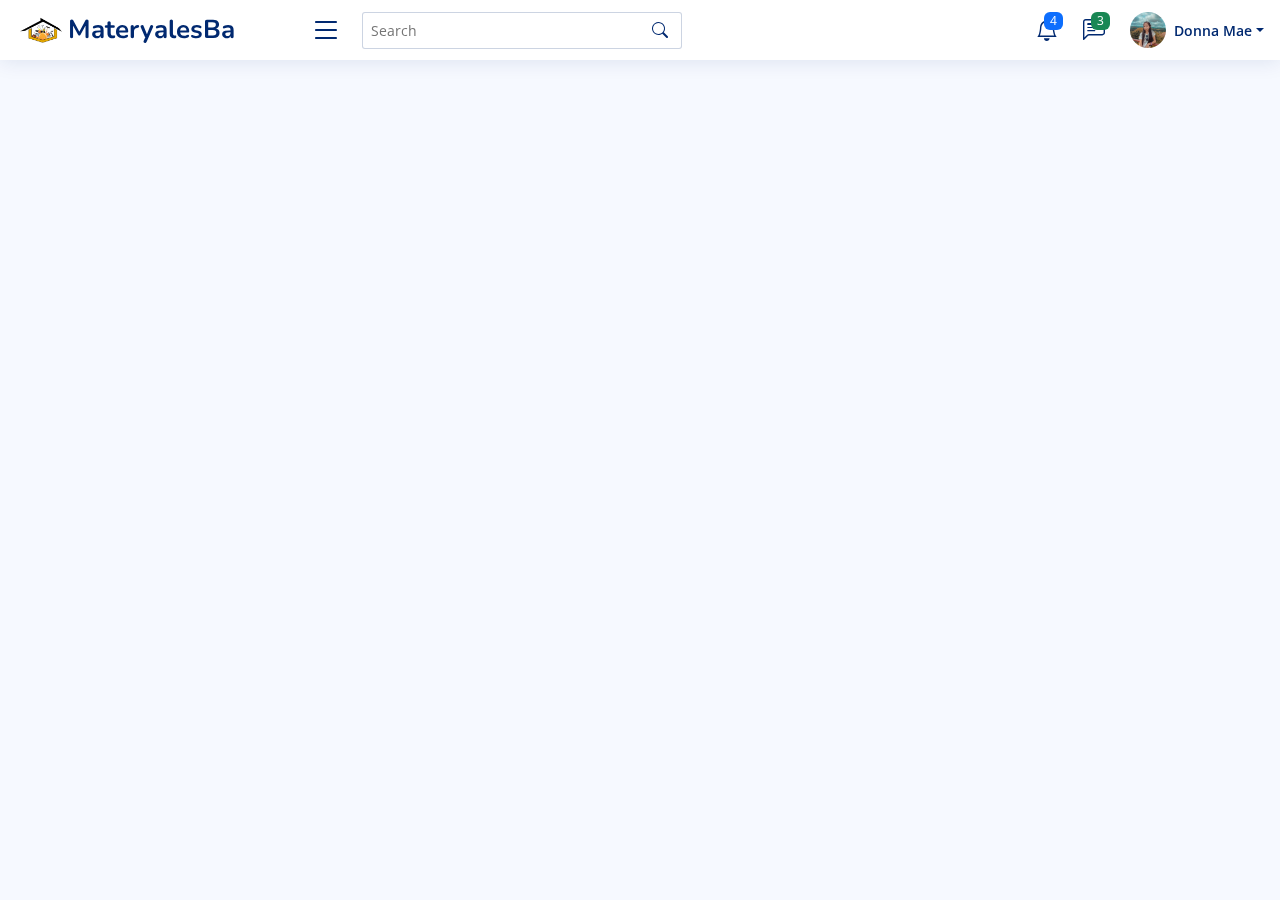
<file: SourceCode/Contruction/index.html>
<!DOCTYPE html>
<html lang="en">

<head>
  <meta charset="utf-8">
  <meta content="width=device-width, initial-scale=1.0" name="viewport">

  <title>Dashboard - NiceAdmin Bootstrap Template</title>
  <meta content="" name="description">
  <meta content="" name="keywords">

  <!-- Favicons -->
  <link href="assets/img/favicon.png" rel="icon">
  <link href="assets/img/apple-touch-icon.png" rel="apple-touch-icon">

  <!-- Google Fonts -->
  <link href="https://fonts.gstatic.com" rel="preconnect">
  <link href="https://fonts.googleapis.com/css?family=Open+Sans:300,300i,400,400i,600,600i,700,700i|Nunito:300,300i,400,400i,600,600i,700,700i|Poppins:300,300i,400,400i,500,500i,600,600i,700,700i" rel="stylesheet">

  <!-- Vendor CSS Files -->
  <link href="assets/vendor/bootstrap/css/bootstrap.min.css" rel="stylesheet">
  <link href="assets/vendor/bootstrap-icons/bootstrap-icons.css" rel="stylesheet">
  <link href="assets/vendor/boxicons/css/boxicons.min.css" rel="stylesheet">
  <link href="assets/vendor/quill/quill.snow.css" rel="stylesheet">
  <link href="assets/vendor/quill/quill.bubble.css" rel="stylesheet">
  <link href="assets/vendor/remixicon/remixicon.css" rel="stylesheet">
  <link href="assets/vendor/simple-datatables/style.css" rel="stylesheet">

  <!-- Template Main CSS File -->
  <link href="assets/css/style.css" rel="stylesheet">

  <!-- =======================================================
  * Template Name: NiceAdmin - v2.5.0
  * Template URL: https://bootstrapmade.com/nice-admin-bootstrap-admin-html-template/
  * Author: BootstrapMade.com
  * License: https://bootstrapmade.com/license/
  ======================================================== -->
</head>

<body>

  <!-- ======= Header ======= -->
<header id="header" class="header fixed-top d-flex align-items-center">

    <div class="d-flex align-items-center justify-content-between">
      <a href="index.html" class="logo d-flex align-items-center">
        <img src="assets/img/m-logo.png" alt="">
        <span class="d-none d-lg-block">MateryalesBa</span>
      </a>
      <i class="bi bi-list toggle-sidebar-btn"></i>
    </div><!-- End Logo -->

    <div class="search-bar">
      <form class="search-form d-flex align-items-center" method="POST" action="#">
        <input type="text" name="query" placeholder="Search" title="Enter search keyword">
        <button type="submit" title="Search"><i class="bi bi-search"></i></button>
      </form>
    </div><!-- End Search Bar -->

    <nav class="header-nav ms-auto">
      <ul class="d-flex align-items-center">

        <li class="nav-item d-block d-lg-none">
          <a class="nav-link nav-icon search-bar-toggle " href="#">
            <i class="bi bi-search"></i>
          </a>
        </li><!-- End Search Icon-->

        <li class="nav-item dropdown">

          <a class="nav-link nav-icon" href="#" data-bs-toggle="dropdown">
            <i class="bi bi-bell"></i>
            <span class="badge bg-primary badge-number">4</span>
          </a><!-- End Notification Icon -->

          <ul class="dropdown-menu dropdown-menu-end dropdown-menu-arrow notifications">
            <li class="dropdown-header">
              You have 4 new notifications
              <a href="#"><span class="badge rounded-pill bg-primary p-2 ms-2">View all</span></a>
            </li>
            <li>
              <hr class="dropdown-divider">
            </li>

            <li class="notification-item">
              <i class="bi bi-exclamation-circle text-warning"></i>
              <div>
                <h4>Lorem Ipsum</h4>
                <p>Quae dolorem earum veritatis oditseno</p>
                <p>30 min. ago</p>
              </div>
            </li>

            <li>
              <hr class="dropdown-divider">
            </li>

            <li class="notification-item">
              <i class="bi bi-x-circle text-danger"></i>
              <div>
                <h4>Atque rerum nesciunt</h4>
                <p>Quae dolorem earum veritatis oditseno</p>
                <p>1 hr. ago</p>
              </div>
            </li>

            <li>
              <hr class="dropdown-divider">
            </li>

            <li class="notification-item">
              <i class="bi bi-check-circle text-success"></i>
              <div>
                <h4>Sit rerum fuga</h4>
                <p>Quae dolorem earum veritatis oditseno</p>
                <p>2 hrs. ago</p>
              </div>
            </li>

            <li>
              <hr class="dropdown-divider">
            </li>

            <li class="notification-item">
              <i class="bi bi-info-circle text-primary"></i>
              <div>
                <h4>Dicta reprehenderit</h4>
                <p>Quae dolorem earum veritatis oditseno</p>
                <p>4 hrs. ago</p>
              </div>
            </li>

            <li>
              <hr class="dropdown-divider">
            </li>
            <li class="dropdown-footer">
              <a href="#">Show all notifications</a>
            </li>

          </ul><!-- End Notification Dropdown Items -->

        </li><!-- End Notification Nav -->

        <li class="nav-item dropdown">

          <a class="nav-link nav-icon" href="#" data-bs-toggle="dropdown">
            <i class="bi bi-chat-left-text"></i>
            <span class="badge bg-success badge-number">3</span>
          </a><!-- End Messages Icon -->

          <ul class="dropdown-menu dropdown-menu-end dropdown-menu-arrow messages">
            <li class="dropdown-header">
              You have 3 new messages
              <a href="#"><span class="badge rounded-pill bg-primary p-2 ms-2">View all</span></a>
            </li>
            <li>
              <hr class="dropdown-divider">
            </li>

            <li class="message-item">
              <a href="#">
                <img src="assets/img/messages-1.jpg" alt="" class="rounded-circle">
                <div>
                  <h4>Maria Hudson</h4>
                  <p>Velit asperiores et ducimus soluta repudiandae labore officia est ut...</p>
                  <p>4 hrs. ago</p>
                </div>
              </a>
            </li>
            <li>
              <hr class="dropdown-divider">
            </li>

            <li class="message-item">
              <a href="#">
                <img src="assets/img/messages-2.jpg" alt="" class="rounded-circle">
                <div>
                  <h4>Anna Nelson</h4>
                  <p>Velit asperiores et ducimus soluta repudiandae labore officia est ut...</p>
                  <p>6 hrs. ago</p>
                </div>
              </a>
            </li>
            <li>
              <hr class="dropdown-divider">
            </li>

            <li class="message-item">
              <a href="#">
                <img src="assets/img/messages-3.jpg" alt="" class="rounded-circle">
                <div>
                  <h4>David Muldon</h4>
                  <p>Velit asperiores et ducimus soluta repudiandae labore officia est ut...</p>
                  <p>8 hrs. ago</p>
                </div>
              </a>
            </li>
            <li>
              <hr class="dropdown-divider">
            </li>

            <li class="dropdown-footer">
              <a href="#">Show all messages</a>
            </li>

          </ul><!-- End Messages Dropdown Items -->

        </li><!-- End Messages Nav -->

        <li class="nav-item dropdown pe-3">

          <a class="nav-link nav-profile d-flex align-items-center pe-0" href="#" data-bs-toggle="dropdown">
            <img src="assets/img/my.jpg" alt="Profile" class="rounded-circle">
            <span class="d-none d-md-block dropdown-toggle ps-2">Donna Mae</span>
          </a><!-- End Profile Iamge Icon -->

          <ul class="dropdown-menu dropdown-menu-end dropdown-menu-arrow profile">
            <li class="dropdown-header">
              <h6>Donna Mae Marquez</h6>
              <span>Customer</span>
            </li>
            <li>
              <hr class="dropdown-divider">
            </li>

            <li>
              <a class="dropdown-item d-flex align-items-center" href="users-profile.html">
                <i class="bi bi-person"></i>
                <span>My Profile</span>
              </a>
            </li>
            <li>
              <hr class="dropdown-divider">
            </li>

            <li>
              <a class="dropdown-item d-flex align-items-center" href="users-profile.html">
                <i class="bi bi-gear"></i>
                <span>Account Settings</span>
              </a>
            </li>
            <li>
              <hr class="dropdown-divider">
            </li>

            <li>
              <a class="dropdown-item d-flex align-items-center" href="pages-faq.html">
                <i class="bi bi-question-circle"></i>
                <span>Need Help?</span>
              </a>
            </li>
            <li>
              <hr class="dropdown-divider">
            </li>

            <li>
              <a class="dropdown-item d-flex align-items-center" href="#">
                <i class="bi bi-box-arrow-right"></i>
                <span>Sign Out</span>
              </a>
            </li>

          </ul><!-- End Profile Dropdown Items -->
        </li><!-- End Profile Nav -->

      </ul>
    </nav><!-- End Icons Navigation -->

  </header><!-- End Header -->

  
            </div>
          </div><!-- End News & Updates -->

        </div><!-- End Right side columns -->

      </div>
    </section>

  </main><!-- End #main -->

  <!-- ======= Footer ======= -->
  <footer id="footer" class="footer">
    <div class="copyright">
      &copy; Copyright <strong><span>NiceAdmin</span></strong>. All Rights Reserved
    </div>
    
  </footer><!-- End Footer -->

  <a href="#" class="back-to-top d-flex align-items-center justify-content-center"><i class="bi bi-arrow-up-short"></i></a>

  <!-- Vendor JS Files -->
  <script src="assets/vendor/apexcharts/apexcharts.min.js"></script>
  <script src="assets/vendor/bootstrap/js/bootstrap.bundle.min.js"></script>
  <script src="assets/vendor/chart.js/chart.umd.js"></script>
  <script src="assets/vendor/echarts/echarts.min.js"></script>
  <script src="assets/vendor/quill/quill.min.js"></script>
  <script src="assets/vendor/simple-datatables/simple-datatables.js"></script>
  <script src="assets/vendor/tinymce/tinymce.min.js"></script>
  <script src="assets/vendor/php-email-form/validate.js"></script>

  <!-- Template Main JS File -->
  <script src="assets/js/main.js"></script>

</body>

</html>
</file>
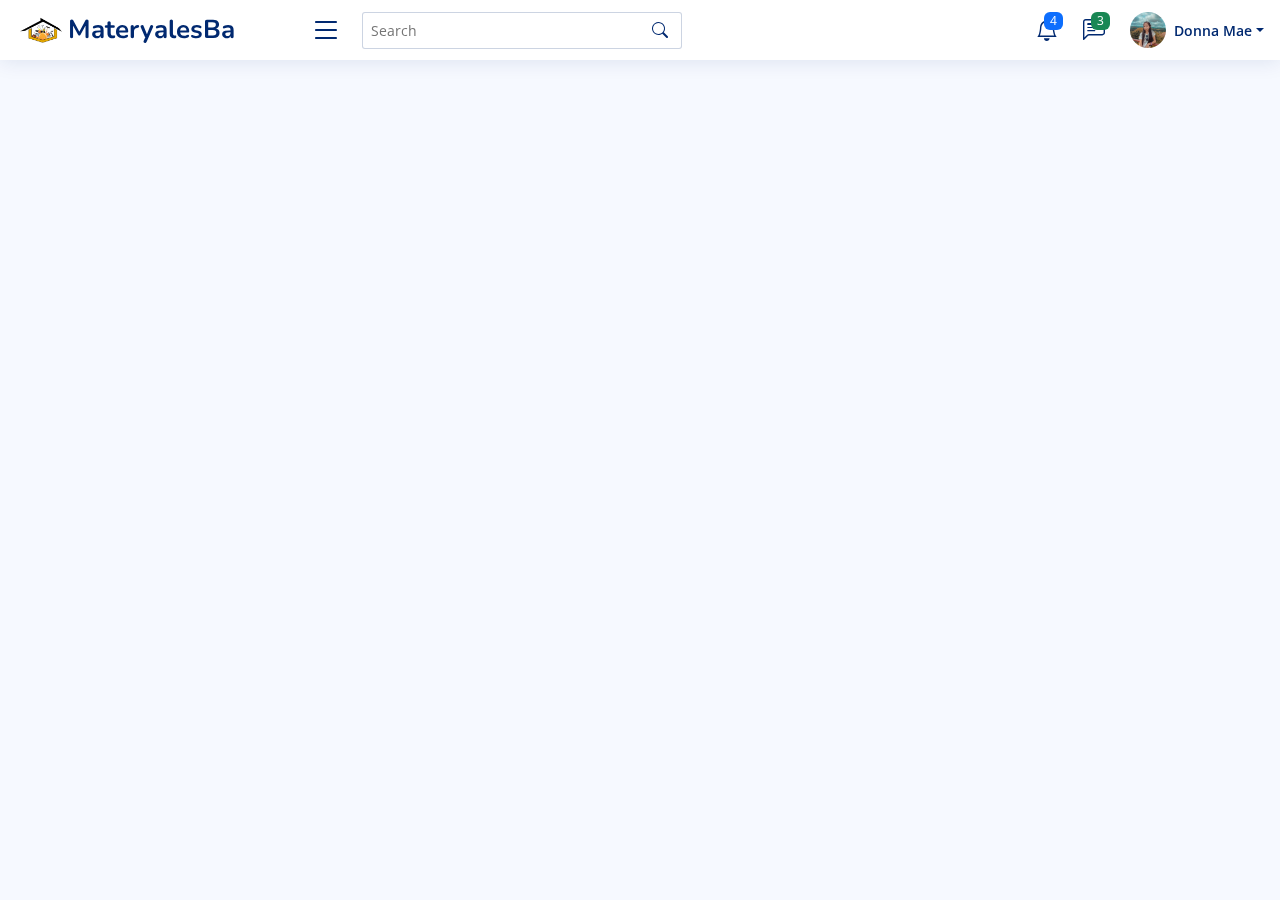
<file: SourceCode/Update codes/index.html>
<!DOCTYPE html>
<html lang="en">

<head>
  <meta charset="utf-8">
  <meta content="width=device-width, initial-scale=1.0" name="viewport">

  <title>Dashboard - NiceAdmin Bootstrap Template</title>
  <meta content="" name="description">
  <meta content="" name="keywords">

  <!-- Favicons -->
  <link href="assets/img/favicon.png" rel="icon">
  <link href="assets/img/apple-touch-icon.png" rel="apple-touch-icon">

  <!-- Google Fonts -->
  <link href="https://fonts.gstatic.com" rel="preconnect">
  <link href="https://fonts.googleapis.com/css?family=Open+Sans:300,300i,400,400i,600,600i,700,700i|Nunito:300,300i,400,400i,600,600i,700,700i|Poppins:300,300i,400,400i,500,500i,600,600i,700,700i" rel="stylesheet">

  <!-- Vendor CSS Files -->
  <link href="assets/vendor/bootstrap/css/bootstrap.min.css" rel="stylesheet">
  <link href="assets/vendor/bootstrap-icons/bootstrap-icons.css" rel="stylesheet">
  <link href="assets/vendor/boxicons/css/boxicons.min.css" rel="stylesheet">
  <link href="assets/vendor/quill/quill.snow.css" rel="stylesheet">
  <link href="assets/vendor/quill/quill.bubble.css" rel="stylesheet">
  <link href="assets/vendor/remixicon/remixicon.css" rel="stylesheet">
  <link href="assets/vendor/simple-datatables/style.css" rel="stylesheet">

  <!-- Template Main CSS File -->
  <link href="assets/css/style.css" rel="stylesheet">

  <!-- =======================================================
  * Template Name: NiceAdmin - v2.5.0
  * Template URL: https://bootstrapmade.com/nice-admin-bootstrap-admin-html-template/
  * Author: BootstrapMade.com
  * License: https://bootstrapmade.com/license/
  ======================================================== -->
</head>

<body>

  <!-- ======= Header ======= -->
<header id="header" class="header fixed-top d-flex align-items-center">

    <div class="d-flex align-items-center justify-content-between">
      <a href="index.html" class="logo d-flex align-items-center">
        <img src="assets/img/m-logo.png" alt="">
        <span class="d-none d-lg-block">MateryalesBa</span>
      </a>
      <i class="bi bi-list toggle-sidebar-btn"></i>
    </div><!-- End Logo -->

    <div class="search-bar">
      <form class="search-form d-flex align-items-center" method="POST" action="#">
        <input type="text" name="query" placeholder="Search" title="Enter search keyword">
        <button type="submit" title="Search"><i class="bi bi-search"></i></button>
      </form>
    </div><!-- End Search Bar -->

    <nav class="header-nav ms-auto">
      <ul class="d-flex align-items-center">

        <li class="nav-item d-block d-lg-none">
          <a class="nav-link nav-icon search-bar-toggle " href="#">
            <i class="bi bi-search"></i>
          </a>
        </li><!-- End Search Icon-->

        <li class="nav-item dropdown">

          <a class="nav-link nav-icon" href="#" data-bs-toggle="dropdown">
            <i class="bi bi-bell"></i>
            <span class="badge bg-primary badge-number">4</span>
          </a><!-- End Notification Icon -->

          <ul class="dropdown-menu dropdown-menu-end dropdown-menu-arrow notifications">
            <li class="dropdown-header">
              You have 4 new notifications
              <a href="#"><span class="badge rounded-pill bg-primary p-2 ms-2">View all</span></a>
            </li>
            <li>
              <hr class="dropdown-divider">
            </li>

            <li class="notification-item">
              <i class="bi bi-exclamation-circle text-warning"></i>
              <div>
                <h4>Lorem Ipsum</h4>
                <p>Quae dolorem earum veritatis oditseno</p>
                <p>30 min. ago</p>
              </div>
            </li>

            <li>
              <hr class="dropdown-divider">
            </li>

            <li class="notification-item">
              <i class="bi bi-x-circle text-danger"></i>
              <div>
                <h4>Atque rerum nesciunt</h4>
                <p>Quae dolorem earum veritatis oditseno</p>
                <p>1 hr. ago</p>
              </div>
            </li>

            <li>
              <hr class="dropdown-divider">
            </li>

            <li class="notification-item">
              <i class="bi bi-check-circle text-success"></i>
              <div>
                <h4>Sit rerum fuga</h4>
                <p>Quae dolorem earum veritatis oditseno</p>
                <p>2 hrs. ago</p>
              </div>
            </li>

            <li>
              <hr class="dropdown-divider">
            </li>

            <li class="notification-item">
              <i class="bi bi-info-circle text-primary"></i>
              <div>
                <h4>Dicta reprehenderit</h4>
                <p>Quae dolorem earum veritatis oditseno</p>
                <p>4 hrs. ago</p>
              </div>
            </li>

            <li>
              <hr class="dropdown-divider">
            </li>
            <li class="dropdown-footer">
              <a href="#">Show all notifications</a>
            </li>

          </ul><!-- End Notification Dropdown Items -->

        </li><!-- End Notification Nav -->

        <li class="nav-item dropdown">

          <a class="nav-link nav-icon" href="#" data-bs-toggle="dropdown">
            <i class="bi bi-chat-left-text"></i>
            <span class="badge bg-success badge-number">3</span>
          </a><!-- End Messages Icon -->

          <ul class="dropdown-menu dropdown-menu-end dropdown-menu-arrow messages">
            <li class="dropdown-header">
              You have 3 new messages
              <a href="#"><span class="badge rounded-pill bg-primary p-2 ms-2">View all</span></a>
            </li>
            <li>
              <hr class="dropdown-divider">
            </li>

            <li class="message-item">
              <a href="#">
                <img src="assets/img/messages-1.jpg" alt="" class="rounded-circle">
                <div>
                  <h4>Maria Hudson</h4>
                  <p>Velit asperiores et ducimus soluta repudiandae labore officia est ut...</p>
                  <p>4 hrs. ago</p>
                </div>
              </a>
            </li>
            <li>
              <hr class="dropdown-divider">
            </li>

            <li class="message-item">
              <a href="#">
                <img src="assets/img/messages-2.jpg" alt="" class="rounded-circle">
                <div>
                  <h4>Anna Nelson</h4>
                  <p>Velit asperiores et ducimus soluta repudiandae labore officia est ut...</p>
                  <p>6 hrs. ago</p>
                </div>
              </a>
            </li>
            <li>
              <hr class="dropdown-divider">
            </li>

            <li class="message-item">
              <a href="#">
                <img src="assets/img/messages-3.jpg" alt="" class="rounded-circle">
                <div>
                  <h4>David Muldon</h4>
                  <p>Velit asperiores et ducimus soluta repudiandae labore officia est ut...</p>
                  <p>8 hrs. ago</p>
                </div>
              </a>
            </li>
            <li>
              <hr class="dropdown-divider">
            </li>

            <li class="dropdown-footer">
              <a href="#">Show all messages</a>
            </li>

          </ul><!-- End Messages Dropdown Items -->

        </li><!-- End Messages Nav -->

        <li class="nav-item dropdown pe-3">

          <a class="nav-link nav-profile d-flex align-items-center pe-0" href="#" data-bs-toggle="dropdown">
            <img src="assets/img/my.jpg" alt="Profile" class="rounded-circle">
            <span class="d-none d-md-block dropdown-toggle ps-2">Donna Mae</span>
          </a><!-- End Profile Iamge Icon -->

          <ul class="dropdown-menu dropdown-menu-end dropdown-menu-arrow profile">
            <li class="dropdown-header">
              <h6>Donna Mae Marquez</h6>
              <span>Customer</span>
            </li>
            <li>
              <hr class="dropdown-divider">
            </li>

            <li>
              <a class="dropdown-item d-flex align-items-center" href="users-profile.html">
                <i class="bi bi-person"></i>
                <span>My Profile</span>
              </a>
            </li>
            <li>
              <hr class="dropdown-divider">
            </li>

            <li>
              <a class="dropdown-item d-flex align-items-center" href="users-profile.html">
                <i class="bi bi-gear"></i>
                <span>Account Settings</span>
              </a>
            </li>
            <li>
              <hr class="dropdown-divider">
            </li>

            <li>
              <a class="dropdown-item d-flex align-items-center" href="pages-faq.html">
                <i class="bi bi-question-circle"></i>
                <span>Need Help?</span>
              </a>
            </li>
            <li>
              <hr class="dropdown-divider">
            </li>

            <li>
              <a class="dropdown-item d-flex align-items-center" href="#">
                <i class="bi bi-box-arrow-right"></i>
                <span>Sign Out</span>
              </a>
            </li>

          </ul><!-- End Profile Dropdown Items -->
        </li><!-- End Profile Nav -->

      </ul>
    </nav><!-- End Icons Navigation -->

  </header><!-- End Header -->

  
            </div>
          </div><!-- End News & Updates -->

        </div><!-- End Right side columns -->

      </div>
    </section>

  </main><!-- End #main -->
  
  <!-- ======= Footer ======= -->
  <footer id="footer" class="footer">
    <div class="copyright">
      &copy; Copyright <strong><span>NiceAdmin</span></strong>. All Rights Reserved
    </div>
    
  </footer><!-- End Footer -->

  <a href="#" class="back-to-top d-flex align-items-center justify-content-center"><i class="bi bi-arrow-up-short"></i></a>

  <!-- Vendor JS Files -->
  <script src="assets/vendor/apexcharts/apexcharts.min.js"></script>
  <script src="assets/vendor/bootstrap/js/bootstrap.bundle.min.js"></script>
  <script src="assets/vendor/chart.js/chart.umd.js"></script>
  <script src="assets/vendor/echarts/echarts.min.js"></script>
  <script src="assets/vendor/quill/quill.min.js"></script>
  <script src="assets/vendor/simple-datatables/simple-datatables.js"></script>
  <script src="assets/vendor/tinymce/tinymce.min.js"></script>
  <script src="assets/vendor/php-email-form/validate.js"></script>

  <!-- Template Main JS File -->
  <script src="assets/js/main.js"></script>

</body>

</html>
</file>
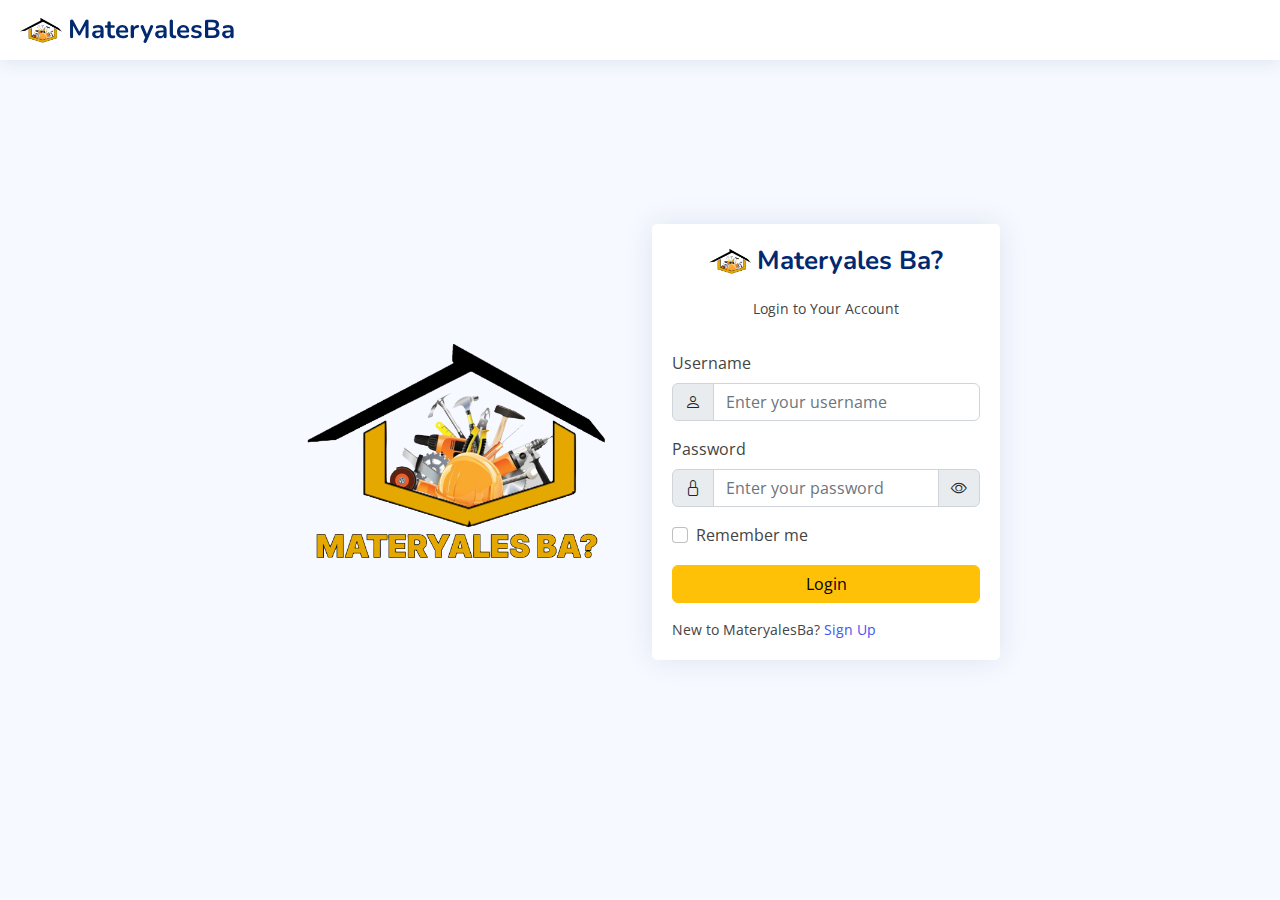
<file: SourceCode/Contruction/pages-login.html>
<!DOCTYPE html>
<html lang="en">

<head>
  <meta charset="utf-8">
  <meta content="width=device-width, initial-scale=1.0" name="viewport">

  <title>Pages / Login - NiceAdmin Bootstrap Template</title>
  <meta content="" name="description">
  <meta content="" name="keywords">

  <!-- Favicons -->
  <link href="assets/img/favicon.png" rel="icon">
  <link href="assets/img/apple-touch-icon.png" rel="apple-touch-icon">

  <!-- Google Fonts -->
  <link href="https://fonts.gstatic.com" rel="preconnect">
  <link href="https://fonts.googleapis.com/css?family=Open+Sans:300,300i,400,400i,600,600i,700,700i|Nunito:300,300i,400,400i,600,600i,700,700i|Poppins:300,300i,400,400i,500,500i,600,600i,700,700i" rel="stylesheet">

  <!-- Vendor CSS Files -->
  <link href="assets/vendor/bootstrap/css/bootstrap.min.css" rel="stylesheet">
  <link href="assets/vendor/bootstrap-icons/bootstrap-icons.css" rel="stylesheet">
  <link href="assets/vendor/boxicons/css/boxicons.min.css" rel="stylesheet">
  <link href="assets/vendor/quill/quill.snow.css" rel="stylesheet">
  <link href="assets/vendor/quill/quill.bubble.css" rel="stylesheet">
  <link href="assets/vendor/remixicon/remixicon.css" rel="stylesheet">
  <link href="assets/vendor/simple-datatables/style.css" rel="stylesheet">

  <!-- Template Main CSS File -->
  <link href="assets/css/style.css" rel="stylesheet">

  <!-- =======================================================
  * Template Name: NiceAdmin - v2.5.0
  * Template URL: https://bootstrapmade.com/nice-admin-bootstrap-admin-html-template/
  * Author: BootstrapMade.com
  * License: https://bootstrapmade.com/license/
  ======================================================== -->
</head>

<body>
 
<header id="header" class="header fixed-top d-flex align-items-center">
    <div class="d-flex align-items-center justify-content-between">
      <a href="index.html" class="logo d-flex align-items-center">
        <img src="assets/img/m-logo.png" alt="">
        <span class="d-none d-lg-block">MateryalesBa</span>
      </a>
    </div>
</header> <!-- End Header -->

<main>
  <div class="container">
    <section class="section register min-vh-100 d-flex flex-column align-items-center justify-content-center py-4">
      <div class="container">
        <div class="row justify-content-center">
          <div class="col-lg-4 col-md-6 d-flex align-items-center justify-content-center">
            <img src="assets/img/m-logo1.png" alt="Image" class="img-fluid">
          </div>
          <div class="col-lg-4 col-md-6 d-flex flex-column align-items-center justify-content-center">
            <div class="card mb-3">
              <div class="card-body">
                <div class="d-flex justify-content-center py-4">
                  <a href="index.html" class="logo d-flex align-items-center w-auto">
                    <img src="assets/img/m-logo.png" alt="">
                    <span class="d-none d-lg-block">Materyales Ba?</span>
                  </a>
                </div><!-- End Logo -->
                <form class="row g-3 needs-validation" novalidate>
                  <p class="text-center small">Login to Your Account</p>
                  <div class="col-12">
                    <label for="yourUsername" class="form-label">Username</label>
                    <div class="input-group has-validation">
                      <span class="input-group-text" id="inputGroupPrepend">
                        <i class="bi bi-person"></i>
                      </span>
                      <input type="text" name="username" class="form-control" id="yourUsername" placeholder="Enter your username" required>
                      <div class="invalid-feedback">Please enter your username.</div>
                    </div>
                  </div>
                  <div class="col-12">
                    <label for="yourPassword" class="form-label">Password</label>
                    <div class="input-group has-validation">
                      <span class="input-group-text" id="inputGroupPrepend">
                        <i class="bi bi-lock"></i>
                      </span>
                      <input type="password" name="password" class="form-control" id="yourPassword" placeholder="Enter your password" required>
                      <div class="invalid-feedback">Please enter your password!</div>
                      <span class="input-group-text password-toggle" onclick="togglePasswordVisibility()">
                        <i class="bi bi-eye"></i>
                      </span>
                    </div>
                  </div>
                  <div class="col-12">
                    <div class="form-check">
                      <input class="form-check-input" type="checkbox" name="remember" value="true" id="rememberMe">
                      <label class="form-check-label" for="rememberMe">Remember me</label>
                    </div>
                  </div>
                  <div class="col-12">
                    <button class="btn btn-warning w-100" type="submit">Login</button>
                  </div>
                  <div class="col-12">
                      <p class="small mb-0">New to MateryalesBa? <a href="pages-register.html">Sign Up</a></p>
                  </div>
                </form>
              </div>
            </div>
          </div>
        </div>
      </div>
    </section>
  </div>
</main><!-- End #main -->

<a href="#" class="back-to-top d-flex align-items-center justify-content-center"><i class="bi bi-arrow-up-short"></i></a>

<!-- Vendor JS Files -->
<script src="assets/vendor/apexcharts/apexcharts.min.js"></script>
<script src="assets/vendor/bootstrap/js/bootstrap.bundle.min.js"></script>
<script src="assets/vendor/chart.js/chart.umd.js"></script>
<script src="assets/vendor/echarts/echarts.min.js"></script>
<script src="assets/vendor/quill/quill.min.js"></script>
<script src="assets/vendor/simple-datatables/simple-datatables.js"></script>
<script src="assets/vendor/tinymce/tinymce.min.js"></script>
<script src="assets/vendor/php-email-form/validate.js"></script>

<!-- Template Main JS File -->
<script src="assets/js/main.js"></script>

<script>
  function togglePasswordVisibility() {
    var passwordInput = document.getElementById("yourPassword");
    var passwordToggleIcon = document.querySelector(".password-toggle i");

    if (passwordInput.type === "password") {
      passwordInput.type = "text";
      passwordToggleIcon.classList.remove("bi-eye");
      passwordToggleIcon.classList.add("bi-eye-slash");
    } else {
      passwordInput.type = "password";
      passwordToggleIcon.classList.remove("bi-eye-slash");
      passwordToggleIcon.classList.add("bi-eye");
    }
  }
</script>

</body>

</html>
</file>
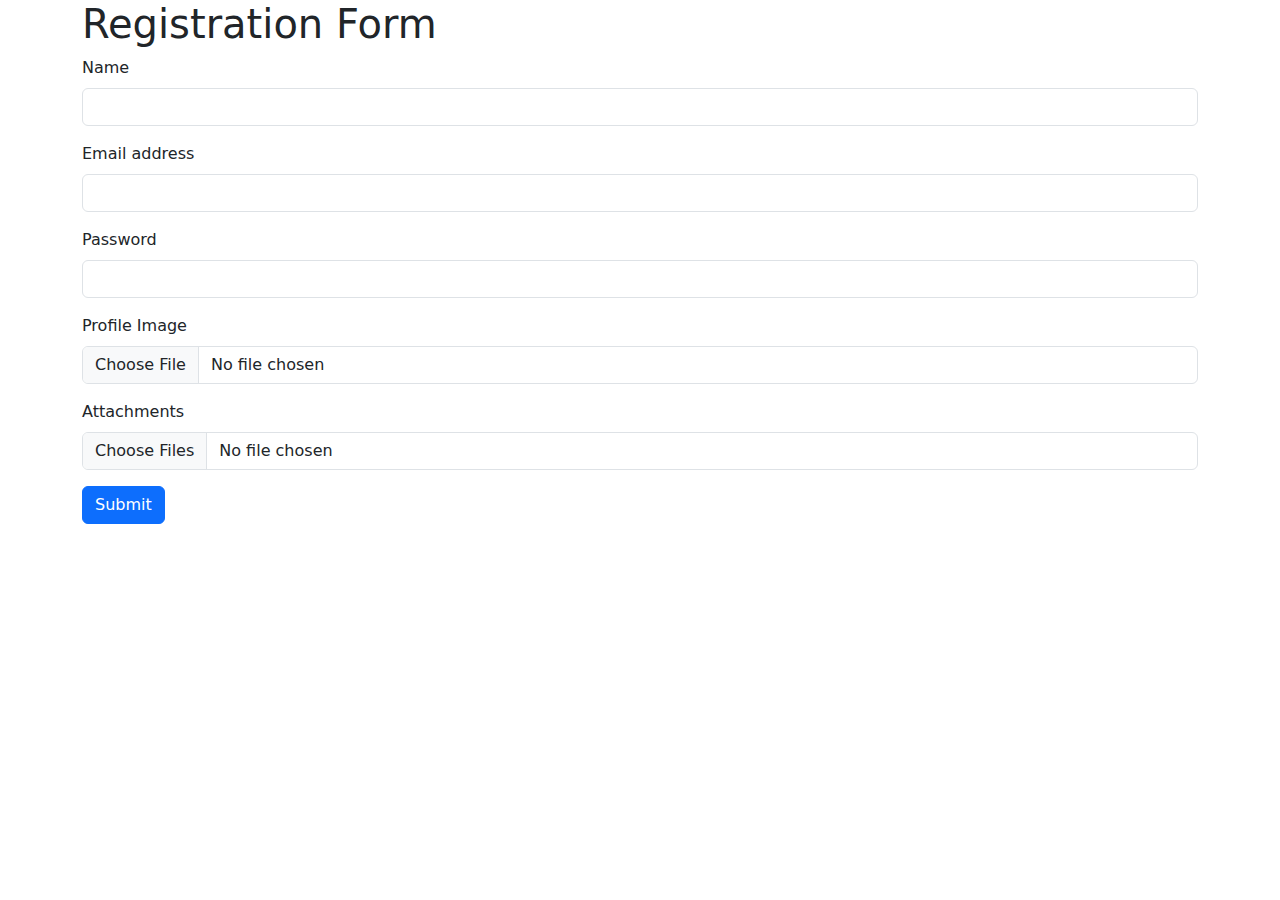
<file: SourceCode/system/sample.html>
<!DOCTYPE html>
<html lang="en">
<head>
  <meta charset="UTF-8">
  <meta name="viewport" content="width=device-width, initial-scale=1.0">
  <link rel="stylesheet" href="https://cdn.jsdelivr.net/npm/bootstrap@5.1.0/dist/css/bootstrap.min.css">
  <title>Registration Form</title>
</head>
<body>

  <div class="container">
    <h1>Registration Form</h1>

    <form action="submit.php" method="post" enctype="multipart/form-data">
      <div class="mb-3">
        <label for="name" class="form-label">Name</label>
        <input type="text" class="form-control" id="name" name="name" required>
      </div>

      <div class="mb-3">
        <label for="email" class="form-label">Email address</label>
        <input type="email" class="form-control" id="email" name="email" required>
      </div>

      <div class="mb-3">
        <label for="password" class="form-label">Password</label>
        <input type="password" class="form-control" id="password" name="password" required>
      </div>

      <div class="mb-3">
        <label for="profile-image" class="form-label">Profile Image</label>
        <input type="file" class="form-control" id="profile-image" name="profile_image">
      </div>

      <div class="mb-3">
        <label for="attachments" class="form-label">Attachments</label>
        <input type="file" class="form-control" id="attachments" name="attachments[]" multiple>
      </div>

      <button type="submit" class="btn btn-primary">Submit</button>
    </form>
  </div>

  <script src="https://cdn.jsdelivr.net/npm/bootstrap@5.1.0/dist/js/bootstrap.bundle.min.js"></script>
</body>
</html>
</file>
<file: SourceCode/Contruction/assets/vendor/quill/quill.snow.css>
/*!
 * Quill Editor v1.3.7
 * https://quilljs.com/
 * Copyright (c) 2014, Jason Chen
 * Copyright (c) 2013, salesforce.com
 */
.ql-container {
  box-sizing: border-box;
  font-family: Helvetica, Arial, sans-serif;
  font-size: 13px;
  height: 100%;
  margin: 0px;
  position: relative;
}
.ql-container.ql-disabled .ql-tooltip {
  visibility: hidden;
}
.ql-container.ql-disabled .ql-editor ul[data-checked] > li::before {
  pointer-events: none;
}
.ql-clipboard {
  left: -100000px;
  height: 1px;
  overflow-y: hidden;
  position: absolute;
  top: 50%;
}
.ql-clipboard p {
  margin: 0;
  padding: 0;
}
.ql-editor {
  box-sizing: border-box;
  line-height: 1.42;
  height: 100%;
  outline: none;
  overflow-y: auto;
  padding: 12px 15px;
  tab-size: 4;
  -moz-tab-size: 4;
  text-align: left;
  white-space: pre-wrap;
  word-wrap: break-word;
}
.ql-editor > * {
  cursor: text;
}
.ql-editor p,
.ql-editor ol,
.ql-editor ul,
.ql-editor pre,
.ql-editor blockquote,
.ql-editor h1,
.ql-editor h2,
.ql-editor h3,
.ql-editor h4,
.ql-editor h5,
.ql-editor h6 {
  margin: 0;
  padding: 0;
  counter-reset: list-1 list-2 list-3 list-4 list-5 list-6 list-7 list-8 list-9;
}
.ql-editor ol,
.ql-editor ul {
  padding-left: 1.5em;
}
.ql-editor ol > li,
.ql-editor ul > li {
  list-style-type: none;
}
.ql-editor ul > li::before {
  content: '\2022';
}
.ql-editor ul[data-checked=true],
.ql-editor ul[data-checked=false] {
  pointer-events: none;
}
.ql-editor ul[data-checked=true] > li *,
.ql-editor ul[data-checked=false] > li * {
  pointer-events: all;
}
.ql-editor ul[data-checked=true] > li::before,
.ql-editor ul[data-checked=false] > li::before {
  color: #777;
  cursor: pointer;
  pointer-events: all;
}
.ql-editor ul[data-checked=true] > li::before {
  content: '\2611';
}
.ql-editor ul[data-checked=false] > li::before {
  content: '\2610';
}
.ql-editor li::before {
  display: inline-block;
  white-space: nowrap;
  width: 1.2em;
}
.ql-editor li:not(.ql-direction-rtl)::before {
  margin-left: -1.5em;
  margin-right: 0.3em;
  text-align: right;
}
.ql-editor li.ql-direction-rtl::before {
  margin-left: 0.3em;
  margin-right: -1.5em;
}
.ql-editor ol li:not(.ql-direction-rtl),
.ql-editor ul li:not(.ql-direction-rtl) {
  padding-left: 1.5em;
}
.ql-editor ol li.ql-direction-rtl,
.ql-editor ul li.ql-direction-rtl {
  padding-right: 1.5em;
}
.ql-editor ol li {
  counter-reset: list-1 list-2 list-3 list-4 list-5 list-6 list-7 list-8 list-9;
  counter-increment: list-0;
}
.ql-editor ol li:before {
  content: counter(list-0, decimal) '. ';
}
.ql-editor ol li.ql-indent-1 {
  counter-increment: list-1;
}
.ql-editor ol li.ql-indent-1:before {
  content: counter(list-1, lower-alpha) '. ';
}
.ql-editor ol li.ql-indent-1 {
  counter-reset: list-2 list-3 list-4 list-5 list-6 list-7 list-8 list-9;
}
.ql-editor ol li.ql-indent-2 {
  counter-increment: list-2;
}
.ql-editor ol li.ql-indent-2:before {
  content: counter(list-2, lower-roman) '. ';
}
.ql-editor ol li.ql-indent-2 {
  counter-reset: list-3 list-4 list-5 list-6 list-7 list-8 list-9;
}
.ql-editor ol li.ql-indent-3 {
  counter-increment: list-3;
}
.ql-editor ol li.ql-indent-3:before {
  content: counter(list-3, decimal) '. ';
}
.ql-editor ol li.ql-indent-3 {
  counter-reset: list-4 list-5 list-6 list-7 list-8 list-9;
}
.ql-editor ol li.ql-indent-4 {
  counter-increment: list-4;
}
.ql-editor ol li.ql-indent-4:before {
  content: counter(list-4, lower-alpha) '. ';
}
.ql-editor ol li.ql-indent-4 {
  counter-reset: list-5 list-6 list-7 list-8 list-9;
}
.ql-editor ol li.ql-indent-5 {
  counter-increment: list-5;
}
.ql-editor ol li.ql-indent-5:before {
  content: counter(list-5, lower-roman) '. ';
}
.ql-editor ol li.ql-indent-5 {
  counter-reset: list-6 list-7 list-8 list-9;
}
.ql-editor ol li.ql-indent-6 {
  counter-increment: list-6;
}
.ql-editor ol li.ql-indent-6:before {
  content: counter(list-6, decimal) '. ';
}
.ql-editor ol li.ql-indent-6 {
  counter-reset: list-7 list-8 list-9;
}
.ql-editor ol li.ql-indent-7 {
  counter-increment: list-7;
}
.ql-editor ol li.ql-indent-7:before {
  content: counter(list-7, lower-alpha) '. ';
}
.ql-editor ol li.ql-indent-7 {
  counter-reset: list-8 list-9;
}
.ql-editor ol li.ql-indent-8 {
  counter-increment: list-8;
}
.ql-editor ol li.ql-indent-8:before {
  content: counter(list-8, lower-roman) '. ';
}
.ql-editor ol li.ql-indent-8 {
  counter-reset: list-9;
}
.ql-editor ol li.ql-indent-9 {
  counter-increment: list-9;
}
.ql-editor ol li.ql-indent-9:before {
  content: counter(list-9, decimal) '. ';
}
.ql-editor .ql-indent-1:not(.ql-direction-rtl) {
  padding-left: 3em;
}
.ql-editor li.ql-indent-1:not(.ql-direction-rtl) {
  padding-left: 4.5em;
}
.ql-editor .ql-indent-1.ql-direction-rtl.ql-align-right {
  padding-right: 3em;
}
.ql-editor li.ql-indent-1.ql-direction-rtl.ql-align-right {
  padding-right: 4.5em;
}
.ql-editor .ql-indent-2:not(.ql-direction-rtl) {
  padding-left: 6em;
}
.ql-editor li.ql-indent-2:not(.ql-direction-rtl) {
  padding-left: 7.5em;
}
.ql-editor .ql-indent-2.ql-direction-rtl.ql-align-right {
  padding-right: 6em;
}
.ql-editor li.ql-indent-2.ql-direction-rtl.ql-align-right {
  padding-right: 7.5em;
}
.ql-editor .ql-indent-3:not(.ql-direction-rtl) {
  padding-left: 9em;
}
.ql-editor li.ql-indent-3:not(.ql-direction-rtl) {
  padding-left: 10.5em;
}
.ql-editor .ql-indent-3.ql-direction-rtl.ql-align-right {
  padding-right: 9em;
}
.ql-editor li.ql-indent-3.ql-direction-rtl.ql-align-right {
  padding-right: 10.5em;
}
.ql-editor .ql-indent-4:not(.ql-direction-rtl) {
  padding-left: 12em;
}
.ql-editor li.ql-indent-4:not(.ql-direction-rtl) {
  padding-left: 13.5em;
}
.ql-editor .ql-indent-4.ql-direction-rtl.ql-align-right {
  padding-right: 12em;
}
.ql-editor li.ql-indent-4.ql-direction-rtl.ql-align-right {
  padding-right: 13.5em;
}
.ql-editor .ql-indent-5:not(.ql-direction-rtl) {
  padding-left: 15em;
}
.ql-editor li.ql-indent-5:not(.ql-direction-rtl) {
  padding-left: 16.5em;
}
.ql-editor .ql-indent-5.ql-direction-rtl.ql-align-right {
  padding-right: 15em;
}
.ql-editor li.ql-indent-5.ql-direction-rtl.ql-align-right {
  padding-right: 16.5em;
}
.ql-editor .ql-indent-6:not(.ql-direction-rtl) {
  padding-left: 18em;
}
.ql-editor li.ql-indent-6:not(.ql-direction-rtl) {
  padding-left: 19.5em;
}
.ql-editor .ql-indent-6.ql-direction-rtl.ql-align-right {
  padding-right: 18em;
}
.ql-editor li.ql-indent-6.ql-direction-rtl.ql-align-right {
  padding-right: 19.5em;
}
.ql-editor .ql-indent-7:not(.ql-direction-rtl) {
  padding-left: 21em;
}
.ql-editor li.ql-indent-7:not(.ql-direction-rtl) {
  padding-left: 22.5em;
}
.ql-editor .ql-indent-7.ql-direction-rtl.ql-align-right {
  padding-right: 21em;
}
.ql-editor li.ql-indent-7.ql-direction-rtl.ql-align-right {
  padding-right: 22.5em;
}
.ql-editor .ql-indent-8:not(.ql-direction-rtl) {
  padding-left: 24em;
}
.ql-editor li.ql-indent-8:not(.ql-direction-rtl) {
  padding-left: 25.5em;
}
.ql-editor .ql-indent-8.ql-direction-rtl.ql-align-right {
  padding-right: 24em;
}
.ql-editor li.ql-indent-8.ql-direction-rtl.ql-align-right {
  padding-right: 25.5em;
}
.ql-editor .ql-indent-9:not(.ql-direction-rtl) {
  padding-left: 27em;
}
.ql-editor li.ql-indent-9:not(.ql-direction-rtl) {
  padding-left: 28.5em;
}
.ql-editor .ql-indent-9.ql-direction-rtl.ql-align-right {
  padding-right: 27em;
}
.ql-editor li.ql-indent-9.ql-direction-rtl.ql-align-right {
  padding-right: 28.5em;
}
.ql-editor .ql-video {
  display: block;
  max-width: 100%;
}
.ql-editor .ql-video.ql-align-center {
  margin: 0 auto;
}
.ql-editor .ql-video.ql-align-right {
  margin: 0 0 0 auto;
}
.ql-editor .ql-bg-black {
  background-color: #000;
}
.ql-editor .ql-bg-red {
  background-color: #e60000;
}
.ql-editor .ql-bg-orange {
  background-color: #f90;
}
.ql-editor .ql-bg-yellow {
  background-color: #ff0;
}
.ql-editor .ql-bg-green {
  background-color: #008a00;
}
.ql-editor .ql-bg-blue {
  background-color: #06c;
}
.ql-editor .ql-bg-purple {
  background-color: #93f;
}
.ql-editor .ql-color-white {
  color: #fff;
}
.ql-editor .ql-color-red {
  color: #e60000;
}
.ql-editor .ql-color-orange {
  color: #f90;
}
.ql-editor .ql-color-yellow {
  color: #ff0;
}
.ql-editor .ql-color-green {
  color: #008a00;
}
.ql-editor .ql-color-blue {
  color: #06c;
}
.ql-editor .ql-color-purple {
  color: #93f;
}
.ql-editor .ql-font-serif {
  font-family: Georgia, Times New Roman, serif;
}
.ql-editor .ql-font-monospace {
  font-family: Monaco, Courier New, monospace;
}
.ql-editor .ql-size-small {
  font-size: 0.75em;
}
.ql-editor .ql-size-large {
  font-size: 1.5em;
}
.ql-editor .ql-size-huge {
  font-size: 2.5em;
}
.ql-editor .ql-direction-rtl {
  direction: rtl;
  text-align: inherit;
}
.ql-editor .ql-align-center {
  text-align: center;
}
.ql-editor .ql-align-justify {
  text-align: justify;
}
.ql-editor .ql-align-right {
  text-align: right;
}
.ql-editor.ql-blank::before {
  color: rgba(0,0,0,0.6);
  content: attr(data-placeholder);
  font-style: italic;
  left: 15px;
  pointer-events: none;
  position: absolute;
  right: 15px;
}
.ql-snow.ql-toolbar:after,
.ql-snow .ql-toolbar:after {
  clear: both;
  content: '';
  display: table;
}
.ql-snow.ql-toolbar button,
.ql-snow .ql-toolbar button {
  background: none;
  border: none;
  cursor: pointer;
  display: inline-block;
  float: left;
  height: 24px;
  padding: 3px 5px;
  width: 28px;
}
.ql-snow.ql-toolbar button svg,
.ql-snow .ql-toolbar button svg {
  float: left;
  height: 100%;
}
.ql-snow.ql-toolbar button:active:hover,
.ql-snow .ql-toolbar button:active:hover {
  outline: none;
}
.ql-snow.ql-toolbar input.ql-image[type=file],
.ql-snow .ql-toolbar input.ql-image[type=file] {
  display: none;
}
.ql-snow.ql-toolbar button:hover,
.ql-snow .ql-toolbar button:hover,
.ql-snow.ql-toolbar button:focus,
.ql-snow .ql-toolbar button:focus,
.ql-snow.ql-toolbar button.ql-active,
.ql-snow .ql-toolbar button.ql-active,
.ql-snow.ql-toolbar .ql-picker-label:hover,
.ql-snow .ql-toolbar .ql-picker-label:hover,
.ql-snow.ql-toolbar .ql-picker-label.ql-active,
.ql-snow .ql-toolbar .ql-picker-label.ql-active,
.ql-snow.ql-toolbar .ql-picker-item:hover,
.ql-snow .ql-toolbar .ql-picker-item:hover,
.ql-snow.ql-toolbar .ql-picker-item.ql-selected,
.ql-snow .ql-toolbar .ql-picker-item.ql-selected {
  color: #06c;
}
.ql-snow.ql-toolbar button:hover .ql-fill,
.ql-snow .ql-toolbar button:hover .ql-fill,
.ql-snow.ql-toolbar button:focus .ql-fill,
.ql-snow .ql-toolbar button:focus .ql-fill,
.ql-snow.ql-toolbar button.ql-active .ql-fill,
.ql-snow .ql-toolbar button.ql-active .ql-fill,
.ql-snow.ql-toolbar .ql-picker-label:hover .ql-fill,
.ql-snow .ql-toolbar .ql-picker-label:hover .ql-fill,
.ql-snow.ql-toolbar .ql-picker-label.ql-active .ql-fill,
.ql-snow .ql-toolbar .ql-picker-label.ql-active .ql-fill,
.ql-snow.ql-toolbar .ql-picker-item:hover .ql-fill,
.ql-snow .ql-toolbar .ql-picker-item:hover .ql-fill,
.ql-snow.ql-toolbar .ql-picker-item.ql-selected .ql-fill,
.ql-snow .ql-toolbar .ql-picker-item.ql-selected .ql-fill,
.ql-snow.ql-toolbar button:hover .ql-stroke.ql-fill,
.ql-snow .ql-toolbar button:hover .ql-stroke.ql-fill,
.ql-snow.ql-toolbar button:focus .ql-stroke.ql-fill,
.ql-snow .ql-toolbar button:focus .ql-stroke.ql-fill,
.ql-snow.ql-toolbar button.ql-active .ql-stroke.ql-fill,
.ql-snow .ql-toolbar button.ql-active .ql-stroke.ql-fill,
.ql-snow.ql-toolbar .ql-picker-label:hover .ql-stroke.ql-fill,
.ql-snow .ql-toolbar .ql-picker-label:hover .ql-stroke.ql-fill,
.ql-snow.ql-toolbar .ql-picker-label.ql-active .ql-stroke.ql-fill,
.ql-snow .ql-toolbar .ql-picker-label.ql-active .ql-stroke.ql-fill,
.ql-snow.ql-toolbar .ql-picker-item:hover .ql-stroke.ql-fill,
.ql-snow .ql-toolbar .ql-picker-item:hover .ql-stroke.ql-fill,
.ql-snow.ql-toolbar .ql-picker-item.ql-selected .ql-stroke.ql-fill,
.ql-snow .ql-toolbar .ql-picker-item.ql-selected .ql-stroke.ql-fill {
  fill: #06c;
}
.ql-snow.ql-toolbar button:hover .ql-stroke,
.ql-snow .ql-toolbar button:hover .ql-stroke,
.ql-snow.ql-toolbar button:focus .ql-stroke,
.ql-snow .ql-toolbar button:focus .ql-stroke,
.ql-snow.ql-toolbar button.ql-active .ql-stroke,
.ql-snow .ql-toolbar button.ql-active .ql-stroke,
.ql-snow.ql-toolbar .ql-picker-label:hover .ql-stroke,
.ql-snow .ql-toolbar .ql-picker-label:hover .ql-stroke,
.ql-snow.ql-toolbar .ql-picker-label.ql-active .ql-stroke,
.ql-snow .ql-toolbar .ql-picker-label.ql-active .ql-stroke,
.ql-snow.ql-toolbar .ql-picker-item:hover .ql-stroke,
.ql-snow .ql-toolbar .ql-picker-item:hover .ql-stroke,
.ql-snow.ql-toolbar .ql-picker-item.ql-selected .ql-stroke,
.ql-snow .ql-toolbar .ql-picker-item.ql-selected .ql-stroke,
.ql-snow.ql-toolbar button:hover .ql-stroke-miter,
.ql-snow .ql-toolbar button:hover .ql-stroke-miter,
.ql-snow.ql-toolbar button:focus .ql-stroke-miter,
.ql-snow .ql-toolbar button:focus .ql-stroke-miter,
.ql-snow.ql-toolbar button.ql-active .ql-stroke-miter,
.ql-snow .ql-toolbar button.ql-active .ql-stroke-miter,
.ql-snow.ql-toolbar .ql-picker-label:hover .ql-stroke-miter,
.ql-snow .ql-toolbar .ql-picker-label:hover .ql-stroke-miter,
.ql-snow.ql-toolbar .ql-picker-label.ql-active .ql-stroke-miter,
.ql-snow .ql-toolbar .ql-picker-label.ql-active .ql-stroke-miter,
.ql-snow.ql-toolbar .ql-picker-item:hover .ql-stroke-miter,
.ql-snow .ql-toolbar .ql-picker-item:hover .ql-stroke-miter,
.ql-snow.ql-toolbar .ql-picker-item.ql-selected .ql-stroke-miter,
.ql-snow .ql-toolbar .ql-picker-item.ql-selected .ql-stroke-miter {
  stroke: #06c;
}
@media (pointer: coarse) {
  .ql-snow.ql-toolbar button:hover:not(.ql-active),
  .ql-snow .ql-toolbar button:hover:not(.ql-active) {
    color: #444;
  }
  .ql-snow.ql-toolbar button:hover:not(.ql-active) .ql-fill,
  .ql-snow .ql-toolbar button:hover:not(.ql-active) .ql-fill,
  .ql-snow.ql-toolbar button:hover:not(.ql-active) .ql-stroke.ql-fill,
  .ql-snow .ql-toolbar button:hover:not(.ql-active) .ql-stroke.ql-fill {
    fill: #444;
  }
  .ql-snow.ql-toolbar button:hover:not(.ql-active) .ql-stroke,
  .ql-snow .ql-toolbar button:hover:not(.ql-active) .ql-stroke,
  .ql-snow.ql-toolbar button:hover:not(.ql-active) .ql-stroke-miter,
  .ql-snow .ql-toolbar button:hover:not(.ql-active) .ql-stroke-miter {
    stroke: #444;
  }
}
.ql-snow {
  box-sizing: border-box;
}
.ql-snow * {
  box-sizing: border-box;
}
.ql-snow .ql-hidden {
  display: none;
}
.ql-snow .ql-out-bottom,
.ql-snow .ql-out-top {
  visibility: hidden;
}
.ql-snow .ql-tooltip {
  position: absolute;
  transform: translateY(10px);
}
.ql-snow .ql-tooltip a {
  cursor: pointer;
  text-decoration: none;
}
.ql-snow .ql-tooltip.ql-flip {
  transform: translateY(-10px);
}
.ql-snow .ql-formats {
  display: inline-block;
  vertical-align: middle;
}
.ql-snow .ql-formats:after {
  clear: both;
  content: '';
  display: table;
}
.ql-snow .ql-stroke {
  fill: none;
  stroke: #444;
  stroke-linecap: round;
  stroke-linejoin: round;
  stroke-width: 2;
}
.ql-snow .ql-stroke-miter {
  fill: none;
  stroke: #444;
  stroke-miterlimit: 10;
  stroke-width: 2;
}
.ql-snow .ql-fill,
.ql-snow .ql-stroke.ql-fill {
  fill: #444;
}
.ql-snow .ql-empty {
  fill: none;
}
.ql-snow .ql-even {
  fill-rule: evenodd;
}
.ql-snow .ql-thin,
.ql-snow .ql-stroke.ql-thin {
  stroke-width: 1;
}
.ql-snow .ql-transparent {
  opacity: 0.4;
}
.ql-snow .ql-direction svg:last-child {
  display: none;
}
.ql-snow .ql-direction.ql-active svg:last-child {
  display: inline;
}
.ql-snow .ql-direction.ql-active svg:first-child {
  display: none;
}
.ql-snow .ql-editor h1 {
  font-size: 2em;
}
.ql-snow .ql-editor h2 {
  font-size: 1.5em;
}
.ql-snow .ql-editor h3 {
  font-size: 1.17em;
}
.ql-snow .ql-editor h4 {
  font-size: 1em;
}
.ql-snow .ql-editor h5 {
  font-size: 0.83em;
}
.ql-snow .ql-editor h6 {
  font-size: 0.67em;
}
.ql-snow .ql-editor a {
  text-decoration: underline;
}
.ql-snow .ql-editor blockquote {
  border-left: 4px solid #ccc;
  margin-bottom: 5px;
  margin-top: 5px;
  padding-left: 16px;
}
.ql-snow .ql-editor code,
.ql-snow .ql-editor pre {
  background-color: #f0f0f0;
  border-radius: 3px;
}
.ql-snow .ql-editor pre {
  white-space: pre-wrap;
  margin-bottom: 5px;
  margin-top: 5px;
  padding: 5px 10px;
}
.ql-snow .ql-editor code {
  font-size: 85%;
  padding: 2px 4px;
}
.ql-snow .ql-editor pre.ql-syntax {
  background-color: #23241f;
  color: #f8f8f2;
  overflow: visible;
}
.ql-snow .ql-editor img {
  max-width: 100%;
}
.ql-snow .ql-picker {
  color: #444;
  display: inline-block;
  float: left;
  font-size: 14px;
  font-weight: 500;
  height: 24px;
  position: relative;
  vertical-align: middle;
}
.ql-snow .ql-picker-label {
  cursor: pointer;
  display: inline-block;
  height: 100%;
  padding-left: 8px;
  padding-right: 2px;
  position: relative;
  width: 100%;
}
.ql-snow .ql-picker-label::before {
  display: inline-block;
  line-height: 22px;
}
.ql-snow .ql-picker-options {
  background-color: #fff;
  display: none;
  min-width: 100%;
  padding: 4px 8px;
  position: absolute;
  white-space: nowrap;
}
.ql-snow .ql-picker-options .ql-picker-item {
  cursor: pointer;
  display: block;
  padding-bottom: 5px;
  padding-top: 5px;
}
.ql-snow .ql-picker.ql-expanded .ql-picker-label {
  color: #ccc;
  z-index: 2;
}
.ql-snow .ql-picker.ql-expanded .ql-picker-label .ql-fill {
  fill: #ccc;
}
.ql-snow .ql-picker.ql-expanded .ql-picker-label .ql-stroke {
  stroke: #ccc;
}
.ql-snow .ql-picker.ql-expanded .ql-picker-options {
  display: block;
  margin-top: -1px;
  top: 100%;
  z-index: 1;
}
.ql-snow .ql-color-picker,
.ql-snow .ql-icon-picker {
  width: 28px;
}
.ql-snow .ql-color-picker .ql-picker-label,
.ql-snow .ql-icon-picker .ql-picker-label {
  padding: 2px 4px;
}
.ql-snow .ql-color-picker .ql-picker-label svg,
.ql-snow .ql-icon-picker .ql-picker-label svg {
  right: 4px;
}
.ql-snow .ql-icon-picker .ql-picker-options {
  padding: 4px 0px;
}
.ql-snow .ql-icon-picker .ql-picker-item {
  height: 24px;
  width: 24px;
  padding: 2px 4px;
}
.ql-snow .ql-color-picker .ql-picker-options {
  padding: 3px 5px;
  width: 152px;
}
.ql-snow .ql-color-picker .ql-picker-item {
  border: 1px solid transparent;
  float: left;
  height: 16px;
  margin: 2px;
  padding: 0px;
  width: 16px;
}
.ql-snow .ql-picker:not(.ql-color-picker):not(.ql-icon-picker) svg {
  position: absolute;
  margin-top: -9px;
  right: 0;
  top: 50%;
  width: 18px;
}
.ql-snow .ql-picker.ql-header .ql-picker-label[data-label]:not([data-label=''])::before,
.ql-snow .ql-picker.ql-font .ql-picker-label[data-label]:not([data-label=''])::before,
.ql-snow .ql-picker.ql-size .ql-picker-label[data-label]:not([data-label=''])::before,
.ql-snow .ql-picker.ql-header .ql-picker-item[data-label]:not([data-label=''])::before,
.ql-snow .ql-picker.ql-font .ql-picker-item[data-label]:not([data-label=''])::before,
.ql-snow .ql-picker.ql-size .ql-picker-item[data-label]:not([data-label=''])::before {
  content: attr(data-label);
}
.ql-snow .ql-picker.ql-header {
  width: 98px;
}
.ql-snow .ql-picker.ql-header .ql-picker-label::before,
.ql-snow .ql-picker.ql-header .ql-picker-item::before {
  content: 'Normal';
}
.ql-snow .ql-picker.ql-header .ql-picker-label[data-value="1"]::before,
.ql-snow .ql-picker.ql-header .ql-picker-item[data-value="1"]::before {
  content: 'Heading 1';
}
.ql-snow .ql-picker.ql-header .ql-picker-label[data-value="2"]::before,
.ql-snow .ql-picker.ql-header .ql-picker-item[data-value="2"]::before {
  content: 'Heading 2';
}
.ql-snow .ql-picker.ql-header .ql-picker-label[data-value="3"]::before,
.ql-snow .ql-picker.ql-header .ql-picker-item[data-value="3"]::before {
  content: 'Heading 3';
}
.ql-snow .ql-picker.ql-header .ql-picker-label[data-value="4"]::before,
.ql-snow .ql-picker.ql-header .ql-picker-item[data-value="4"]::before {
  content: 'Heading 4';
}
.ql-snow .ql-picker.ql-header .ql-picker-label[data-value="5"]::before,
.ql-snow .ql-picker.ql-header .ql-picker-item[data-value="5"]::before {
  content: 'Heading 5';
}
.ql-snow .ql-picker.ql-header .ql-picker-label[data-value="6"]::before,
.ql-snow .ql-picker.ql-header .ql-picker-item[data-value="6"]::before {
  content: 'Heading 6';
}
.ql-snow .ql-picker.ql-header .ql-picker-item[data-value="1"]::before {
  font-size: 2em;
}
.ql-snow .ql-picker.ql-header .ql-picker-item[data-value="2"]::before {
  font-size: 1.5em;
}
.ql-snow .ql-picker.ql-header .ql-picker-item[data-value="3"]::before {
  font-size: 1.17em;
}
.ql-snow .ql-picker.ql-header .ql-picker-item[data-value="4"]::before {
  font-size: 1em;
}
.ql-snow .ql-picker.ql-header .ql-picker-item[data-value="5"]::before {
  font-size: 0.83em;
}
.ql-snow .ql-picker.ql-header .ql-picker-item[data-value="6"]::before {
  font-size: 0.67em;
}
.ql-snow .ql-picker.ql-font {
  width: 108px;
}
.ql-snow .ql-picker.ql-font .ql-picker-label::before,
.ql-snow .ql-picker.ql-font .ql-picker-item::before {
  content: 'Sans Serif';
}
.ql-snow .ql-picker.ql-font .ql-picker-label[data-value=serif]::before,
.ql-snow .ql-picker.ql-font .ql-picker-item[data-value=serif]::before {
  content: 'Serif';
}
.ql-snow .ql-picker.ql-font .ql-picker-label[data-value=monospace]::before,
.ql-snow .ql-picker.ql-font .ql-picker-item[data-value=monospace]::before {
  content: 'Monospace';
}
.ql-snow .ql-picker.ql-font .ql-picker-item[data-value=serif]::before {
  font-family: Georgia, Times New Roman, serif;
}
.ql-snow .ql-picker.ql-font .ql-picker-item[data-value=monospace]::before {
  font-family: Monaco, Courier New, monospace;
}
.ql-snow .ql-picker.ql-size {
  width: 98px;
}
.ql-snow .ql-picker.ql-size .ql-picker-label::before,
.ql-snow .ql-picker.ql-size .ql-picker-item::before {
  content: 'Normal';
}
.ql-snow .ql-picker.ql-size .ql-picker-label[data-value=small]::before,
.ql-snow .ql-picker.ql-size .ql-picker-item[data-value=small]::before {
  content: 'Small';
}
.ql-snow .ql-picker.ql-size .ql-picker-label[data-value=large]::before,
.ql-snow .ql-picker.ql-size .ql-picker-item[data-value=large]::before {
  content: 'Large';
}
.ql-snow .ql-picker.ql-size .ql-picker-label[data-value=huge]::before,
.ql-snow .ql-picker.ql-size .ql-picker-item[data-value=huge]::before {
  content: 'Huge';
}
.ql-snow .ql-picker.ql-size .ql-picker-item[data-value=small]::before {
  font-size: 10px;
}
.ql-snow .ql-picker.ql-size .ql-picker-item[data-value=large]::before {
  font-size: 18px;
}
.ql-snow .ql-picker.ql-size .ql-picker-item[data-value=huge]::before {
  font-size: 32px;
}
.ql-snow .ql-color-picker.ql-background .ql-picker-item {
  background-color: #fff;
}
.ql-snow .ql-color-picker.ql-color .ql-picker-item {
  background-color: #000;
}
.ql-toolbar.ql-snow {
  border: 1px solid #ccc;
  box-sizing: border-box;
  font-family: 'Helvetica Neue', 'Helvetica', 'Arial', sans-serif;
  padding: 8px;
}
.ql-toolbar.ql-snow .ql-formats {
  margin-right: 15px;
}
.ql-toolbar.ql-snow .ql-picker-label {
  border: 1px solid transparent;
}
.ql-toolbar.ql-snow .ql-picker-options {
  border: 1px solid transparent;
  box-shadow: rgba(0,0,0,0.2) 0 2px 8px;
}
.ql-toolbar.ql-snow .ql-picker.ql-expanded .ql-picker-label {
  border-color: #ccc;
}
.ql-toolbar.ql-snow .ql-picker.ql-expanded .ql-picker-options {
  border-color: #ccc;
}
.ql-toolbar.ql-snow .ql-color-picker .ql-picker-item.ql-selected,
.ql-toolbar.ql-snow .ql-color-picker .ql-picker-item:hover {
  border-color: #000;
}
.ql-toolbar.ql-snow + .ql-container.ql-snow {
  border-top: 0px;
}
.ql-snow .ql-tooltip {
  background-color: #fff;
  border: 1px solid #ccc;
  box-shadow: 0px 0px 5px #ddd;
  color: #444;
  padding: 5px 12px;
  white-space: nowrap;
}
.ql-snow .ql-tooltip::before {
  content: "Visit URL:";
  line-height: 26px;
  margin-right: 8px;
}
.ql-snow .ql-tooltip input[type=text] {
  display: none;
  border: 1px solid #ccc;
  font-size: 13px;
  height: 26px;
  margin: 0px;
  padding: 3px 5px;
  width: 170px;
}
.ql-snow .ql-tooltip a.ql-preview {
  display: inline-block;
  max-width: 200px;
  overflow-x: hidden;
  text-overflow: ellipsis;
  vertical-align: top;
}
.ql-snow .ql-tooltip a.ql-action::after {
  border-right: 1px solid #ccc;
  content: 'Edit';
  margin-left: 16px;
  padding-right: 8px;
}
.ql-snow .ql-tooltip a.ql-remove::before {
  content: 'Remove';
  margin-left: 8px;
}
.ql-snow .ql-tooltip a {
  line-height: 26px;
}
.ql-snow .ql-tooltip.ql-editing a.ql-preview,
.ql-snow .ql-tooltip.ql-editing a.ql-remove {
  display: none;
}
.ql-snow .ql-tooltip.ql-editing input[type=text] {
  display: inline-block;
}
.ql-snow .ql-tooltip.ql-editing a.ql-action::after {
  border-right: 0px;
  content: 'Save';
  padding-right: 0px;
}
.ql-snow .ql-tooltip[data-mode=link]::before {
  content: "Enter link:";
}
.ql-snow .ql-tooltip[data-mode=formula]::before {
  content: "Enter formula:";
}
.ql-snow .ql-tooltip[data-mode=video]::before {
  content: "Enter video:";
}
.ql-snow a {
  color: #06c;
}
.ql-container.ql-snow {
  border: 1px solid #ccc;
}
</file>
<file: SourceCode/Contruction/assets/vendor/quill/quill.bubble.css>
/*!
 * Quill Editor v1.3.7
 * https://quilljs.com/
 * Copyright (c) 2014, Jason Chen
 * Copyright (c) 2013, salesforce.com
 */
.ql-container {
  box-sizing: border-box;
  font-family: Helvetica, Arial, sans-serif;
  font-size: 13px;
  height: 100%;
  margin: 0px;
  position: relative;
}
.ql-container.ql-disabled .ql-tooltip {
  visibility: hidden;
}
.ql-container.ql-disabled .ql-editor ul[data-checked] > li::before {
  pointer-events: none;
}
.ql-clipboard {
  left: -100000px;
  height: 1px;
  overflow-y: hidden;
  position: absolute;
  top: 50%;
}
.ql-clipboard p {
  margin: 0;
  padding: 0;
}
.ql-editor {
  box-sizing: border-box;
  line-height: 1.42;
  height: 100%;
  outline: none;
  overflow-y: auto;
  padding: 12px 15px;
  tab-size: 4;
  -moz-tab-size: 4;
  text-align: left;
  white-space: pre-wrap;
  word-wrap: break-word;
}
.ql-editor > * {
  cursor: text;
}
.ql-editor p,
.ql-editor ol,
.ql-editor ul,
.ql-editor pre,
.ql-editor blockquote,
.ql-editor h1,
.ql-editor h2,
.ql-editor h3,
.ql-editor h4,
.ql-editor h5,
.ql-editor h6 {
  margin: 0;
  padding: 0;
  counter-reset: list-1 list-2 list-3 list-4 list-5 list-6 list-7 list-8 list-9;
}
.ql-editor ol,
.ql-editor ul {
  padding-left: 1.5em;
}
.ql-editor ol > li,
.ql-editor ul > li {
  list-style-type: none;
}
.ql-editor ul > li::before {
  content: '\2022';
}
.ql-editor ul[data-checked=true],
.ql-editor ul[data-checked=false] {
  pointer-events: none;
}
.ql-editor ul[data-checked=true] > li *,
.ql-editor ul[data-checked=false] > li * {
  pointer-events: all;
}
.ql-editor ul[data-checked=true] > li::before,
.ql-editor ul[data-checked=false] > li::before {
  color: #777;
  cursor: pointer;
  pointer-events: all;
}
.ql-editor ul[data-checked=true] > li::before {
  content: '\2611';
}
.ql-editor ul[data-checked=false] > li::before {
  content: '\2610';
}
.ql-editor li::before {
  display: inline-block;
  white-space: nowrap;
  width: 1.2em;
}
.ql-editor li:not(.ql-direction-rtl)::before {
  margin-left: -1.5em;
  margin-right: 0.3em;
  text-align: right;
}
.ql-editor li.ql-direction-rtl::before {
  margin-left: 0.3em;
  margin-right: -1.5em;
}
.ql-editor ol li:not(.ql-direction-rtl),
.ql-editor ul li:not(.ql-direction-rtl) {
  padding-left: 1.5em;
}
.ql-editor ol li.ql-direction-rtl,
.ql-editor ul li.ql-direction-rtl {
  padding-right: 1.5em;
}
.ql-editor ol li {
  counter-reset: list-1 list-2 list-3 list-4 list-5 list-6 list-7 list-8 list-9;
  counter-increment: list-0;
}
.ql-editor ol li:before {
  content: counter(list-0, decimal) '. ';
}
.ql-editor ol li.ql-indent-1 {
  counter-increment: list-1;
}
.ql-editor ol li.ql-indent-1:before {
  content: counter(list-1, lower-alpha) '. ';
}
.ql-editor ol li.ql-indent-1 {
  counter-reset: list-2 list-3 list-4 list-5 list-6 list-7 list-8 list-9;
}
.ql-editor ol li.ql-indent-2 {
  counter-increment: list-2;
}
.ql-editor ol li.ql-indent-2:before {
  content: counter(list-2, lower-roman) '. ';
}
.ql-editor ol li.ql-indent-2 {
  counter-reset: list-3 list-4 list-5 list-6 list-7 list-8 list-9;
}
.ql-editor ol li.ql-indent-3 {
  counter-increment: list-3;
}
.ql-editor ol li.ql-indent-3:before {
  content: counter(list-3, decimal) '. ';
}
.ql-editor ol li.ql-indent-3 {
  counter-reset: list-4 list-5 list-6 list-7 list-8 list-9;
}
.ql-editor ol li.ql-indent-4 {
  counter-increment: list-4;
}
.ql-editor ol li.ql-indent-4:before {
  content: counter(list-4, lower-alpha) '. ';
}
.ql-editor ol li.ql-indent-4 {
  counter-reset: list-5 list-6 list-7 list-8 list-9;
}
.ql-editor ol li.ql-indent-5 {
  counter-increment: list-5;
}
.ql-editor ol li.ql-indent-5:before {
  content: counter(list-5, lower-roman) '. ';
}
.ql-editor ol li.ql-indent-5 {
  counter-reset: list-6 list-7 list-8 list-9;
}
.ql-editor ol li.ql-indent-6 {
  counter-increment: list-6;
}
.ql-editor ol li.ql-indent-6:before {
  content: counter(list-6, decimal) '. ';
}
.ql-editor ol li.ql-indent-6 {
  counter-reset: list-7 list-8 list-9;
}
.ql-editor ol li.ql-indent-7 {
  counter-increment: list-7;
}
.ql-editor ol li.ql-indent-7:before {
  content: counter(list-7, lower-alpha) '. ';
}
.ql-editor ol li.ql-indent-7 {
  counter-reset: list-8 list-9;
}
.ql-editor ol li.ql-indent-8 {
  counter-increment: list-8;
}
.ql-editor ol li.ql-indent-8:before {
  content: counter(list-8, lower-roman) '. ';
}
.ql-editor ol li.ql-indent-8 {
  counter-reset: list-9;
}
.ql-editor ol li.ql-indent-9 {
  counter-increment: list-9;
}
.ql-editor ol li.ql-indent-9:before {
  content: counter(list-9, decimal) '. ';
}
.ql-editor .ql-indent-1:not(.ql-direction-rtl) {
  padding-left: 3em;
}
.ql-editor li.ql-indent-1:not(.ql-direction-rtl) {
  padding-left: 4.5em;
}
.ql-editor .ql-indent-1.ql-direction-rtl.ql-align-right {
  padding-right: 3em;
}
.ql-editor li.ql-indent-1.ql-direction-rtl.ql-align-right {
  padding-right: 4.5em;
}
.ql-editor .ql-indent-2:not(.ql-direction-rtl) {
  padding-left: 6em;
}
.ql-editor li.ql-indent-2:not(.ql-direction-rtl) {
  padding-left: 7.5em;
}
.ql-editor .ql-indent-2.ql-direction-rtl.ql-align-right {
  padding-right: 6em;
}
.ql-editor li.ql-indent-2.ql-direction-rtl.ql-align-right {
  padding-right: 7.5em;
}
.ql-editor .ql-indent-3:not(.ql-direction-rtl) {
  padding-left: 9em;
}
.ql-editor li.ql-indent-3:not(.ql-direction-rtl) {
  padding-left: 10.5em;
}
.ql-editor .ql-indent-3.ql-direction-rtl.ql-align-right {
  padding-right: 9em;
}
.ql-editor li.ql-indent-3.ql-direction-rtl.ql-align-right {
  padding-right: 10.5em;
}
.ql-editor .ql-indent-4:not(.ql-direction-rtl) {
  padding-left: 12em;
}
.ql-editor li.ql-indent-4:not(.ql-direction-rtl) {
  padding-left: 13.5em;
}
.ql-editor .ql-indent-4.ql-direction-rtl.ql-align-right {
  padding-right: 12em;
}
.ql-editor li.ql-indent-4.ql-direction-rtl.ql-align-right {
  padding-right: 13.5em;
}
.ql-editor .ql-indent-5:not(.ql-direction-rtl) {
  padding-left: 15em;
}
.ql-editor li.ql-indent-5:not(.ql-direction-rtl) {
  padding-left: 16.5em;
}
.ql-editor .ql-indent-5.ql-direction-rtl.ql-align-right {
  padding-right: 15em;
}
.ql-editor li.ql-indent-5.ql-direction-rtl.ql-align-right {
  padding-right: 16.5em;
}
.ql-editor .ql-indent-6:not(.ql-direction-rtl) {
  padding-left: 18em;
}
.ql-editor li.ql-indent-6:not(.ql-direction-rtl) {
  padding-left: 19.5em;
}
.ql-editor .ql-indent-6.ql-direction-rtl.ql-align-right {
  padding-right: 18em;
}
.ql-editor li.ql-indent-6.ql-direction-rtl.ql-align-right {
  padding-right: 19.5em;
}
.ql-editor .ql-indent-7:not(.ql-direction-rtl) {
  padding-left: 21em;
}
.ql-editor li.ql-indent-7:not(.ql-direction-rtl) {
  padding-left: 22.5em;
}
.ql-editor .ql-indent-7.ql-direction-rtl.ql-align-right {
  padding-right: 21em;
}
.ql-editor li.ql-indent-7.ql-direction-rtl.ql-align-right {
  padding-right: 22.5em;
}
.ql-editor .ql-indent-8:not(.ql-direction-rtl) {
  padding-left: 24em;
}
.ql-editor li.ql-indent-8:not(.ql-direction-rtl) {
  padding-left: 25.5em;
}
.ql-editor .ql-indent-8.ql-direction-rtl.ql-align-right {
  padding-right: 24em;
}
.ql-editor li.ql-indent-8.ql-direction-rtl.ql-align-right {
  padding-right: 25.5em;
}
.ql-editor .ql-indent-9:not(.ql-direction-rtl) {
  padding-left: 27em;
}
.ql-editor li.ql-indent-9:not(.ql-direction-rtl) {
  padding-left: 28.5em;
}
.ql-editor .ql-indent-9.ql-direction-rtl.ql-align-right {
  padding-right: 27em;
}
.ql-editor li.ql-indent-9.ql-direction-rtl.ql-align-right {
  padding-right: 28.5em;
}
.ql-editor .ql-video {
  display: block;
  max-width: 100%;
}
.ql-editor .ql-video.ql-align-center {
  margin: 0 auto;
}
.ql-editor .ql-video.ql-align-right {
  margin: 0 0 0 auto;
}
.ql-editor .ql-bg-black {
  background-color: #000;
}
.ql-editor .ql-bg-red {
  background-color: #e60000;
}
.ql-editor .ql-bg-orange {
  background-color: #f90;
}
.ql-editor .ql-bg-yellow {
  background-color: #ff0;
}
.ql-editor .ql-bg-green {
  background-color: #008a00;
}
.ql-editor .ql-bg-blue {
  background-color: #06c;
}
.ql-editor .ql-bg-purple {
  background-color: #93f;
}
.ql-editor .ql-color-white {
  color: #fff;
}
.ql-editor .ql-color-red {
  color: #e60000;
}
.ql-editor .ql-color-orange {
  color: #f90;
}
.ql-editor .ql-color-yellow {
  color: #ff0;
}
.ql-editor .ql-color-green {
  color: #008a00;
}
.ql-editor .ql-color-blue {
  color: #06c;
}
.ql-editor .ql-color-purple {
  color: #93f;
}
.ql-editor .ql-font-serif {
  font-family: Georgia, Times New Roman, serif;
}
.ql-editor .ql-font-monospace {
  font-family: Monaco, Courier New, monospace;
}
.ql-editor .ql-size-small {
  font-size: 0.75em;
}
.ql-editor .ql-size-large {
  font-size: 1.5em;
}
.ql-editor .ql-size-huge {
  font-size: 2.5em;
}
.ql-editor .ql-direction-rtl {
  direction: rtl;
  text-align: inherit;
}
.ql-editor .ql-align-center {
  text-align: center;
}
.ql-editor .ql-align-justify {
  text-align: justify;
}
.ql-editor .ql-align-right {
  text-align: right;
}
.ql-editor.ql-blank::before {
  color: rgba(0,0,0,0.6);
  content: attr(data-placeholder);
  font-style: italic;
  left: 15px;
  pointer-events: none;
  position: absolute;
  right: 15px;
}
.ql-bubble.ql-toolbar:after,
.ql-bubble .ql-toolbar:after {
  clear: both;
  content: '';
  display: table;
}
.ql-bubble.ql-toolbar button,
.ql-bubble .ql-toolbar button {
  background: none;
  border: none;
  cursor: pointer;
  display: inline-block;
  float: left;
  height: 24px;
  padding: 3px 5px;
  width: 28px;
}
.ql-bubble.ql-toolbar button svg,
.ql-bubble .ql-toolbar button svg {
  float: left;
  height: 100%;
}
.ql-bubble.ql-toolbar button:active:hover,
.ql-bubble .ql-toolbar button:active:hover {
  outline: none;
}
.ql-bubble.ql-toolbar input.ql-image[type=file],
.ql-bubble .ql-toolbar input.ql-image[type=file] {
  display: none;
}
.ql-bubble.ql-toolbar button:hover,
.ql-bubble .ql-toolbar button:hover,
.ql-bubble.ql-toolbar button:focus,
.ql-bubble .ql-toolbar button:focus,
.ql-bubble.ql-toolbar button.ql-active,
.ql-bubble .ql-toolbar button.ql-active,
.ql-bubble.ql-toolbar .ql-picker-label:hover,
.ql-bubble .ql-toolbar .ql-picker-label:hover,
.ql-bubble.ql-toolbar .ql-picker-label.ql-active,
.ql-bubble .ql-toolbar .ql-picker-label.ql-active,
.ql-bubble.ql-toolbar .ql-picker-item:hover,
.ql-bubble .ql-toolbar .ql-picker-item:hover,
.ql-bubble.ql-toolbar .ql-picker-item.ql-selected,
.ql-bubble .ql-toolbar .ql-picker-item.ql-selected {
  color: #fff;
}
.ql-bubble.ql-toolbar button:hover .ql-fill,
.ql-bubble .ql-toolbar button:hover .ql-fill,
.ql-bubble.ql-toolbar button:focus .ql-fill,
.ql-bubble .ql-toolbar button:focus .ql-fill,
.ql-bubble.ql-toolbar button.ql-active .ql-fill,
.ql-bubble .ql-toolbar button.ql-active .ql-fill,
.ql-bubble.ql-toolbar .ql-picker-label:hover .ql-fill,
.ql-bubble .ql-toolbar .ql-picker-label:hover .ql-fill,
.ql-bubble.ql-toolbar .ql-picker-label.ql-active .ql-fill,
.ql-bubble .ql-toolbar .ql-picker-label.ql-active .ql-fill,
.ql-bubble.ql-toolbar .ql-picker-item:hover .ql-fill,
.ql-bubble .ql-toolbar .ql-picker-item:hover .ql-fill,
.ql-bubble.ql-toolbar .ql-picker-item.ql-selected .ql-fill,
.ql-bubble .ql-toolbar .ql-picker-item.ql-selected .ql-fill,
.ql-bubble.ql-toolbar button:hover .ql-stroke.ql-fill,
.ql-bubble .ql-toolbar button:hover .ql-stroke.ql-fill,
.ql-bubble.ql-toolbar button:focus .ql-stroke.ql-fill,
.ql-bubble .ql-toolbar button:focus .ql-stroke.ql-fill,
.ql-bubble.ql-toolbar button.ql-active .ql-stroke.ql-fill,
.ql-bubble .ql-toolbar button.ql-active .ql-stroke.ql-fill,
.ql-bubble.ql-toolbar .ql-picker-label:hover .ql-stroke.ql-fill,
.ql-bubble .ql-toolbar .ql-picker-label:hover .ql-stroke.ql-fill,
.ql-bubble.ql-toolbar .ql-picker-label.ql-active .ql-stroke.ql-fill,
.ql-bubble .ql-toolbar .ql-picker-label.ql-active .ql-stroke.ql-fill,
.ql-bubble.ql-toolbar .ql-picker-item:hover .ql-stroke.ql-fill,
.ql-bubble .ql-toolbar .ql-picker-item:hover .ql-stroke.ql-fill,
.ql-bubble.ql-toolbar .ql-picker-item.ql-selected .ql-stroke.ql-fill,
.ql-bubble .ql-toolbar .ql-picker-item.ql-selected .ql-stroke.ql-fill {
  fill: #fff;
}
.ql-bubble.ql-toolbar button:hover .ql-stroke,
.ql-bubble .ql-toolbar button:hover .ql-stroke,
.ql-bubble.ql-toolbar button:focus .ql-stroke,
.ql-bubble .ql-toolbar button:focus .ql-stroke,
.ql-bubble.ql-toolbar button.ql-active .ql-stroke,
.ql-bubble .ql-toolbar button.ql-active .ql-stroke,
.ql-bubble.ql-toolbar .ql-picker-label:hover .ql-stroke,
.ql-bubble .ql-toolbar .ql-picker-label:hover .ql-stroke,
.ql-bubble.ql-toolbar .ql-picker-label.ql-active .ql-stroke,
.ql-bubble .ql-toolbar .ql-picker-label.ql-active .ql-stroke,
.ql-bubble.ql-toolbar .ql-picker-item:hover .ql-stroke,
.ql-bubble .ql-toolbar .ql-picker-item:hover .ql-stroke,
.ql-bubble.ql-toolbar .ql-picker-item.ql-selected .ql-stroke,
.ql-bubble .ql-toolbar .ql-picker-item.ql-selected .ql-stroke,
.ql-bubble.ql-toolbar button:hover .ql-stroke-miter,
.ql-bubble .ql-toolbar button:hover .ql-stroke-miter,
.ql-bubble.ql-toolbar button:focus .ql-stroke-miter,
.ql-bubble .ql-toolbar button:focus .ql-stroke-miter,
.ql-bubble.ql-toolbar button.ql-active .ql-stroke-miter,
.ql-bubble .ql-toolbar button.ql-active .ql-stroke-miter,
.ql-bubble.ql-toolbar .ql-picker-label:hover .ql-stroke-miter,
.ql-bubble .ql-toolbar .ql-picker-label:hover .ql-stroke-miter,
.ql-bubble.ql-toolbar .ql-picker-label.ql-active .ql-stroke-miter,
.ql-bubble .ql-toolbar .ql-picker-label.ql-active .ql-stroke-miter,
.ql-bubble.ql-toolbar .ql-picker-item:hover .ql-stroke-miter,
.ql-bubble .ql-toolbar .ql-picker-item:hover .ql-stroke-miter,
.ql-bubble.ql-toolbar .ql-picker-item.ql-selected .ql-stroke-miter,
.ql-bubble .ql-toolbar .ql-picker-item.ql-selected .ql-stroke-miter {
  stroke: #fff;
}
@media (pointer: coarse) {
  .ql-bubble.ql-toolbar button:hover:not(.ql-active),
  .ql-bubble .ql-toolbar button:hover:not(.ql-active) {
    color: #ccc;
  }
  .ql-bubble.ql-toolbar button:hover:not(.ql-active) .ql-fill,
  .ql-bubble .ql-toolbar button:hover:not(.ql-active) .ql-fill,
  .ql-bubble.ql-toolbar button:hover:not(.ql-active) .ql-stroke.ql-fill,
  .ql-bubble .ql-toolbar button:hover:not(.ql-active) .ql-stroke.ql-fill {
    fill: #ccc;
  }
  .ql-bubble.ql-toolbar button:hover:not(.ql-active) .ql-stroke,
  .ql-bubble .ql-toolbar button:hover:not(.ql-active) .ql-stroke,
  .ql-bubble.ql-toolbar button:hover:not(.ql-active) .ql-stroke-miter,
  .ql-bubble .ql-toolbar button:hover:not(.ql-active) .ql-stroke-miter {
    stroke: #ccc;
  }
}
.ql-bubble {
  box-sizing: border-box;
}
.ql-bubble * {
  box-sizing: border-box;
}
.ql-bubble .ql-hidden {
  display: none;
}
.ql-bubble .ql-out-bottom,
.ql-bubble .ql-out-top {
  visibility: hidden;
}
.ql-bubble .ql-tooltip {
  position: absolute;
  transform: translateY(10px);
}
.ql-bubble .ql-tooltip a {
  cursor: pointer;
  text-decoration: none;
}
.ql-bubble .ql-tooltip.ql-flip {
  transform: translateY(-10px);
}
.ql-bubble .ql-formats {
  display: inline-block;
  vertical-align: middle;
}
.ql-bubble .ql-formats:after {
  clear: both;
  content: '';
  display: table;
}
.ql-bubble .ql-stroke {
  fill: none;
  stroke: #ccc;
  stroke-linecap: round;
  stroke-linejoin: round;
  stroke-width: 2;
}
.ql-bubble .ql-stroke-miter {
  fill: none;
  stroke: #ccc;
  stroke-miterlimit: 10;
  stroke-width: 2;
}
.ql-bubble .ql-fill,
.ql-bubble .ql-stroke.ql-fill {
  fill: #ccc;
}
.ql-bubble .ql-empty {
  fill: none;
}
.ql-bubble .ql-even {
  fill-rule: evenodd;
}
.ql-bubble .ql-thin,
.ql-bubble .ql-stroke.ql-thin {
  stroke-width: 1;
}
.ql-bubble .ql-transparent {
  opacity: 0.4;
}
.ql-bubble .ql-direction svg:last-child {
  display: none;
}
.ql-bubble .ql-direction.ql-active svg:last-child {
  display: inline;
}
.ql-bubble .ql-direction.ql-active svg:first-child {
  display: none;
}
.ql-bubble .ql-editor h1 {
  font-size: 2em;
}
.ql-bubble .ql-editor h2 {
  font-size: 1.5em;
}
.ql-bubble .ql-editor h3 {
  font-size: 1.17em;
}
.ql-bubble .ql-editor h4 {
  font-size: 1em;
}
.ql-bubble .ql-editor h5 {
  font-size: 0.83em;
}
.ql-bubble .ql-editor h6 {
  font-size: 0.67em;
}
.ql-bubble .ql-editor a {
  text-decoration: underline;
}
.ql-bubble .ql-editor blockquote {
  border-left: 4px solid #ccc;
  margin-bottom: 5px;
  margin-top: 5px;
  padding-left: 16px;
}
.ql-bubble .ql-editor code,
.ql-bubble .ql-editor pre {
  background-color: #f0f0f0;
  border-radius: 3px;
}
.ql-bubble .ql-editor pre {
  white-space: pre-wrap;
  margin-bottom: 5px;
  margin-top: 5px;
  padding: 5px 10px;
}
.ql-bubble .ql-editor code {
  font-size: 85%;
  padding: 2px 4px;
}
.ql-bubble .ql-editor pre.ql-syntax {
  background-color: #23241f;
  color: #f8f8f2;
  overflow: visible;
}
.ql-bubble .ql-editor img {
  max-width: 100%;
}
.ql-bubble .ql-picker {
  color: #ccc;
  display: inline-block;
  float: left;
  font-size: 14px;
  font-weight: 500;
  height: 24px;
  position: relative;
  vertical-align: middle;
}
.ql-bubble .ql-picker-label {
  cursor: pointer;
  display: inline-block;
  height: 100%;
  padding-left: 8px;
  padding-right: 2px;
  position: relative;
  width: 100%;
}
.ql-bubble .ql-picker-label::before {
  display: inline-block;
  line-height: 22px;
}
.ql-bubble .ql-picker-options {
  background-color: #444;
  display: none;
  min-width: 100%;
  padding: 4px 8px;
  position: absolute;
  white-space: nowrap;
}
.ql-bubble .ql-picker-options .ql-picker-item {
  cursor: pointer;
  display: block;
  padding-bottom: 5px;
  padding-top: 5px;
}
.ql-bubble .ql-picker.ql-expanded .ql-picker-label {
  color: #777;
  z-index: 2;
}
.ql-bubble .ql-picker.ql-expanded .ql-picker-label .ql-fill {
  fill: #777;
}
.ql-bubble .ql-picker.ql-expanded .ql-picker-label .ql-stroke {
  stroke: #777;
}
.ql-bubble .ql-picker.ql-expanded .ql-picker-options {
  display: block;
  margin-top: -1px;
  top: 100%;
  z-index: 1;
}
.ql-bubble .ql-color-picker,
.ql-bubble .ql-icon-picker {
  width: 28px;
}
.ql-bubble .ql-color-picker .ql-picker-label,
.ql-bubble .ql-icon-picker .ql-picker-label {
  padding: 2px 4px;
}
.ql-bubble .ql-color-picker .ql-picker-label svg,
.ql-bubble .ql-icon-picker .ql-picker-label svg {
  right: 4px;
}
.ql-bubble .ql-icon-picker .ql-picker-options {
  padding: 4px 0px;
}
.ql-bubble .ql-icon-picker .ql-picker-item {
  height: 24px;
  width: 24px;
  padding: 2px 4px;
}
.ql-bubble .ql-color-picker .ql-picker-options {
  padding: 3px 5px;
  width: 152px;
}
.ql-bubble .ql-color-picker .ql-picker-item {
  border: 1px solid transparent;
  float: left;
  height: 16px;
  margin: 2px;
  padding: 0px;
  width: 16px;
}
.ql-bubble .ql-picker:not(.ql-color-picker):not(.ql-icon-picker) svg {
  position: absolute;
  margin-top: -9px;
  right: 0;
  top: 50%;
  width: 18px;
}
.ql-bubble .ql-picker.ql-header .ql-picker-label[data-label]:not([data-label=''])::before,
.ql-bubble .ql-picker.ql-font .ql-picker-label[data-label]:not([data-label=''])::before,
.ql-bubble .ql-picker.ql-size .ql-picker-label[data-label]:not([data-label=''])::before,
.ql-bubble .ql-picker.ql-header .ql-picker-item[data-label]:not([data-label=''])::before,
.ql-bubble .ql-picker.ql-font .ql-picker-item[data-label]:not([data-label=''])::before,
.ql-bubble .ql-picker.ql-size .ql-picker-item[data-label]:not([data-label=''])::before {
  content: attr(data-label);
}
.ql-bubble .ql-picker.ql-header {
  width: 98px;
}
.ql-bubble .ql-picker.ql-header .ql-picker-label::before,
.ql-bubble .ql-picker.ql-header .ql-picker-item::before {
  content: 'Normal';
}
.ql-bubble .ql-picker.ql-header .ql-picker-label[data-value="1"]::before,
.ql-bubble .ql-picker.ql-header .ql-picker-item[data-value="1"]::before {
  content: 'Heading 1';
}
.ql-bubble .ql-picker.ql-header .ql-picker-label[data-value="2"]::before,
.ql-bubble .ql-picker.ql-header .ql-picker-item[data-value="2"]::before {
  content: 'Heading 2';
}
.ql-bubble .ql-picker.ql-header .ql-picker-label[data-value="3"]::before,
.ql-bubble .ql-picker.ql-header .ql-picker-item[data-value="3"]::before {
  content: 'Heading 3';
}
.ql-bubble .ql-picker.ql-header .ql-picker-label[data-value="4"]::before,
.ql-bubble .ql-picker.ql-header .ql-picker-item[data-value="4"]::before {
  content: 'Heading 4';
}
.ql-bubble .ql-picker.ql-header .ql-picker-label[data-value="5"]::before,
.ql-bubble .ql-picker.ql-header .ql-picker-item[data-value="5"]::before {
  content: 'Heading 5';
}
.ql-bubble .ql-picker.ql-header .ql-picker-label[data-value="6"]::before,
.ql-bubble .ql-picker.ql-header .ql-picker-item[data-value="6"]::before {
  content: 'Heading 6';
}
.ql-bubble .ql-picker.ql-header .ql-picker-item[data-value="1"]::before {
  font-size: 2em;
}
.ql-bubble .ql-picker.ql-header .ql-picker-item[data-value="2"]::before {
  font-size: 1.5em;
}
.ql-bubble .ql-picker.ql-header .ql-picker-item[data-value="3"]::before {
  font-size: 1.17em;
}
.ql-bubble .ql-picker.ql-header .ql-picker-item[data-value="4"]::before {
  font-size: 1em;
}
.ql-bubble .ql-picker.ql-header .ql-picker-item[data-value="5"]::before {
  font-size: 0.83em;
}
.ql-bubble .ql-picker.ql-header .ql-picker-item[data-value="6"]::before {
  font-size: 0.67em;
}
.ql-bubble .ql-picker.ql-font {
  width: 108px;
}
.ql-bubble .ql-picker.ql-font .ql-picker-label::before,
.ql-bubble .ql-picker.ql-font .ql-picker-item::before {
  content: 'Sans Serif';
}
.ql-bubble .ql-picker.ql-font .ql-picker-label[data-value=serif]::before,
.ql-bubble .ql-picker.ql-font .ql-picker-item[data-value=serif]::before {
  content: 'Serif';
}
.ql-bubble .ql-picker.ql-font .ql-picker-label[data-value=monospace]::before,
.ql-bubble .ql-picker.ql-font .ql-picker-item[data-value=monospace]::before {
  content: 'Monospace';
}
.ql-bubble .ql-picker.ql-font .ql-picker-item[data-value=serif]::before {
  font-family: Georgia, Times New Roman, serif;
}
.ql-bubble .ql-picker.ql-font .ql-picker-item[data-value=monospace]::before {
  font-family: Monaco, Courier New, monospace;
}
.ql-bubble .ql-picker.ql-size {
  width: 98px;
}
.ql-bubble .ql-picker.ql-size .ql-picker-label::before,
.ql-bubble .ql-picker.ql-size .ql-picker-item::before {
  content: 'Normal';
}
.ql-bubble .ql-picker.ql-size .ql-picker-label[data-value=small]::before,
.ql-bubble .ql-picker.ql-size .ql-picker-item[data-value=small]::before {
  content: 'Small';
}
.ql-bubble .ql-picker.ql-size .ql-picker-label[data-value=large]::before,
.ql-bubble .ql-picker.ql-size .ql-picker-item[data-value=large]::before {
  content: 'Large';
}
.ql-bubble .ql-picker.ql-size .ql-picker-label[data-value=huge]::before,
.ql-bubble .ql-picker.ql-size .ql-picker-item[data-value=huge]::before {
  content: 'Huge';
}
.ql-bubble .ql-picker.ql-size .ql-picker-item[data-value=small]::before {
  font-size: 10px;
}
.ql-bubble .ql-picker.ql-size .ql-picker-item[data-value=large]::before {
  font-size: 18px;
}
.ql-bubble .ql-picker.ql-size .ql-picker-item[data-value=huge]::before {
  font-size: 32px;
}
.ql-bubble .ql-color-picker.ql-background .ql-picker-item {
  background-color: #fff;
}
.ql-bubble .ql-color-picker.ql-color .ql-picker-item {
  background-color: #000;
}
.ql-bubble .ql-toolbar .ql-formats {
  margin: 8px 12px 8px 0px;
}
.ql-bubble .ql-toolbar .ql-formats:first-child {
  margin-left: 12px;
}
.ql-bubble .ql-color-picker svg {
  margin: 1px;
}
.ql-bubble .ql-color-picker .ql-picker-item.ql-selected,
.ql-bubble .ql-color-picker .ql-picker-item:hover {
  border-color: #fff;
}
.ql-bubble .ql-tooltip {
  background-color: #444;
  border-radius: 25px;
  color: #fff;
}
.ql-bubble .ql-tooltip-arrow {
  border-left: 6px solid transparent;
  border-right: 6px solid transparent;
  content: " ";
  display: block;
  left: 50%;
  margin-left: -6px;
  position: absolute;
}
.ql-bubble .ql-tooltip:not(.ql-flip) .ql-tooltip-arrow {
  border-bottom: 6px solid #444;
  top: -6px;
}
.ql-bubble .ql-tooltip.ql-flip .ql-tooltip-arrow {
  border-top: 6px solid #444;
  bottom: -6px;
}
.ql-bubble .ql-tooltip.ql-editing .ql-tooltip-editor {
  display: block;
}
.ql-bubble .ql-tooltip.ql-editing .ql-formats {
  visibility: hidden;
}
.ql-bubble .ql-tooltip-editor {
  display: none;
}
.ql-bubble .ql-tooltip-editor input[type=text] {
  background: transparent;
  border: none;
  color: #fff;
  font-size: 13px;
  height: 100%;
  outline: none;
  padding: 10px 20px;
  position: absolute;
  width: 100%;
}
.ql-bubble .ql-tooltip-editor a {
  top: 10px;
  position: absolute;
  right: 20px;
}
.ql-bubble .ql-tooltip-editor a:before {
  color: #ccc;
  content: "\D7";
  font-size: 16px;
  font-weight: bold;
}
.ql-container.ql-bubble:not(.ql-disabled) a {
  position: relative;
  white-space: nowrap;
}
.ql-container.ql-bubble:not(.ql-disabled) a::before {
  background-color: #444;
  border-radius: 15px;
  top: -5px;
  font-size: 12px;
  color: #fff;
  content: attr(href);
  font-weight: normal;
  overflow: hidden;
  padding: 5px 15px;
  text-decoration: none;
  z-index: 1;
}
.ql-container.ql-bubble:not(.ql-disabled) a::after {
  border-top: 6px solid #444;
  border-left: 6px solid transparent;
  border-right: 6px solid transparent;
  top: 0;
  content: " ";
  height: 0;
  width: 0;
}
.ql-container.ql-bubble:not(.ql-disabled) a::before,
.ql-container.ql-bubble:not(.ql-disabled) a::after {
  left: 0;
  margin-left: 50%;
  position: absolute;
  transform: translate(-50%, -100%);
  transition: visibility 0s ease 200ms;
  visibility: hidden;
}
.ql-container.ql-bubble:not(.ql-disabled) a:hover::before,
.ql-container.ql-bubble:not(.ql-disabled) a:hover::after {
  visibility: visible;
}
</file>
<file: SourceCode/Contruction/assets/vendor/simple-datatables/style.css>
.dataTable-wrapper.no-header .dataTable-container {
	border-top: 1px solid #d9d9d9;
}

.dataTable-wrapper.no-footer .dataTable-container {
	border-bottom: 1px solid #d9d9d9;
}

.dataTable-top,
.dataTable-bottom {
	padding: 8px 10px;
}

.dataTable-top > nav:first-child,
.dataTable-top > div:first-child,
.dataTable-bottom > nav:first-child,
.dataTable-bottom > div:first-child {
	float: left;
}

.dataTable-top > nav:last-child,
.dataTable-top > div:last-child,
.dataTable-bottom > nav:last-child,
.dataTable-bottom > div:last-child {
	float: right;
}

.dataTable-selector {
	padding: 6px;
}

.dataTable-input {
	padding: 6px 12px;
}

.dataTable-info {
	margin: 7px 0;
}

/* PAGER */
.dataTable-pagination ul {
	margin: 0;
	padding-left: 0;
}

.dataTable-pagination li {
	list-style: none;
	float: left;
}

.dataTable-pagination a {
	border: 1px solid transparent;
	float: left;
	margin-left: 2px;
	padding: 6px 12px;
	position: relative;
	text-decoration: none;
	color: #333;
}

.dataTable-pagination a:hover {
	background-color: #d9d9d9;
}

.dataTable-pagination .active a,
.dataTable-pagination .active a:focus,
.dataTable-pagination .active a:hover {
	background-color: #d9d9d9;
	cursor: default;
}

.dataTable-pagination .ellipsis a,
.dataTable-pagination .disabled a,
.dataTable-pagination .disabled a:focus,
.dataTable-pagination .disabled a:hover {
	cursor: not-allowed;
}

.dataTable-pagination .disabled a,
.dataTable-pagination .disabled a:focus,
.dataTable-pagination .disabled a:hover {
	cursor: not-allowed;
	opacity: 0.4;
}

.dataTable-pagination .pager a {
	font-weight: bold;
}

/* TABLE */
.dataTable-table {
	max-width: 100%;
	width: 100%;
	border-spacing: 0;
	border-collapse: separate;
}

.dataTable-table > tbody > tr > td,
.dataTable-table > tbody > tr > th,
.dataTable-table > tfoot > tr > td,
.dataTable-table > tfoot > tr > th,
.dataTable-table > thead > tr > td,
.dataTable-table > thead > tr > th {
	vertical-align: top;
	padding: 8px 10px;
}

.dataTable-table > thead > tr > th {
	vertical-align: bottom;
	text-align: left;
	border-bottom: 1px solid #d9d9d9;
}

.dataTable-table > tfoot > tr > th {
	vertical-align: bottom;
	text-align: left;
	border-top: 1px solid #d9d9d9;
}

.dataTable-table th {
	vertical-align: bottom;
	text-align: left;
}

.dataTable-table th a {
	text-decoration: none;
	color: inherit;
}

.dataTable-sorter {
	display: inline-block;
	height: 100%;
	position: relative;
	width: 100%;
}

.dataTable-sorter::before,
.dataTable-sorter::after {
	content: "";
	height: 0;
	width: 0;
	position: absolute;
	right: 4px;
	border-left: 4px solid transparent;
	border-right: 4px solid transparent;
	opacity: 0.2;
}

.dataTable-sorter::before {
	border-top: 4px solid #000;
	bottom: 0px;
}

.dataTable-sorter::after {
	border-bottom: 4px solid #000;
	border-top: 4px solid transparent;
	top: 0px;
}

.asc .dataTable-sorter::after,
.desc .dataTable-sorter::before {
	opacity: 0.6;
}

.dataTables-empty {
	text-align: center;
}

.dataTable-top::after, .dataTable-bottom::after {
	clear: both;
	content: " ";
	display: table;
}

table.dataTable-table:focus tr.dataTable-cursor > td:first-child {
	border-left: 3px blue solid;
}

table.dataTable-table:focus {
	outline: solid 1px black;
    outline-offset: -1px;
}
</file>
<file: SourceCode/Update codes/assets/vendor/quill/quill.snow.css>
/*!
 * Quill Editor v1.3.7
 * https://quilljs.com/
 * Copyright (c) 2014, Jason Chen
 * Copyright (c) 2013, salesforce.com
 */
.ql-container {
  box-sizing: border-box;
  font-family: Helvetica, Arial, sans-serif;
  font-size: 13px;
  height: 100%;
  margin: 0px;
  position: relative;
}
.ql-container.ql-disabled .ql-tooltip {
  visibility: hidden;
}
.ql-container.ql-disabled .ql-editor ul[data-checked] > li::before {
  pointer-events: none;
}
.ql-clipboard {
  left: -100000px;
  height: 1px;
  overflow-y: hidden;
  position: absolute;
  top: 50%;
}
.ql-clipboard p {
  margin: 0;
  padding: 0;
}
.ql-editor {
  box-sizing: border-box;
  line-height: 1.42;
  height: 100%;
  outline: none;
  overflow-y: auto;
  padding: 12px 15px;
  tab-size: 4;
  -moz-tab-size: 4;
  text-align: left;
  white-space: pre-wrap;
  word-wrap: break-word;
}
.ql-editor > * {
  cursor: text;
}
.ql-editor p,
.ql-editor ol,
.ql-editor ul,
.ql-editor pre,
.ql-editor blockquote,
.ql-editor h1,
.ql-editor h2,
.ql-editor h3,
.ql-editor h4,
.ql-editor h5,
.ql-editor h6 {
  margin: 0;
  padding: 0;
  counter-reset: list-1 list-2 list-3 list-4 list-5 list-6 list-7 list-8 list-9;
}
.ql-editor ol,
.ql-editor ul {
  padding-left: 1.5em;
}
.ql-editor ol > li,
.ql-editor ul > li {
  list-style-type: none;
}
.ql-editor ul > li::before {
  content: '\2022';
}
.ql-editor ul[data-checked=true],
.ql-editor ul[data-checked=false] {
  pointer-events: none;
}
.ql-editor ul[data-checked=true] > li *,
.ql-editor ul[data-checked=false] > li * {
  pointer-events: all;
}
.ql-editor ul[data-checked=true] > li::before,
.ql-editor ul[data-checked=false] > li::before {
  color: #777;
  cursor: pointer;
  pointer-events: all;
}
.ql-editor ul[data-checked=true] > li::before {
  content: '\2611';
}
.ql-editor ul[data-checked=false] > li::before {
  content: '\2610';
}
.ql-editor li::before {
  display: inline-block;
  white-space: nowrap;
  width: 1.2em;
}
.ql-editor li:not(.ql-direction-rtl)::before {
  margin-left: -1.5em;
  margin-right: 0.3em;
  text-align: right;
}
.ql-editor li.ql-direction-rtl::before {
  margin-left: 0.3em;
  margin-right: -1.5em;
}
.ql-editor ol li:not(.ql-direction-rtl),
.ql-editor ul li:not(.ql-direction-rtl) {
  padding-left: 1.5em;
}
.ql-editor ol li.ql-direction-rtl,
.ql-editor ul li.ql-direction-rtl {
  padding-right: 1.5em;
}
.ql-editor ol li {
  counter-reset: list-1 list-2 list-3 list-4 list-5 list-6 list-7 list-8 list-9;
  counter-increment: list-0;
}
.ql-editor ol li:before {
  content: counter(list-0, decimal) '. ';
}
.ql-editor ol li.ql-indent-1 {
  counter-increment: list-1;
}
.ql-editor ol li.ql-indent-1:before {
  content: counter(list-1, lower-alpha) '. ';
}
.ql-editor ol li.ql-indent-1 {
  counter-reset: list-2 list-3 list-4 list-5 list-6 list-7 list-8 list-9;
}
.ql-editor ol li.ql-indent-2 {
  counter-increment: list-2;
}
.ql-editor ol li.ql-indent-2:before {
  content: counter(list-2, lower-roman) '. ';
}
.ql-editor ol li.ql-indent-2 {
  counter-reset: list-3 list-4 list-5 list-6 list-7 list-8 list-9;
}
.ql-editor ol li.ql-indent-3 {
  counter-increment: list-3;
}
.ql-editor ol li.ql-indent-3:before {
  content: counter(list-3, decimal) '. ';
}
.ql-editor ol li.ql-indent-3 {
  counter-reset: list-4 list-5 list-6 list-7 list-8 list-9;
}
.ql-editor ol li.ql-indent-4 {
  counter-increment: list-4;
}
.ql-editor ol li.ql-indent-4:before {
  content: counter(list-4, lower-alpha) '. ';
}
.ql-editor ol li.ql-indent-4 {
  counter-reset: list-5 list-6 list-7 list-8 list-9;
}
.ql-editor ol li.ql-indent-5 {
  counter-increment: list-5;
}
.ql-editor ol li.ql-indent-5:before {
  content: counter(list-5, lower-roman) '. ';
}
.ql-editor ol li.ql-indent-5 {
  counter-reset: list-6 list-7 list-8 list-9;
}
.ql-editor ol li.ql-indent-6 {
  counter-increment: list-6;
}
.ql-editor ol li.ql-indent-6:before {
  content: counter(list-6, decimal) '. ';
}
.ql-editor ol li.ql-indent-6 {
  counter-reset: list-7 list-8 list-9;
}
.ql-editor ol li.ql-indent-7 {
  counter-increment: list-7;
}
.ql-editor ol li.ql-indent-7:before {
  content: counter(list-7, lower-alpha) '. ';
}
.ql-editor ol li.ql-indent-7 {
  counter-reset: list-8 list-9;
}
.ql-editor ol li.ql-indent-8 {
  counter-increment: list-8;
}
.ql-editor ol li.ql-indent-8:before {
  content: counter(list-8, lower-roman) '. ';
}
.ql-editor ol li.ql-indent-8 {
  counter-reset: list-9;
}
.ql-editor ol li.ql-indent-9 {
  counter-increment: list-9;
}
.ql-editor ol li.ql-indent-9:before {
  content: counter(list-9, decimal) '. ';
}
.ql-editor .ql-indent-1:not(.ql-direction-rtl) {
  padding-left: 3em;
}
.ql-editor li.ql-indent-1:not(.ql-direction-rtl) {
  padding-left: 4.5em;
}
.ql-editor .ql-indent-1.ql-direction-rtl.ql-align-right {
  padding-right: 3em;
}
.ql-editor li.ql-indent-1.ql-direction-rtl.ql-align-right {
  padding-right: 4.5em;
}
.ql-editor .ql-indent-2:not(.ql-direction-rtl) {
  padding-left: 6em;
}
.ql-editor li.ql-indent-2:not(.ql-direction-rtl) {
  padding-left: 7.5em;
}
.ql-editor .ql-indent-2.ql-direction-rtl.ql-align-right {
  padding-right: 6em;
}
.ql-editor li.ql-indent-2.ql-direction-rtl.ql-align-right {
  padding-right: 7.5em;
}
.ql-editor .ql-indent-3:not(.ql-direction-rtl) {
  padding-left: 9em;
}
.ql-editor li.ql-indent-3:not(.ql-direction-rtl) {
  padding-left: 10.5em;
}
.ql-editor .ql-indent-3.ql-direction-rtl.ql-align-right {
  padding-right: 9em;
}
.ql-editor li.ql-indent-3.ql-direction-rtl.ql-align-right {
  padding-right: 10.5em;
}
.ql-editor .ql-indent-4:not(.ql-direction-rtl) {
  padding-left: 12em;
}
.ql-editor li.ql-indent-4:not(.ql-direction-rtl) {
  padding-left: 13.5em;
}
.ql-editor .ql-indent-4.ql-direction-rtl.ql-align-right {
  padding-right: 12em;
}
.ql-editor li.ql-indent-4.ql-direction-rtl.ql-align-right {
  padding-right: 13.5em;
}
.ql-editor .ql-indent-5:not(.ql-direction-rtl) {
  padding-left: 15em;
}
.ql-editor li.ql-indent-5:not(.ql-direction-rtl) {
  padding-left: 16.5em;
}
.ql-editor .ql-indent-5.ql-direction-rtl.ql-align-right {
  padding-right: 15em;
}
.ql-editor li.ql-indent-5.ql-direction-rtl.ql-align-right {
  padding-right: 16.5em;
}
.ql-editor .ql-indent-6:not(.ql-direction-rtl) {
  padding-left: 18em;
}
.ql-editor li.ql-indent-6:not(.ql-direction-rtl) {
  padding-left: 19.5em;
}
.ql-editor .ql-indent-6.ql-direction-rtl.ql-align-right {
  padding-right: 18em;
}
.ql-editor li.ql-indent-6.ql-direction-rtl.ql-align-right {
  padding-right: 19.5em;
}
.ql-editor .ql-indent-7:not(.ql-direction-rtl) {
  padding-left: 21em;
}
.ql-editor li.ql-indent-7:not(.ql-direction-rtl) {
  padding-left: 22.5em;
}
.ql-editor .ql-indent-7.ql-direction-rtl.ql-align-right {
  padding-right: 21em;
}
.ql-editor li.ql-indent-7.ql-direction-rtl.ql-align-right {
  padding-right: 22.5em;
}
.ql-editor .ql-indent-8:not(.ql-direction-rtl) {
  padding-left: 24em;
}
.ql-editor li.ql-indent-8:not(.ql-direction-rtl) {
  padding-left: 25.5em;
}
.ql-editor .ql-indent-8.ql-direction-rtl.ql-align-right {
  padding-right: 24em;
}
.ql-editor li.ql-indent-8.ql-direction-rtl.ql-align-right {
  padding-right: 25.5em;
}
.ql-editor .ql-indent-9:not(.ql-direction-rtl) {
  padding-left: 27em;
}
.ql-editor li.ql-indent-9:not(.ql-direction-rtl) {
  padding-left: 28.5em;
}
.ql-editor .ql-indent-9.ql-direction-rtl.ql-align-right {
  padding-right: 27em;
}
.ql-editor li.ql-indent-9.ql-direction-rtl.ql-align-right {
  padding-right: 28.5em;
}
.ql-editor .ql-video {
  display: block;
  max-width: 100%;
}
.ql-editor .ql-video.ql-align-center {
  margin: 0 auto;
}
.ql-editor .ql-video.ql-align-right {
  margin: 0 0 0 auto;
}
.ql-editor .ql-bg-black {
  background-color: #000;
}
.ql-editor .ql-bg-red {
  background-color: #e60000;
}
.ql-editor .ql-bg-orange {
  background-color: #f90;
}
.ql-editor .ql-bg-yellow {
  background-color: #ff0;
}
.ql-editor .ql-bg-green {
  background-color: #008a00;
}
.ql-editor .ql-bg-blue {
  background-color: #06c;
}
.ql-editor .ql-bg-purple {
  background-color: #93f;
}
.ql-editor .ql-color-white {
  color: #fff;
}
.ql-editor .ql-color-red {
  color: #e60000;
}
.ql-editor .ql-color-orange {
  color: #f90;
}
.ql-editor .ql-color-yellow {
  color: #ff0;
}
.ql-editor .ql-color-green {
  color: #008a00;
}
.ql-editor .ql-color-blue {
  color: #06c;
}
.ql-editor .ql-color-purple {
  color: #93f;
}
.ql-editor .ql-font-serif {
  font-family: Georgia, Times New Roman, serif;
}
.ql-editor .ql-font-monospace {
  font-family: Monaco, Courier New, monospace;
}
.ql-editor .ql-size-small {
  font-size: 0.75em;
}
.ql-editor .ql-size-large {
  font-size: 1.5em;
}
.ql-editor .ql-size-huge {
  font-size: 2.5em;
}
.ql-editor .ql-direction-rtl {
  direction: rtl;
  text-align: inherit;
}
.ql-editor .ql-align-center {
  text-align: center;
}
.ql-editor .ql-align-justify {
  text-align: justify;
}
.ql-editor .ql-align-right {
  text-align: right;
}
.ql-editor.ql-blank::before {
  color: rgba(0,0,0,0.6);
  content: attr(data-placeholder);
  font-style: italic;
  left: 15px;
  pointer-events: none;
  position: absolute;
  right: 15px;
}
.ql-snow.ql-toolbar:after,
.ql-snow .ql-toolbar:after {
  clear: both;
  content: '';
  display: table;
}
.ql-snow.ql-toolbar button,
.ql-snow .ql-toolbar button {
  background: none;
  border: none;
  cursor: pointer;
  display: inline-block;
  float: left;
  height: 24px;
  padding: 3px 5px;
  width: 28px;
}
.ql-snow.ql-toolbar button svg,
.ql-snow .ql-toolbar button svg {
  float: left;
  height: 100%;
}
.ql-snow.ql-toolbar button:active:hover,
.ql-snow .ql-toolbar button:active:hover {
  outline: none;
}
.ql-snow.ql-toolbar input.ql-image[type=file],
.ql-snow .ql-toolbar input.ql-image[type=file] {
  display: none;
}
.ql-snow.ql-toolbar button:hover,
.ql-snow .ql-toolbar button:hover,
.ql-snow.ql-toolbar button:focus,
.ql-snow .ql-toolbar button:focus,
.ql-snow.ql-toolbar button.ql-active,
.ql-snow .ql-toolbar button.ql-active,
.ql-snow.ql-toolbar .ql-picker-label:hover,
.ql-snow .ql-toolbar .ql-picker-label:hover,
.ql-snow.ql-toolbar .ql-picker-label.ql-active,
.ql-snow .ql-toolbar .ql-picker-label.ql-active,
.ql-snow.ql-toolbar .ql-picker-item:hover,
.ql-snow .ql-toolbar .ql-picker-item:hover,
.ql-snow.ql-toolbar .ql-picker-item.ql-selected,
.ql-snow .ql-toolbar .ql-picker-item.ql-selected {
  color: #06c;
}
.ql-snow.ql-toolbar button:hover .ql-fill,
.ql-snow .ql-toolbar button:hover .ql-fill,
.ql-snow.ql-toolbar button:focus .ql-fill,
.ql-snow .ql-toolbar button:focus .ql-fill,
.ql-snow.ql-toolbar button.ql-active .ql-fill,
.ql-snow .ql-toolbar button.ql-active .ql-fill,
.ql-snow.ql-toolbar .ql-picker-label:hover .ql-fill,
.ql-snow .ql-toolbar .ql-picker-label:hover .ql-fill,
.ql-snow.ql-toolbar .ql-picker-label.ql-active .ql-fill,
.ql-snow .ql-toolbar .ql-picker-label.ql-active .ql-fill,
.ql-snow.ql-toolbar .ql-picker-item:hover .ql-fill,
.ql-snow .ql-toolbar .ql-picker-item:hover .ql-fill,
.ql-snow.ql-toolbar .ql-picker-item.ql-selected .ql-fill,
.ql-snow .ql-toolbar .ql-picker-item.ql-selected .ql-fill,
.ql-snow.ql-toolbar button:hover .ql-stroke.ql-fill,
.ql-snow .ql-toolbar button:hover .ql-stroke.ql-fill,
.ql-snow.ql-toolbar button:focus .ql-stroke.ql-fill,
.ql-snow .ql-toolbar button:focus .ql-stroke.ql-fill,
.ql-snow.ql-toolbar button.ql-active .ql-stroke.ql-fill,
.ql-snow .ql-toolbar button.ql-active .ql-stroke.ql-fill,
.ql-snow.ql-toolbar .ql-picker-label:hover .ql-stroke.ql-fill,
.ql-snow .ql-toolbar .ql-picker-label:hover .ql-stroke.ql-fill,
.ql-snow.ql-toolbar .ql-picker-label.ql-active .ql-stroke.ql-fill,
.ql-snow .ql-toolbar .ql-picker-label.ql-active .ql-stroke.ql-fill,
.ql-snow.ql-toolbar .ql-picker-item:hover .ql-stroke.ql-fill,
.ql-snow .ql-toolbar .ql-picker-item:hover .ql-stroke.ql-fill,
.ql-snow.ql-toolbar .ql-picker-item.ql-selected .ql-stroke.ql-fill,
.ql-snow .ql-toolbar .ql-picker-item.ql-selected .ql-stroke.ql-fill {
  fill: #06c;
}
.ql-snow.ql-toolbar button:hover .ql-stroke,
.ql-snow .ql-toolbar button:hover .ql-stroke,
.ql-snow.ql-toolbar button:focus .ql-stroke,
.ql-snow .ql-toolbar button:focus .ql-stroke,
.ql-snow.ql-toolbar button.ql-active .ql-stroke,
.ql-snow .ql-toolbar button.ql-active .ql-stroke,
.ql-snow.ql-toolbar .ql-picker-label:hover .ql-stroke,
.ql-snow .ql-toolbar .ql-picker-label:hover .ql-stroke,
.ql-snow.ql-toolbar .ql-picker-label.ql-active .ql-stroke,
.ql-snow .ql-toolbar .ql-picker-label.ql-active .ql-stroke,
.ql-snow.ql-toolbar .ql-picker-item:hover .ql-stroke,
.ql-snow .ql-toolbar .ql-picker-item:hover .ql-stroke,
.ql-snow.ql-toolbar .ql-picker-item.ql-selected .ql-stroke,
.ql-snow .ql-toolbar .ql-picker-item.ql-selected .ql-stroke,
.ql-snow.ql-toolbar button:hover .ql-stroke-miter,
.ql-snow .ql-toolbar button:hover .ql-stroke-miter,
.ql-snow.ql-toolbar button:focus .ql-stroke-miter,
.ql-snow .ql-toolbar button:focus .ql-stroke-miter,
.ql-snow.ql-toolbar button.ql-active .ql-stroke-miter,
.ql-snow .ql-toolbar button.ql-active .ql-stroke-miter,
.ql-snow.ql-toolbar .ql-picker-label:hover .ql-stroke-miter,
.ql-snow .ql-toolbar .ql-picker-label:hover .ql-stroke-miter,
.ql-snow.ql-toolbar .ql-picker-label.ql-active .ql-stroke-miter,
.ql-snow .ql-toolbar .ql-picker-label.ql-active .ql-stroke-miter,
.ql-snow.ql-toolbar .ql-picker-item:hover .ql-stroke-miter,
.ql-snow .ql-toolbar .ql-picker-item:hover .ql-stroke-miter,
.ql-snow.ql-toolbar .ql-picker-item.ql-selected .ql-stroke-miter,
.ql-snow .ql-toolbar .ql-picker-item.ql-selected .ql-stroke-miter {
  stroke: #06c;
}
@media (pointer: coarse) {
  .ql-snow.ql-toolbar button:hover:not(.ql-active),
  .ql-snow .ql-toolbar button:hover:not(.ql-active) {
    color: #444;
  }
  .ql-snow.ql-toolbar button:hover:not(.ql-active) .ql-fill,
  .ql-snow .ql-toolbar button:hover:not(.ql-active) .ql-fill,
  .ql-snow.ql-toolbar button:hover:not(.ql-active) .ql-stroke.ql-fill,
  .ql-snow .ql-toolbar button:hover:not(.ql-active) .ql-stroke.ql-fill {
    fill: #444;
  }
  .ql-snow.ql-toolbar button:hover:not(.ql-active) .ql-stroke,
  .ql-snow .ql-toolbar button:hover:not(.ql-active) .ql-stroke,
  .ql-snow.ql-toolbar button:hover:not(.ql-active) .ql-stroke-miter,
  .ql-snow .ql-toolbar button:hover:not(.ql-active) .ql-stroke-miter {
    stroke: #444;
  }
}
.ql-snow {
  box-sizing: border-box;
}
.ql-snow * {
  box-sizing: border-box;
}
.ql-snow .ql-hidden {
  display: none;
}
.ql-snow .ql-out-bottom,
.ql-snow .ql-out-top {
  visibility: hidden;
}
.ql-snow .ql-tooltip {
  position: absolute;
  transform: translateY(10px);
}
.ql-snow .ql-tooltip a {
  cursor: pointer;
  text-decoration: none;
}
.ql-snow .ql-tooltip.ql-flip {
  transform: translateY(-10px);
}
.ql-snow .ql-formats {
  display: inline-block;
  vertical-align: middle;
}
.ql-snow .ql-formats:after {
  clear: both;
  content: '';
  display: table;
}
.ql-snow .ql-stroke {
  fill: none;
  stroke: #444;
  stroke-linecap: round;
  stroke-linejoin: round;
  stroke-width: 2;
}
.ql-snow .ql-stroke-miter {
  fill: none;
  stroke: #444;
  stroke-miterlimit: 10;
  stroke-width: 2;
}
.ql-snow .ql-fill,
.ql-snow .ql-stroke.ql-fill {
  fill: #444;
}
.ql-snow .ql-empty {
  fill: none;
}
.ql-snow .ql-even {
  fill-rule: evenodd;
}
.ql-snow .ql-thin,
.ql-snow .ql-stroke.ql-thin {
  stroke-width: 1;
}
.ql-snow .ql-transparent {
  opacity: 0.4;
}
.ql-snow .ql-direction svg:last-child {
  display: none;
}
.ql-snow .ql-direction.ql-active svg:last-child {
  display: inline;
}
.ql-snow .ql-direction.ql-active svg:first-child {
  display: none;
}
.ql-snow .ql-editor h1 {
  font-size: 2em;
}
.ql-snow .ql-editor h2 {
  font-size: 1.5em;
}
.ql-snow .ql-editor h3 {
  font-size: 1.17em;
}
.ql-snow .ql-editor h4 {
  font-size: 1em;
}
.ql-snow .ql-editor h5 {
  font-size: 0.83em;
}
.ql-snow .ql-editor h6 {
  font-size: 0.67em;
}
.ql-snow .ql-editor a {
  text-decoration: underline;
}
.ql-snow .ql-editor blockquote {
  border-left: 4px solid #ccc;
  margin-bottom: 5px;
  margin-top: 5px;
  padding-left: 16px;
}
.ql-snow .ql-editor code,
.ql-snow .ql-editor pre {
  background-color: #f0f0f0;
  border-radius: 3px;
}
.ql-snow .ql-editor pre {
  white-space: pre-wrap;
  margin-bottom: 5px;
  margin-top: 5px;
  padding: 5px 10px;
}
.ql-snow .ql-editor code {
  font-size: 85%;
  padding: 2px 4px;
}
.ql-snow .ql-editor pre.ql-syntax {
  background-color: #23241f;
  color: #f8f8f2;
  overflow: visible;
}
.ql-snow .ql-editor img {
  max-width: 100%;
}
.ql-snow .ql-picker {
  color: #444;
  display: inline-block;
  float: left;
  font-size: 14px;
  font-weight: 500;
  height: 24px;
  position: relative;
  vertical-align: middle;
}
.ql-snow .ql-picker-label {
  cursor: pointer;
  display: inline-block;
  height: 100%;
  padding-left: 8px;
  padding-right: 2px;
  position: relative;
  width: 100%;
}
.ql-snow .ql-picker-label::before {
  display: inline-block;
  line-height: 22px;
}
.ql-snow .ql-picker-options {
  background-color: #fff;
  display: none;
  min-width: 100%;
  padding: 4px 8px;
  position: absolute;
  white-space: nowrap;
}
.ql-snow .ql-picker-options .ql-picker-item {
  cursor: pointer;
  display: block;
  padding-bottom: 5px;
  padding-top: 5px;
}
.ql-snow .ql-picker.ql-expanded .ql-picker-label {
  color: #ccc;
  z-index: 2;
}
.ql-snow .ql-picker.ql-expanded .ql-picker-label .ql-fill {
  fill: #ccc;
}
.ql-snow .ql-picker.ql-expanded .ql-picker-label .ql-stroke {
  stroke: #ccc;
}
.ql-snow .ql-picker.ql-expanded .ql-picker-options {
  display: block;
  margin-top: -1px;
  top: 100%;
  z-index: 1;
}
.ql-snow .ql-color-picker,
.ql-snow .ql-icon-picker {
  width: 28px;
}
.ql-snow .ql-color-picker .ql-picker-label,
.ql-snow .ql-icon-picker .ql-picker-label {
  padding: 2px 4px;
}
.ql-snow .ql-color-picker .ql-picker-label svg,
.ql-snow .ql-icon-picker .ql-picker-label svg {
  right: 4px;
}
.ql-snow .ql-icon-picker .ql-picker-options {
  padding: 4px 0px;
}
.ql-snow .ql-icon-picker .ql-picker-item {
  height: 24px;
  width: 24px;
  padding: 2px 4px;
}
.ql-snow .ql-color-picker .ql-picker-options {
  padding: 3px 5px;
  width: 152px;
}
.ql-snow .ql-color-picker .ql-picker-item {
  border: 1px solid transparent;
  float: left;
  height: 16px;
  margin: 2px;
  padding: 0px;
  width: 16px;
}
.ql-snow .ql-picker:not(.ql-color-picker):not(.ql-icon-picker) svg {
  position: absolute;
  margin-top: -9px;
  right: 0;
  top: 50%;
  width: 18px;
}
.ql-snow .ql-picker.ql-header .ql-picker-label[data-label]:not([data-label=''])::before,
.ql-snow .ql-picker.ql-font .ql-picker-label[data-label]:not([data-label=''])::before,
.ql-snow .ql-picker.ql-size .ql-picker-label[data-label]:not([data-label=''])::before,
.ql-snow .ql-picker.ql-header .ql-picker-item[data-label]:not([data-label=''])::before,
.ql-snow .ql-picker.ql-font .ql-picker-item[data-label]:not([data-label=''])::before,
.ql-snow .ql-picker.ql-size .ql-picker-item[data-label]:not([data-label=''])::before {
  content: attr(data-label);
}
.ql-snow .ql-picker.ql-header {
  width: 98px;
}
.ql-snow .ql-picker.ql-header .ql-picker-label::before,
.ql-snow .ql-picker.ql-header .ql-picker-item::before {
  content: 'Normal';
}
.ql-snow .ql-picker.ql-header .ql-picker-label[data-value="1"]::before,
.ql-snow .ql-picker.ql-header .ql-picker-item[data-value="1"]::before {
  content: 'Heading 1';
}
.ql-snow .ql-picker.ql-header .ql-picker-label[data-value="2"]::before,
.ql-snow .ql-picker.ql-header .ql-picker-item[data-value="2"]::before {
  content: 'Heading 2';
}
.ql-snow .ql-picker.ql-header .ql-picker-label[data-value="3"]::before,
.ql-snow .ql-picker.ql-header .ql-picker-item[data-value="3"]::before {
  content: 'Heading 3';
}
.ql-snow .ql-picker.ql-header .ql-picker-label[data-value="4"]::before,
.ql-snow .ql-picker.ql-header .ql-picker-item[data-value="4"]::before {
  content: 'Heading 4';
}
.ql-snow .ql-picker.ql-header .ql-picker-label[data-value="5"]::before,
.ql-snow .ql-picker.ql-header .ql-picker-item[data-value="5"]::before {
  content: 'Heading 5';
}
.ql-snow .ql-picker.ql-header .ql-picker-label[data-value="6"]::before,
.ql-snow .ql-picker.ql-header .ql-picker-item[data-value="6"]::before {
  content: 'Heading 6';
}
.ql-snow .ql-picker.ql-header .ql-picker-item[data-value="1"]::before {
  font-size: 2em;
}
.ql-snow .ql-picker.ql-header .ql-picker-item[data-value="2"]::before {
  font-size: 1.5em;
}
.ql-snow .ql-picker.ql-header .ql-picker-item[data-value="3"]::before {
  font-size: 1.17em;
}
.ql-snow .ql-picker.ql-header .ql-picker-item[data-value="4"]::before {
  font-size: 1em;
}
.ql-snow .ql-picker.ql-header .ql-picker-item[data-value="5"]::before {
  font-size: 0.83em;
}
.ql-snow .ql-picker.ql-header .ql-picker-item[data-value="6"]::before {
  font-size: 0.67em;
}
.ql-snow .ql-picker.ql-font {
  width: 108px;
}
.ql-snow .ql-picker.ql-font .ql-picker-label::before,
.ql-snow .ql-picker.ql-font .ql-picker-item::before {
  content: 'Sans Serif';
}
.ql-snow .ql-picker.ql-font .ql-picker-label[data-value=serif]::before,
.ql-snow .ql-picker.ql-font .ql-picker-item[data-value=serif]::before {
  content: 'Serif';
}
.ql-snow .ql-picker.ql-font .ql-picker-label[data-value=monospace]::before,
.ql-snow .ql-picker.ql-font .ql-picker-item[data-value=monospace]::before {
  content: 'Monospace';
}
.ql-snow .ql-picker.ql-font .ql-picker-item[data-value=serif]::before {
  font-family: Georgia, Times New Roman, serif;
}
.ql-snow .ql-picker.ql-font .ql-picker-item[data-value=monospace]::before {
  font-family: Monaco, Courier New, monospace;
}
.ql-snow .ql-picker.ql-size {
  width: 98px;
}
.ql-snow .ql-picker.ql-size .ql-picker-label::before,
.ql-snow .ql-picker.ql-size .ql-picker-item::before {
  content: 'Normal';
}
.ql-snow .ql-picker.ql-size .ql-picker-label[data-value=small]::before,
.ql-snow .ql-picker.ql-size .ql-picker-item[data-value=small]::before {
  content: 'Small';
}
.ql-snow .ql-picker.ql-size .ql-picker-label[data-value=large]::before,
.ql-snow .ql-picker.ql-size .ql-picker-item[data-value=large]::before {
  content: 'Large';
}
.ql-snow .ql-picker.ql-size .ql-picker-label[data-value=huge]::before,
.ql-snow .ql-picker.ql-size .ql-picker-item[data-value=huge]::before {
  content: 'Huge';
}
.ql-snow .ql-picker.ql-size .ql-picker-item[data-value=small]::before {
  font-size: 10px;
}
.ql-snow .ql-picker.ql-size .ql-picker-item[data-value=large]::before {
  font-size: 18px;
}
.ql-snow .ql-picker.ql-size .ql-picker-item[data-value=huge]::before {
  font-size: 32px;
}
.ql-snow .ql-color-picker.ql-background .ql-picker-item {
  background-color: #fff;
}
.ql-snow .ql-color-picker.ql-color .ql-picker-item {
  background-color: #000;
}
.ql-toolbar.ql-snow {
  border: 1px solid #ccc;
  box-sizing: border-box;
  font-family: 'Helvetica Neue', 'Helvetica', 'Arial', sans-serif;
  padding: 8px;
}
.ql-toolbar.ql-snow .ql-formats {
  margin-right: 15px;
}
.ql-toolbar.ql-snow .ql-picker-label {
  border: 1px solid transparent;
}
.ql-toolbar.ql-snow .ql-picker-options {
  border: 1px solid transparent;
  box-shadow: rgba(0,0,0,0.2) 0 2px 8px;
}
.ql-toolbar.ql-snow .ql-picker.ql-expanded .ql-picker-label {
  border-color: #ccc;
}
.ql-toolbar.ql-snow .ql-picker.ql-expanded .ql-picker-options {
  border-color: #ccc;
}
.ql-toolbar.ql-snow .ql-color-picker .ql-picker-item.ql-selected,
.ql-toolbar.ql-snow .ql-color-picker .ql-picker-item:hover {
  border-color: #000;
}
.ql-toolbar.ql-snow + .ql-container.ql-snow {
  border-top: 0px;
}
.ql-snow .ql-tooltip {
  background-color: #fff;
  border: 1px solid #ccc;
  box-shadow: 0px 0px 5px #ddd;
  color: #444;
  padding: 5px 12px;
  white-space: nowrap;
}
.ql-snow .ql-tooltip::before {
  content: "Visit URL:";
  line-height: 26px;
  margin-right: 8px;
}
.ql-snow .ql-tooltip input[type=text] {
  display: none;
  border: 1px solid #ccc;
  font-size: 13px;
  height: 26px;
  margin: 0px;
  padding: 3px 5px;
  width: 170px;
}
.ql-snow .ql-tooltip a.ql-preview {
  display: inline-block;
  max-width: 200px;
  overflow-x: hidden;
  text-overflow: ellipsis;
  vertical-align: top;
}
.ql-snow .ql-tooltip a.ql-action::after {
  border-right: 1px solid #ccc;
  content: 'Edit';
  margin-left: 16px;
  padding-right: 8px;
}
.ql-snow .ql-tooltip a.ql-remove::before {
  content: 'Remove';
  margin-left: 8px;
}
.ql-snow .ql-tooltip a {
  line-height: 26px;
}
.ql-snow .ql-tooltip.ql-editing a.ql-preview,
.ql-snow .ql-tooltip.ql-editing a.ql-remove {
  display: none;
}
.ql-snow .ql-tooltip.ql-editing input[type=text] {
  display: inline-block;
}
.ql-snow .ql-tooltip.ql-editing a.ql-action::after {
  border-right: 0px;
  content: 'Save';
  padding-right: 0px;
}
.ql-snow .ql-tooltip[data-mode=link]::before {
  content: "Enter link:";
}
.ql-snow .ql-tooltip[data-mode=formula]::before {
  content: "Enter formula:";
}
.ql-snow .ql-tooltip[data-mode=video]::before {
  content: "Enter video:";
}
.ql-snow a {
  color: #06c;
}
.ql-container.ql-snow {
  border: 1px solid #ccc;
}
</file>
<file: SourceCode/Update codes/assets/vendor/quill/quill.bubble.css>
/*!
 * Quill Editor v1.3.7
 * https://quilljs.com/
 * Copyright (c) 2014, Jason Chen
 * Copyright (c) 2013, salesforce.com
 */
.ql-container {
  box-sizing: border-box;
  font-family: Helvetica, Arial, sans-serif;
  font-size: 13px;
  height: 100%;
  margin: 0px;
  position: relative;
}
.ql-container.ql-disabled .ql-tooltip {
  visibility: hidden;
}
.ql-container.ql-disabled .ql-editor ul[data-checked] > li::before {
  pointer-events: none;
}
.ql-clipboard {
  left: -100000px;
  height: 1px;
  overflow-y: hidden;
  position: absolute;
  top: 50%;
}
.ql-clipboard p {
  margin: 0;
  padding: 0;
}
.ql-editor {
  box-sizing: border-box;
  line-height: 1.42;
  height: 100%;
  outline: none;
  overflow-y: auto;
  padding: 12px 15px;
  tab-size: 4;
  -moz-tab-size: 4;
  text-align: left;
  white-space: pre-wrap;
  word-wrap: break-word;
}
.ql-editor > * {
  cursor: text;
}
.ql-editor p,
.ql-editor ol,
.ql-editor ul,
.ql-editor pre,
.ql-editor blockquote,
.ql-editor h1,
.ql-editor h2,
.ql-editor h3,
.ql-editor h4,
.ql-editor h5,
.ql-editor h6 {
  margin: 0;
  padding: 0;
  counter-reset: list-1 list-2 list-3 list-4 list-5 list-6 list-7 list-8 list-9;
}
.ql-editor ol,
.ql-editor ul {
  padding-left: 1.5em;
}
.ql-editor ol > li,
.ql-editor ul > li {
  list-style-type: none;
}
.ql-editor ul > li::before {
  content: '\2022';
}
.ql-editor ul[data-checked=true],
.ql-editor ul[data-checked=false] {
  pointer-events: none;
}
.ql-editor ul[data-checked=true] > li *,
.ql-editor ul[data-checked=false] > li * {
  pointer-events: all;
}
.ql-editor ul[data-checked=true] > li::before,
.ql-editor ul[data-checked=false] > li::before {
  color: #777;
  cursor: pointer;
  pointer-events: all;
}
.ql-editor ul[data-checked=true] > li::before {
  content: '\2611';
}
.ql-editor ul[data-checked=false] > li::before {
  content: '\2610';
}
.ql-editor li::before {
  display: inline-block;
  white-space: nowrap;
  width: 1.2em;
}
.ql-editor li:not(.ql-direction-rtl)::before {
  margin-left: -1.5em;
  margin-right: 0.3em;
  text-align: right;
}
.ql-editor li.ql-direction-rtl::before {
  margin-left: 0.3em;
  margin-right: -1.5em;
}
.ql-editor ol li:not(.ql-direction-rtl),
.ql-editor ul li:not(.ql-direction-rtl) {
  padding-left: 1.5em;
}
.ql-editor ol li.ql-direction-rtl,
.ql-editor ul li.ql-direction-rtl {
  padding-right: 1.5em;
}
.ql-editor ol li {
  counter-reset: list-1 list-2 list-3 list-4 list-5 list-6 list-7 list-8 list-9;
  counter-increment: list-0;
}
.ql-editor ol li:before {
  content: counter(list-0, decimal) '. ';
}
.ql-editor ol li.ql-indent-1 {
  counter-increment: list-1;
}
.ql-editor ol li.ql-indent-1:before {
  content: counter(list-1, lower-alpha) '. ';
}
.ql-editor ol li.ql-indent-1 {
  counter-reset: list-2 list-3 list-4 list-5 list-6 list-7 list-8 list-9;
}
.ql-editor ol li.ql-indent-2 {
  counter-increment: list-2;
}
.ql-editor ol li.ql-indent-2:before {
  content: counter(list-2, lower-roman) '. ';
}
.ql-editor ol li.ql-indent-2 {
  counter-reset: list-3 list-4 list-5 list-6 list-7 list-8 list-9;
}
.ql-editor ol li.ql-indent-3 {
  counter-increment: list-3;
}
.ql-editor ol li.ql-indent-3:before {
  content: counter(list-3, decimal) '. ';
}
.ql-editor ol li.ql-indent-3 {
  counter-reset: list-4 list-5 list-6 list-7 list-8 list-9;
}
.ql-editor ol li.ql-indent-4 {
  counter-increment: list-4;
}
.ql-editor ol li.ql-indent-4:before {
  content: counter(list-4, lower-alpha) '. ';
}
.ql-editor ol li.ql-indent-4 {
  counter-reset: list-5 list-6 list-7 list-8 list-9;
}
.ql-editor ol li.ql-indent-5 {
  counter-increment: list-5;
}
.ql-editor ol li.ql-indent-5:before {
  content: counter(list-5, lower-roman) '. ';
}
.ql-editor ol li.ql-indent-5 {
  counter-reset: list-6 list-7 list-8 list-9;
}
.ql-editor ol li.ql-indent-6 {
  counter-increment: list-6;
}
.ql-editor ol li.ql-indent-6:before {
  content: counter(list-6, decimal) '. ';
}
.ql-editor ol li.ql-indent-6 {
  counter-reset: list-7 list-8 list-9;
}
.ql-editor ol li.ql-indent-7 {
  counter-increment: list-7;
}
.ql-editor ol li.ql-indent-7:before {
  content: counter(list-7, lower-alpha) '. ';
}
.ql-editor ol li.ql-indent-7 {
  counter-reset: list-8 list-9;
}
.ql-editor ol li.ql-indent-8 {
  counter-increment: list-8;
}
.ql-editor ol li.ql-indent-8:before {
  content: counter(list-8, lower-roman) '. ';
}
.ql-editor ol li.ql-indent-8 {
  counter-reset: list-9;
}
.ql-editor ol li.ql-indent-9 {
  counter-increment: list-9;
}
.ql-editor ol li.ql-indent-9:before {
  content: counter(list-9, decimal) '. ';
}
.ql-editor .ql-indent-1:not(.ql-direction-rtl) {
  padding-left: 3em;
}
.ql-editor li.ql-indent-1:not(.ql-direction-rtl) {
  padding-left: 4.5em;
}
.ql-editor .ql-indent-1.ql-direction-rtl.ql-align-right {
  padding-right: 3em;
}
.ql-editor li.ql-indent-1.ql-direction-rtl.ql-align-right {
  padding-right: 4.5em;
}
.ql-editor .ql-indent-2:not(.ql-direction-rtl) {
  padding-left: 6em;
}
.ql-editor li.ql-indent-2:not(.ql-direction-rtl) {
  padding-left: 7.5em;
}
.ql-editor .ql-indent-2.ql-direction-rtl.ql-align-right {
  padding-right: 6em;
}
.ql-editor li.ql-indent-2.ql-direction-rtl.ql-align-right {
  padding-right: 7.5em;
}
.ql-editor .ql-indent-3:not(.ql-direction-rtl) {
  padding-left: 9em;
}
.ql-editor li.ql-indent-3:not(.ql-direction-rtl) {
  padding-left: 10.5em;
}
.ql-editor .ql-indent-3.ql-direction-rtl.ql-align-right {
  padding-right: 9em;
}
.ql-editor li.ql-indent-3.ql-direction-rtl.ql-align-right {
  padding-right: 10.5em;
}
.ql-editor .ql-indent-4:not(.ql-direction-rtl) {
  padding-left: 12em;
}
.ql-editor li.ql-indent-4:not(.ql-direction-rtl) {
  padding-left: 13.5em;
}
.ql-editor .ql-indent-4.ql-direction-rtl.ql-align-right {
  padding-right: 12em;
}
.ql-editor li.ql-indent-4.ql-direction-rtl.ql-align-right {
  padding-right: 13.5em;
}
.ql-editor .ql-indent-5:not(.ql-direction-rtl) {
  padding-left: 15em;
}
.ql-editor li.ql-indent-5:not(.ql-direction-rtl) {
  padding-left: 16.5em;
}
.ql-editor .ql-indent-5.ql-direction-rtl.ql-align-right {
  padding-right: 15em;
}
.ql-editor li.ql-indent-5.ql-direction-rtl.ql-align-right {
  padding-right: 16.5em;
}
.ql-editor .ql-indent-6:not(.ql-direction-rtl) {
  padding-left: 18em;
}
.ql-editor li.ql-indent-6:not(.ql-direction-rtl) {
  padding-left: 19.5em;
}
.ql-editor .ql-indent-6.ql-direction-rtl.ql-align-right {
  padding-right: 18em;
}
.ql-editor li.ql-indent-6.ql-direction-rtl.ql-align-right {
  padding-right: 19.5em;
}
.ql-editor .ql-indent-7:not(.ql-direction-rtl) {
  padding-left: 21em;
}
.ql-editor li.ql-indent-7:not(.ql-direction-rtl) {
  padding-left: 22.5em;
}
.ql-editor .ql-indent-7.ql-direction-rtl.ql-align-right {
  padding-right: 21em;
}
.ql-editor li.ql-indent-7.ql-direction-rtl.ql-align-right {
  padding-right: 22.5em;
}
.ql-editor .ql-indent-8:not(.ql-direction-rtl) {
  padding-left: 24em;
}
.ql-editor li.ql-indent-8:not(.ql-direction-rtl) {
  padding-left: 25.5em;
}
.ql-editor .ql-indent-8.ql-direction-rtl.ql-align-right {
  padding-right: 24em;
}
.ql-editor li.ql-indent-8.ql-direction-rtl.ql-align-right {
  padding-right: 25.5em;
}
.ql-editor .ql-indent-9:not(.ql-direction-rtl) {
  padding-left: 27em;
}
.ql-editor li.ql-indent-9:not(.ql-direction-rtl) {
  padding-left: 28.5em;
}
.ql-editor .ql-indent-9.ql-direction-rtl.ql-align-right {
  padding-right: 27em;
}
.ql-editor li.ql-indent-9.ql-direction-rtl.ql-align-right {
  padding-right: 28.5em;
}
.ql-editor .ql-video {
  display: block;
  max-width: 100%;
}
.ql-editor .ql-video.ql-align-center {
  margin: 0 auto;
}
.ql-editor .ql-video.ql-align-right {
  margin: 0 0 0 auto;
}
.ql-editor .ql-bg-black {
  background-color: #000;
}
.ql-editor .ql-bg-red {
  background-color: #e60000;
}
.ql-editor .ql-bg-orange {
  background-color: #f90;
}
.ql-editor .ql-bg-yellow {
  background-color: #ff0;
}
.ql-editor .ql-bg-green {
  background-color: #008a00;
}
.ql-editor .ql-bg-blue {
  background-color: #06c;
}
.ql-editor .ql-bg-purple {
  background-color: #93f;
}
.ql-editor .ql-color-white {
  color: #fff;
}
.ql-editor .ql-color-red {
  color: #e60000;
}
.ql-editor .ql-color-orange {
  color: #f90;
}
.ql-editor .ql-color-yellow {
  color: #ff0;
}
.ql-editor .ql-color-green {
  color: #008a00;
}
.ql-editor .ql-color-blue {
  color: #06c;
}
.ql-editor .ql-color-purple {
  color: #93f;
}
.ql-editor .ql-font-serif {
  font-family: Georgia, Times New Roman, serif;
}
.ql-editor .ql-font-monospace {
  font-family: Monaco, Courier New, monospace;
}
.ql-editor .ql-size-small {
  font-size: 0.75em;
}
.ql-editor .ql-size-large {
  font-size: 1.5em;
}
.ql-editor .ql-size-huge {
  font-size: 2.5em;
}
.ql-editor .ql-direction-rtl {
  direction: rtl;
  text-align: inherit;
}
.ql-editor .ql-align-center {
  text-align: center;
}
.ql-editor .ql-align-justify {
  text-align: justify;
}
.ql-editor .ql-align-right {
  text-align: right;
}
.ql-editor.ql-blank::before {
  color: rgba(0,0,0,0.6);
  content: attr(data-placeholder);
  font-style: italic;
  left: 15px;
  pointer-events: none;
  position: absolute;
  right: 15px;
}
.ql-bubble.ql-toolbar:after,
.ql-bubble .ql-toolbar:after {
  clear: both;
  content: '';
  display: table;
}
.ql-bubble.ql-toolbar button,
.ql-bubble .ql-toolbar button {
  background: none;
  border: none;
  cursor: pointer;
  display: inline-block;
  float: left;
  height: 24px;
  padding: 3px 5px;
  width: 28px;
}
.ql-bubble.ql-toolbar button svg,
.ql-bubble .ql-toolbar button svg {
  float: left;
  height: 100%;
}
.ql-bubble.ql-toolbar button:active:hover,
.ql-bubble .ql-toolbar button:active:hover {
  outline: none;
}
.ql-bubble.ql-toolbar input.ql-image[type=file],
.ql-bubble .ql-toolbar input.ql-image[type=file] {
  display: none;
}
.ql-bubble.ql-toolbar button:hover,
.ql-bubble .ql-toolbar button:hover,
.ql-bubble.ql-toolbar button:focus,
.ql-bubble .ql-toolbar button:focus,
.ql-bubble.ql-toolbar button.ql-active,
.ql-bubble .ql-toolbar button.ql-active,
.ql-bubble.ql-toolbar .ql-picker-label:hover,
.ql-bubble .ql-toolbar .ql-picker-label:hover,
.ql-bubble.ql-toolbar .ql-picker-label.ql-active,
.ql-bubble .ql-toolbar .ql-picker-label.ql-active,
.ql-bubble.ql-toolbar .ql-picker-item:hover,
.ql-bubble .ql-toolbar .ql-picker-item:hover,
.ql-bubble.ql-toolbar .ql-picker-item.ql-selected,
.ql-bubble .ql-toolbar .ql-picker-item.ql-selected {
  color: #fff;
}
.ql-bubble.ql-toolbar button:hover .ql-fill,
.ql-bubble .ql-toolbar button:hover .ql-fill,
.ql-bubble.ql-toolbar button:focus .ql-fill,
.ql-bubble .ql-toolbar button:focus .ql-fill,
.ql-bubble.ql-toolbar button.ql-active .ql-fill,
.ql-bubble .ql-toolbar button.ql-active .ql-fill,
.ql-bubble.ql-toolbar .ql-picker-label:hover .ql-fill,
.ql-bubble .ql-toolbar .ql-picker-label:hover .ql-fill,
.ql-bubble.ql-toolbar .ql-picker-label.ql-active .ql-fill,
.ql-bubble .ql-toolbar .ql-picker-label.ql-active .ql-fill,
.ql-bubble.ql-toolbar .ql-picker-item:hover .ql-fill,
.ql-bubble .ql-toolbar .ql-picker-item:hover .ql-fill,
.ql-bubble.ql-toolbar .ql-picker-item.ql-selected .ql-fill,
.ql-bubble .ql-toolbar .ql-picker-item.ql-selected .ql-fill,
.ql-bubble.ql-toolbar button:hover .ql-stroke.ql-fill,
.ql-bubble .ql-toolbar button:hover .ql-stroke.ql-fill,
.ql-bubble.ql-toolbar button:focus .ql-stroke.ql-fill,
.ql-bubble .ql-toolbar button:focus .ql-stroke.ql-fill,
.ql-bubble.ql-toolbar button.ql-active .ql-stroke.ql-fill,
.ql-bubble .ql-toolbar button.ql-active .ql-stroke.ql-fill,
.ql-bubble.ql-toolbar .ql-picker-label:hover .ql-stroke.ql-fill,
.ql-bubble .ql-toolbar .ql-picker-label:hover .ql-stroke.ql-fill,
.ql-bubble.ql-toolbar .ql-picker-label.ql-active .ql-stroke.ql-fill,
.ql-bubble .ql-toolbar .ql-picker-label.ql-active .ql-stroke.ql-fill,
.ql-bubble.ql-toolbar .ql-picker-item:hover .ql-stroke.ql-fill,
.ql-bubble .ql-toolbar .ql-picker-item:hover .ql-stroke.ql-fill,
.ql-bubble.ql-toolbar .ql-picker-item.ql-selected .ql-stroke.ql-fill,
.ql-bubble .ql-toolbar .ql-picker-item.ql-selected .ql-stroke.ql-fill {
  fill: #fff;
}
.ql-bubble.ql-toolbar button:hover .ql-stroke,
.ql-bubble .ql-toolbar button:hover .ql-stroke,
.ql-bubble.ql-toolbar button:focus .ql-stroke,
.ql-bubble .ql-toolbar button:focus .ql-stroke,
.ql-bubble.ql-toolbar button.ql-active .ql-stroke,
.ql-bubble .ql-toolbar button.ql-active .ql-stroke,
.ql-bubble.ql-toolbar .ql-picker-label:hover .ql-stroke,
.ql-bubble .ql-toolbar .ql-picker-label:hover .ql-stroke,
.ql-bubble.ql-toolbar .ql-picker-label.ql-active .ql-stroke,
.ql-bubble .ql-toolbar .ql-picker-label.ql-active .ql-stroke,
.ql-bubble.ql-toolbar .ql-picker-item:hover .ql-stroke,
.ql-bubble .ql-toolbar .ql-picker-item:hover .ql-stroke,
.ql-bubble.ql-toolbar .ql-picker-item.ql-selected .ql-stroke,
.ql-bubble .ql-toolbar .ql-picker-item.ql-selected .ql-stroke,
.ql-bubble.ql-toolbar button:hover .ql-stroke-miter,
.ql-bubble .ql-toolbar button:hover .ql-stroke-miter,
.ql-bubble.ql-toolbar button:focus .ql-stroke-miter,
.ql-bubble .ql-toolbar button:focus .ql-stroke-miter,
.ql-bubble.ql-toolbar button.ql-active .ql-stroke-miter,
.ql-bubble .ql-toolbar button.ql-active .ql-stroke-miter,
.ql-bubble.ql-toolbar .ql-picker-label:hover .ql-stroke-miter,
.ql-bubble .ql-toolbar .ql-picker-label:hover .ql-stroke-miter,
.ql-bubble.ql-toolbar .ql-picker-label.ql-active .ql-stroke-miter,
.ql-bubble .ql-toolbar .ql-picker-label.ql-active .ql-stroke-miter,
.ql-bubble.ql-toolbar .ql-picker-item:hover .ql-stroke-miter,
.ql-bubble .ql-toolbar .ql-picker-item:hover .ql-stroke-miter,
.ql-bubble.ql-toolbar .ql-picker-item.ql-selected .ql-stroke-miter,
.ql-bubble .ql-toolbar .ql-picker-item.ql-selected .ql-stroke-miter {
  stroke: #fff;
}
@media (pointer: coarse) {
  .ql-bubble.ql-toolbar button:hover:not(.ql-active),
  .ql-bubble .ql-toolbar button:hover:not(.ql-active) {
    color: #ccc;
  }
  .ql-bubble.ql-toolbar button:hover:not(.ql-active) .ql-fill,
  .ql-bubble .ql-toolbar button:hover:not(.ql-active) .ql-fill,
  .ql-bubble.ql-toolbar button:hover:not(.ql-active) .ql-stroke.ql-fill,
  .ql-bubble .ql-toolbar button:hover:not(.ql-active) .ql-stroke.ql-fill {
    fill: #ccc;
  }
  .ql-bubble.ql-toolbar button:hover:not(.ql-active) .ql-stroke,
  .ql-bubble .ql-toolbar button:hover:not(.ql-active) .ql-stroke,
  .ql-bubble.ql-toolbar button:hover:not(.ql-active) .ql-stroke-miter,
  .ql-bubble .ql-toolbar button:hover:not(.ql-active) .ql-stroke-miter {
    stroke: #ccc;
  }
}
.ql-bubble {
  box-sizing: border-box;
}
.ql-bubble * {
  box-sizing: border-box;
}
.ql-bubble .ql-hidden {
  display: none;
}
.ql-bubble .ql-out-bottom,
.ql-bubble .ql-out-top {
  visibility: hidden;
}
.ql-bubble .ql-tooltip {
  position: absolute;
  transform: translateY(10px);
}
.ql-bubble .ql-tooltip a {
  cursor: pointer;
  text-decoration: none;
}
.ql-bubble .ql-tooltip.ql-flip {
  transform: translateY(-10px);
}
.ql-bubble .ql-formats {
  display: inline-block;
  vertical-align: middle;
}
.ql-bubble .ql-formats:after {
  clear: both;
  content: '';
  display: table;
}
.ql-bubble .ql-stroke {
  fill: none;
  stroke: #ccc;
  stroke-linecap: round;
  stroke-linejoin: round;
  stroke-width: 2;
}
.ql-bubble .ql-stroke-miter {
  fill: none;
  stroke: #ccc;
  stroke-miterlimit: 10;
  stroke-width: 2;
}
.ql-bubble .ql-fill,
.ql-bubble .ql-stroke.ql-fill {
  fill: #ccc;
}
.ql-bubble .ql-empty {
  fill: none;
}
.ql-bubble .ql-even {
  fill-rule: evenodd;
}
.ql-bubble .ql-thin,
.ql-bubble .ql-stroke.ql-thin {
  stroke-width: 1;
}
.ql-bubble .ql-transparent {
  opacity: 0.4;
}
.ql-bubble .ql-direction svg:last-child {
  display: none;
}
.ql-bubble .ql-direction.ql-active svg:last-child {
  display: inline;
}
.ql-bubble .ql-direction.ql-active svg:first-child {
  display: none;
}
.ql-bubble .ql-editor h1 {
  font-size: 2em;
}
.ql-bubble .ql-editor h2 {
  font-size: 1.5em;
}
.ql-bubble .ql-editor h3 {
  font-size: 1.17em;
}
.ql-bubble .ql-editor h4 {
  font-size: 1em;
}
.ql-bubble .ql-editor h5 {
  font-size: 0.83em;
}
.ql-bubble .ql-editor h6 {
  font-size: 0.67em;
}
.ql-bubble .ql-editor a {
  text-decoration: underline;
}
.ql-bubble .ql-editor blockquote {
  border-left: 4px solid #ccc;
  margin-bottom: 5px;
  margin-top: 5px;
  padding-left: 16px;
}
.ql-bubble .ql-editor code,
.ql-bubble .ql-editor pre {
  background-color: #f0f0f0;
  border-radius: 3px;
}
.ql-bubble .ql-editor pre {
  white-space: pre-wrap;
  margin-bottom: 5px;
  margin-top: 5px;
  padding: 5px 10px;
}
.ql-bubble .ql-editor code {
  font-size: 85%;
  padding: 2px 4px;
}
.ql-bubble .ql-editor pre.ql-syntax {
  background-color: #23241f;
  color: #f8f8f2;
  overflow: visible;
}
.ql-bubble .ql-editor img {
  max-width: 100%;
}
.ql-bubble .ql-picker {
  color: #ccc;
  display: inline-block;
  float: left;
  font-size: 14px;
  font-weight: 500;
  height: 24px;
  position: relative;
  vertical-align: middle;
}
.ql-bubble .ql-picker-label {
  cursor: pointer;
  display: inline-block;
  height: 100%;
  padding-left: 8px;
  padding-right: 2px;
  position: relative;
  width: 100%;
}
.ql-bubble .ql-picker-label::before {
  display: inline-block;
  line-height: 22px;
}
.ql-bubble .ql-picker-options {
  background-color: #444;
  display: none;
  min-width: 100%;
  padding: 4px 8px;
  position: absolute;
  white-space: nowrap;
}
.ql-bubble .ql-picker-options .ql-picker-item {
  cursor: pointer;
  display: block;
  padding-bottom: 5px;
  padding-top: 5px;
}
.ql-bubble .ql-picker.ql-expanded .ql-picker-label {
  color: #777;
  z-index: 2;
}
.ql-bubble .ql-picker.ql-expanded .ql-picker-label .ql-fill {
  fill: #777;
}
.ql-bubble .ql-picker.ql-expanded .ql-picker-label .ql-stroke {
  stroke: #777;
}
.ql-bubble .ql-picker.ql-expanded .ql-picker-options {
  display: block;
  margin-top: -1px;
  top: 100%;
  z-index: 1;
}
.ql-bubble .ql-color-picker,
.ql-bubble .ql-icon-picker {
  width: 28px;
}
.ql-bubble .ql-color-picker .ql-picker-label,
.ql-bubble .ql-icon-picker .ql-picker-label {
  padding: 2px 4px;
}
.ql-bubble .ql-color-picker .ql-picker-label svg,
.ql-bubble .ql-icon-picker .ql-picker-label svg {
  right: 4px;
}
.ql-bubble .ql-icon-picker .ql-picker-options {
  padding: 4px 0px;
}
.ql-bubble .ql-icon-picker .ql-picker-item {
  height: 24px;
  width: 24px;
  padding: 2px 4px;
}
.ql-bubble .ql-color-picker .ql-picker-options {
  padding: 3px 5px;
  width: 152px;
}
.ql-bubble .ql-color-picker .ql-picker-item {
  border: 1px solid transparent;
  float: left;
  height: 16px;
  margin: 2px;
  padding: 0px;
  width: 16px;
}
.ql-bubble .ql-picker:not(.ql-color-picker):not(.ql-icon-picker) svg {
  position: absolute;
  margin-top: -9px;
  right: 0;
  top: 50%;
  width: 18px;
}
.ql-bubble .ql-picker.ql-header .ql-picker-label[data-label]:not([data-label=''])::before,
.ql-bubble .ql-picker.ql-font .ql-picker-label[data-label]:not([data-label=''])::before,
.ql-bubble .ql-picker.ql-size .ql-picker-label[data-label]:not([data-label=''])::before,
.ql-bubble .ql-picker.ql-header .ql-picker-item[data-label]:not([data-label=''])::before,
.ql-bubble .ql-picker.ql-font .ql-picker-item[data-label]:not([data-label=''])::before,
.ql-bubble .ql-picker.ql-size .ql-picker-item[data-label]:not([data-label=''])::before {
  content: attr(data-label);
}
.ql-bubble .ql-picker.ql-header {
  width: 98px;
}
.ql-bubble .ql-picker.ql-header .ql-picker-label::before,
.ql-bubble .ql-picker.ql-header .ql-picker-item::before {
  content: 'Normal';
}
.ql-bubble .ql-picker.ql-header .ql-picker-label[data-value="1"]::before,
.ql-bubble .ql-picker.ql-header .ql-picker-item[data-value="1"]::before {
  content: 'Heading 1';
}
.ql-bubble .ql-picker.ql-header .ql-picker-label[data-value="2"]::before,
.ql-bubble .ql-picker.ql-header .ql-picker-item[data-value="2"]::before {
  content: 'Heading 2';
}
.ql-bubble .ql-picker.ql-header .ql-picker-label[data-value="3"]::before,
.ql-bubble .ql-picker.ql-header .ql-picker-item[data-value="3"]::before {
  content: 'Heading 3';
}
.ql-bubble .ql-picker.ql-header .ql-picker-label[data-value="4"]::before,
.ql-bubble .ql-picker.ql-header .ql-picker-item[data-value="4"]::before {
  content: 'Heading 4';
}
.ql-bubble .ql-picker.ql-header .ql-picker-label[data-value="5"]::before,
.ql-bubble .ql-picker.ql-header .ql-picker-item[data-value="5"]::before {
  content: 'Heading 5';
}
.ql-bubble .ql-picker.ql-header .ql-picker-label[data-value="6"]::before,
.ql-bubble .ql-picker.ql-header .ql-picker-item[data-value="6"]::before {
  content: 'Heading 6';
}
.ql-bubble .ql-picker.ql-header .ql-picker-item[data-value="1"]::before {
  font-size: 2em;
}
.ql-bubble .ql-picker.ql-header .ql-picker-item[data-value="2"]::before {
  font-size: 1.5em;
}
.ql-bubble .ql-picker.ql-header .ql-picker-item[data-value="3"]::before {
  font-size: 1.17em;
}
.ql-bubble .ql-picker.ql-header .ql-picker-item[data-value="4"]::before {
  font-size: 1em;
}
.ql-bubble .ql-picker.ql-header .ql-picker-item[data-value="5"]::before {
  font-size: 0.83em;
}
.ql-bubble .ql-picker.ql-header .ql-picker-item[data-value="6"]::before {
  font-size: 0.67em;
}
.ql-bubble .ql-picker.ql-font {
  width: 108px;
}
.ql-bubble .ql-picker.ql-font .ql-picker-label::before,
.ql-bubble .ql-picker.ql-font .ql-picker-item::before {
  content: 'Sans Serif';
}
.ql-bubble .ql-picker.ql-font .ql-picker-label[data-value=serif]::before,
.ql-bubble .ql-picker.ql-font .ql-picker-item[data-value=serif]::before {
  content: 'Serif';
}
.ql-bubble .ql-picker.ql-font .ql-picker-label[data-value=monospace]::before,
.ql-bubble .ql-picker.ql-font .ql-picker-item[data-value=monospace]::before {
  content: 'Monospace';
}
.ql-bubble .ql-picker.ql-font .ql-picker-item[data-value=serif]::before {
  font-family: Georgia, Times New Roman, serif;
}
.ql-bubble .ql-picker.ql-font .ql-picker-item[data-value=monospace]::before {
  font-family: Monaco, Courier New, monospace;
}
.ql-bubble .ql-picker.ql-size {
  width: 98px;
}
.ql-bubble .ql-picker.ql-size .ql-picker-label::before,
.ql-bubble .ql-picker.ql-size .ql-picker-item::before {
  content: 'Normal';
}
.ql-bubble .ql-picker.ql-size .ql-picker-label[data-value=small]::before,
.ql-bubble .ql-picker.ql-size .ql-picker-item[data-value=small]::before {
  content: 'Small';
}
.ql-bubble .ql-picker.ql-size .ql-picker-label[data-value=large]::before,
.ql-bubble .ql-picker.ql-size .ql-picker-item[data-value=large]::before {
  content: 'Large';
}
.ql-bubble .ql-picker.ql-size .ql-picker-label[data-value=huge]::before,
.ql-bubble .ql-picker.ql-size .ql-picker-item[data-value=huge]::before {
  content: 'Huge';
}
.ql-bubble .ql-picker.ql-size .ql-picker-item[data-value=small]::before {
  font-size: 10px;
}
.ql-bubble .ql-picker.ql-size .ql-picker-item[data-value=large]::before {
  font-size: 18px;
}
.ql-bubble .ql-picker.ql-size .ql-picker-item[data-value=huge]::before {
  font-size: 32px;
}
.ql-bubble .ql-color-picker.ql-background .ql-picker-item {
  background-color: #fff;
}
.ql-bubble .ql-color-picker.ql-color .ql-picker-item {
  background-color: #000;
}
.ql-bubble .ql-toolbar .ql-formats {
  margin: 8px 12px 8px 0px;
}
.ql-bubble .ql-toolbar .ql-formats:first-child {
  margin-left: 12px;
}
.ql-bubble .ql-color-picker svg {
  margin: 1px;
}
.ql-bubble .ql-color-picker .ql-picker-item.ql-selected,
.ql-bubble .ql-color-picker .ql-picker-item:hover {
  border-color: #fff;
}
.ql-bubble .ql-tooltip {
  background-color: #444;
  border-radius: 25px;
  color: #fff;
}
.ql-bubble .ql-tooltip-arrow {
  border-left: 6px solid transparent;
  border-right: 6px solid transparent;
  content: " ";
  display: block;
  left: 50%;
  margin-left: -6px;
  position: absolute;
}
.ql-bubble .ql-tooltip:not(.ql-flip) .ql-tooltip-arrow {
  border-bottom: 6px solid #444;
  top: -6px;
}
.ql-bubble .ql-tooltip.ql-flip .ql-tooltip-arrow {
  border-top: 6px solid #444;
  bottom: -6px;
}
.ql-bubble .ql-tooltip.ql-editing .ql-tooltip-editor {
  display: block;
}
.ql-bubble .ql-tooltip.ql-editing .ql-formats {
  visibility: hidden;
}
.ql-bubble .ql-tooltip-editor {
  display: none;
}
.ql-bubble .ql-tooltip-editor input[type=text] {
  background: transparent;
  border: none;
  color: #fff;
  font-size: 13px;
  height: 100%;
  outline: none;
  padding: 10px 20px;
  position: absolute;
  width: 100%;
}
.ql-bubble .ql-tooltip-editor a {
  top: 10px;
  position: absolute;
  right: 20px;
}
.ql-bubble .ql-tooltip-editor a:before {
  color: #ccc;
  content: "\D7";
  font-size: 16px;
  font-weight: bold;
}
.ql-container.ql-bubble:not(.ql-disabled) a {
  position: relative;
  white-space: nowrap;
}
.ql-container.ql-bubble:not(.ql-disabled) a::before {
  background-color: #444;
  border-radius: 15px;
  top: -5px;
  font-size: 12px;
  color: #fff;
  content: attr(href);
  font-weight: normal;
  overflow: hidden;
  padding: 5px 15px;
  text-decoration: none;
  z-index: 1;
}
.ql-container.ql-bubble:not(.ql-disabled) a::after {
  border-top: 6px solid #444;
  border-left: 6px solid transparent;
  border-right: 6px solid transparent;
  top: 0;
  content: " ";
  height: 0;
  width: 0;
}
.ql-container.ql-bubble:not(.ql-disabled) a::before,
.ql-container.ql-bubble:not(.ql-disabled) a::after {
  left: 0;
  margin-left: 50%;
  position: absolute;
  transform: translate(-50%, -100%);
  transition: visibility 0s ease 200ms;
  visibility: hidden;
}
.ql-container.ql-bubble:not(.ql-disabled) a:hover::before,
.ql-container.ql-bubble:not(.ql-disabled) a:hover::after {
  visibility: visible;
}
</file>
<file: SourceCode/Update codes/assets/vendor/simple-datatables/style.css>
.dataTable-wrapper.no-header .dataTable-container {
	border-top: 1px solid #d9d9d9;
}

.dataTable-wrapper.no-footer .dataTable-container {
	border-bottom: 1px solid #d9d9d9;
}

.dataTable-top,
.dataTable-bottom {
	padding: 8px 10px;
}

.dataTable-top > nav:first-child,
.dataTable-top > div:first-child,
.dataTable-bottom > nav:first-child,
.dataTable-bottom > div:first-child {
	float: left;
}

.dataTable-top > nav:last-child,
.dataTable-top > div:last-child,
.dataTable-bottom > nav:last-child,
.dataTable-bottom > div:last-child {
	float: right;
}

.dataTable-selector {
	padding: 6px;
}

.dataTable-input {
	padding: 6px 12px;
}

.dataTable-info {
	margin: 7px 0;
}

/* PAGER */
.dataTable-pagination ul {
	margin: 0;
	padding-left: 0;
}

.dataTable-pagination li {
	list-style: none;
	float: left;
}

.dataTable-pagination a {
	border: 1px solid transparent;
	float: left;
	margin-left: 2px;
	padding: 6px 12px;
	position: relative;
	text-decoration: none;
	color: #333;
}

.dataTable-pagination a:hover {
	background-color: #d9d9d9;
}

.dataTable-pagination .active a,
.dataTable-pagination .active a:focus,
.dataTable-pagination .active a:hover {
	background-color: #d9d9d9;
	cursor: default;
}

.dataTable-pagination .ellipsis a,
.dataTable-pagination .disabled a,
.dataTable-pagination .disabled a:focus,
.dataTable-pagination .disabled a:hover {
	cursor: not-allowed;
}

.dataTable-pagination .disabled a,
.dataTable-pagination .disabled a:focus,
.dataTable-pagination .disabled a:hover {
	cursor: not-allowed;
	opacity: 0.4;
}

.dataTable-pagination .pager a {
	font-weight: bold;
}

/* TABLE */
.dataTable-table {
	max-width: 100%;
	width: 100%;
	border-spacing: 0;
	border-collapse: separate;
}

.dataTable-table > tbody > tr > td,
.dataTable-table > tbody > tr > th,
.dataTable-table > tfoot > tr > td,
.dataTable-table > tfoot > tr > th,
.dataTable-table > thead > tr > td,
.dataTable-table > thead > tr > th {
	vertical-align: top;
	padding: 8px 10px;
}

.dataTable-table > thead > tr > th {
	vertical-align: bottom;
	text-align: left;
	border-bottom: 1px solid #d9d9d9;
}

.dataTable-table > tfoot > tr > th {
	vertical-align: bottom;
	text-align: left;
	border-top: 1px solid #d9d9d9;
}

.dataTable-table th {
	vertical-align: bottom;
	text-align: left;
}

.dataTable-table th a {
	text-decoration: none;
	color: inherit;
}

.dataTable-sorter {
	display: inline-block;
	height: 100%;
	position: relative;
	width: 100%;
}

.dataTable-sorter::before,
.dataTable-sorter::after {
	content: "";
	height: 0;
	width: 0;
	position: absolute;
	right: 4px;
	border-left: 4px solid transparent;
	border-right: 4px solid transparent;
	opacity: 0.2;
}

.dataTable-sorter::before {
	border-top: 4px solid #000;
	bottom: 0px;
}

.dataTable-sorter::after {
	border-bottom: 4px solid #000;
	border-top: 4px solid transparent;
	top: 0px;
}

.asc .dataTable-sorter::after,
.desc .dataTable-sorter::before {
	opacity: 0.6;
}

.dataTables-empty {
	text-align: center;
}

.dataTable-top::after, .dataTable-bottom::after {
	clear: both;
	content: " ";
	display: table;
}

table.dataTable-table:focus tr.dataTable-cursor > td:first-child {
	border-left: 3px blue solid;
}

table.dataTable-table:focus {
	outline: solid 1px black;
    outline-offset: -1px;
}
</file>
<file: SourceCode/Contruction/assets/css/style.css>
/**
* Template Name: NiceAdmin - v2.5.0
* Template URL: https://bootstrapmade.com/nice-admin-bootstrap-admin-html-template/
* Author: BootstrapMade.com
* License: https://bootstrapmade.com/license/
*/

/*--------------------------------------------------------------
# General
--------------------------------------------------------------*/
:root {
  scroll-behavior: smooth;
}

body {
  font-family: "Open Sans", sans-serif;
  background: #f6f9ff;
  color: #444444;
}

a {
  color: #4154f1;
  text-decoration: none;
}

a:hover {
  color: #717ff5;
  text-decoration: none;
}

h1,
h2,
h3,
h4,
h5,
h6 {
  font-family: "Nunito", sans-serif;
}

/*--------------------------------------------------------------
# Main
--------------------------------------------------------------*/
#main {
  margin-top: 60px;
  padding: 20px 30px;
  transition: all 0.3s;
}

@media (max-width: 1199px) {
  #main {
    padding: 20px;
  }
}

/*--------------------------------------------------------------
# Page Title
--------------------------------------------------------------*/
.pagetitle {
  margin-bottom: 10px;
}

.pagetitle h1 {
  font-size: 24px;
  margin-bottom: 0;
  font-weight: 600;
  color: #012970;
}

/*--------------------------------------------------------------
# Back to top button
--------------------------------------------------------------*/
.back-to-top {
  position: fixed;
  visibility: hidden;
  opacity: 0;
  right: 15px;
  bottom: 15px;
  z-index: 99999;
  background: #4154f1;
  width: 40px;
  height: 40px;
  border-radius: 4px;
  transition: all 0.4s;
}

.back-to-top i {
  font-size: 24px;
  color: #fff;
  line-height: 0;
}

.back-to-top:hover {
  background: #6776f4;
  color: #fff;
}

.back-to-top.active {
  visibility: visible;
  opacity: 1;
}

/*--------------------------------------------------------------
# Override some default Bootstrap stylings
--------------------------------------------------------------*/
/* Dropdown menus */
.dropdown-menu {
  border-radius: 4px;
  padding: 10px 0;
  -webkit-animation-name: dropdown-animate;
  animation-name: dropdown-animate;
  -webkit-animation-duration: 0.2s;
  animation-duration: 0.2s;
  -webkit-animation-fill-mode: both;
  animation-fill-mode: both;
  border: 0;
  box-shadow: 0 5px 30px 0 rgba(82, 63, 105, 0.2);
}

.dropdown-menu .dropdown-header,
.dropdown-menu .dropdown-footer {
  text-align: center;
  font-size: 15px;
  padding: 10px 25px;
}

.dropdown-menu .dropdown-footer a {
  color: #444444;
  text-decoration: underline;
}

.dropdown-menu .dropdown-footer a:hover {
  text-decoration: none;
}

.dropdown-menu .dropdown-divider {
  color: #a5c5fe;
  margin: 0;
}

.dropdown-menu .dropdown-item {
  font-size: 14px;
  padding: 10px 15px;
  transition: 0.3s;
}

.dropdown-menu .dropdown-item i {
  margin-right: 10px;
  font-size: 18px;
  line-height: 0;
}

.dropdown-menu .dropdown-item:hover {
  background-color: #f6f9ff;
}

@media (min-width: 768px) {
  .dropdown-menu-arrow::before {
    content: "";
    width: 13px;
    height: 13px;
    background: #fff;
    position: absolute;
    top: -7px;
    right: 20px;
    transform: rotate(45deg);
    border-top: 1px solid #eaedf1;
    border-left: 1px solid #eaedf1;
  }
}

@-webkit-keyframes dropdown-animate {
  0% {
    opacity: 0;
  }

  100% {
    opacity: 1;
  }

  0% {
    opacity: 0;
  }
}

@keyframes dropdown-animate {
  0% {
    opacity: 0;
  }

  100% {
    opacity: 1;
  }

  0% {
    opacity: 0;
  }
}

/* Light Backgrounds */
.bg-primary-light {
  background-color: #cfe2ff;
  border-color: #cfe2ff;
}

.bg-secondary-light {
  background-color: #e2e3e5;
  border-color: #e2e3e5;
}

.bg-success-light {
  background-color: #d1e7dd;
  border-color: #d1e7dd;
}

.bg-danger-light {
  background-color: #f8d7da;
  border-color: #f8d7da;
}

.bg-warning-light {
  background-color: #fff3cd;
  border-color: #fff3cd;
}

.bg-info-light {
  background-color: #cff4fc;
  border-color: #cff4fc;
}

.bg-dark-light {
  background-color: #d3d3d4;
  border-color: #d3d3d4;
}

/* Card */
.card {
  margin-bottom: 30px;
  border: none;
  border-radius: 5px;
  box-shadow: 0px 0 30px rgba(1, 41, 112, 0.1);
}

.card-header,
.card-footer {
  border-color: #ebeef4;
  background-color: #fff;
  color: #798eb3;
  padding: 15px;
}

.card-title {
  padding: 20px 0 15px 0;
  font-size: 18px;
  font-weight: 500;
  color: #012970;
  font-family: "Poppins", sans-serif;
}

.card-title span {
  color: #899bbd;
  font-size: 14px;
  font-weight: 400;
}

.card-body {
  padding: 0 20px 20px 20px;
}

.card-img-overlay {
  background-color: rgba(255, 255, 255, 0.6);
}

/* Alerts */
.alert-heading {
  font-weight: 500;
  font-family: "Poppins", sans-serif;
  font-size: 20px;
}

/* Close Button */
.btn-close {
  background-size: 25%;
}

.btn-close:focus {
  outline: 0;
  box-shadow: none;
}

/* Accordion */
.accordion-item {
  border: 1px solid #ebeef4;
}

.accordion-button:focus {
  outline: 0;
  box-shadow: none;
}

.accordion-button:not(.collapsed) {
  color: #012970;
  background-color: #f6f9ff;
}

.accordion-flush .accordion-button {
  padding: 15px 0;
  background: none;
  border: 0;
}

.accordion-flush .accordion-button:not(.collapsed) {
  box-shadow: none;
  color: #4154f1;
}

.accordion-flush .accordion-body {
  padding: 0 0 15px 0;
  color: #3e4f6f;
  font-size: 15px;
}

/* Breadcrumbs */
.breadcrumb {
  font-size: 14px;
  font-family: "Nunito", sans-serif;
  color: #899bbd;
  font-weight: 600;
}

.breadcrumb a {
  color: #899bbd;
  transition: 0.3s;
}

.breadcrumb a:hover {
  color: #51678f;
}

.breadcrumb .breadcrumb-item::before {
  color: #899bbd;
}

.breadcrumb .active {
  color: #51678f;
  font-weight: 600;
}

/* Bordered Tabs */
.nav-tabs-bordered {
  border-bottom: 2px solid #ebeef4;
}

.nav-tabs-bordered .nav-link {
  margin-bottom: -2px;
  border: none;
  color: #2c384e;
}

.nav-tabs-bordered .nav-link:hover,
.nav-tabs-bordered .nav-link:focus {
  color: #4154f1;
}

.nav-tabs-bordered .nav-link.active {
  background-color: #fff;
  color: #4154f1;
  border-bottom: 2px solid #4154f1;
}

/*--------------------------------------------------------------
# Header
--------------------------------------------------------------*/
.logo {
  line-height: 1;
}

@media (min-width: 1200px) {
  .logo {
    width: 280px;
  }
}

.logo img {
  max-height: 26px;
  margin-right: 6px;
}

.logo span {
  font-size: 26px;
  font-weight: 700;
  color: #012970;
  font-family: "Nunito", sans-serif;
}

.header {
  transition: all 0.5s;
  z-index: 997;
  height: 60px;
  box-shadow: 0px 2px 20px rgba(1, 41, 112, 0.1);
  background-color: #fff;
  padding-left: 20px;
  /* Toggle Sidebar Button */
  /* Search Bar */
}

.header .toggle-sidebar-btn {
  font-size: 32px;
  padding-left: 10px;
  cursor: pointer;
  color: #012970;
}

.header .search-bar {
  min-width: 360px;
  padding: 0 20px;
}

@media (max-width: 1199px) {
  .header .search-bar {
    position: fixed;
    top: 50px;
    left: 0;
    right: 0;
    padding: 20px;
    box-shadow: 0px 0px 15px 0px rgba(1, 41, 112, 0.1);
    background: white;
    z-index: 9999;
    transition: 0.3s;
    visibility: hidden;
    opacity: 0;
  }

  .header .search-bar-show {
    top: 60px;
    visibility: visible;
    opacity: 1;
  }
}

.header .search-form {
  width: 100%;
}

.header .search-form input {
  border: 0;
  font-size: 14px;
  color: #012970;
  border: 1px solid rgba(1, 41, 112, 0.2);
  padding: 7px 38px 7px 8px;
  border-radius: 3px;
  transition: 0.3s;
  width: 100%;
}

.header .search-form input:focus,
.header .search-form input:hover {
  outline: none;
  box-shadow: 0 0 10px 0 rgba(1, 41, 112, 0.15);
  border: 1px solid rgba(1, 41, 112, 0.3);
}

.header .search-form button {
  border: 0;
  padding: 0;
  margin-left: -30px;
  background: none;
}

.header .search-form button i {
  color: #012970;
}

/*--------------------------------------------------------------
# Header Nav
--------------------------------------------------------------*/
.header-nav ul {
  list-style: none;
}

.header-nav>ul {
  margin: 0;
  padding: 0;
}

.header-nav .nav-icon {
  font-size: 22px;
  color: #012970;
  margin-right: 25px;
  position: relative;
}

.header-nav .nav-profile {
  color: #012970;
}

.header-nav .nav-profile img {
  max-height: 36px;
}

.header-nav .nav-profile span {
  font-size: 14px;
  font-weight: 600;
}

.header-nav .badge-number {
  position: absolute;
  inset: -2px -5px auto auto;
  font-weight: normal;
  font-size: 12px;
  padding: 3px 6px;
}

.header-nav .notifications {
  inset: 8px -15px auto auto !important;
}

.header-nav .notifications .notification-item {
  display: flex;
  align-items: center;
  padding: 15px 10px;
  transition: 0.3s;
}

.header-nav .notifications .notification-item i {
  margin: 0 20px 0 10px;
  font-size: 24px;
}

.header-nav .notifications .notification-item h4 {
  font-size: 16px;
  font-weight: 600;
  margin-bottom: 5px;
}

.header-nav .notifications .notification-item p {
  font-size: 13px;
  margin-bottom: 3px;
  color: #919191;
}

.header-nav .notifications .notification-item:hover {
  background-color: #f6f9ff;
}

.header-nav .messages {
  inset: 8px -15px auto auto !important;
}

.header-nav .messages .message-item {
  padding: 15px 10px;
  transition: 0.3s;
}

.header-nav .messages .message-item a {
  display: flex;
}

.header-nav .messages .message-item img {
  margin: 0 20px 0 10px;
  max-height: 40px;
}

.header-nav .messages .message-item h4 {
  font-size: 16px;
  font-weight: 600;
  margin-bottom: 5px;
  color: #444444;
}

.header-nav .messages .message-item p {
  font-size: 13px;
  margin-bottom: 3px;
  color: #919191;
}

.header-nav .messages .message-item:hover {
  background-color: #f6f9ff;
}

.header-nav .profile {
  min-width: 240px;
  padding-bottom: 0;
  top: 8px !important;
}

.header-nav .profile .dropdown-header h6 {
  font-size: 18px;
  margin-bottom: 0;
  font-weight: 600;
  color: #444444;
}

.header-nav .profile .dropdown-header span {
  font-size: 14px;
}

.header-nav .profile .dropdown-item {
  font-size: 14px;
  padding: 10px 15px;
  transition: 0.3s;
}

.header-nav .profile .dropdown-item i {
  margin-right: 10px;
  font-size: 18px;
  line-height: 0;
}

.header-nav .profile .dropdown-item:hover {
  background-color: #f6f9ff;
}

/*--------------------------------------------------------------
# Sidebar
--------------------------------------------------------------*/
.sidebar {
  position: fixed;
  top: 60px;
  left: 0;
  bottom: 0;
  width: 300px;
  z-index: 996;
  transition: all 0.3s;
  padding: 20px;
  overflow-y: auto;
  scrollbar-width: thin;
  scrollbar-color: #aab7cf transparent;
  box-shadow: 0px 0px 20px rgba(1, 41, 112, 0.1);
  background-color: #fff;
}

@media (max-width: 1199px) {
  .sidebar {
    left: -300px;
  }
}

.sidebar::-webkit-scrollbar {
  width: 5px;
  height: 8px;
  background-color: #fff;
}

.sidebar::-webkit-scrollbar-thumb {
  background-color: #aab7cf;
}

@media (min-width: 1200px) {

  #main,
  #footer {
    margin-left: 300px;
  }
}

@media (max-width: 1199px) {
  .toggle-sidebar .sidebar {
    left: 0;
  }
}

@media (min-width: 1200px) {

  .toggle-sidebar #main,
  .toggle-sidebar #footer {
    margin-left: 0;
  }

  .toggle-sidebar .sidebar {
    left: -300px;
  }
}

.sidebar-nav {
  padding: 0;
  margin: 0;
  list-style: none;
}

.sidebar-nav li {
  padding: 0;
  margin: 0;
  list-style: none;
}

.sidebar-nav .nav-item {
  margin-bottom: 5px;
}

.sidebar-nav .nav-heading {
  font-size: 11px;
  text-transform: uppercase;
  color: #899bbd;
  font-weight: 600;
  margin: 10px 0 5px 15px;
}

.sidebar-nav .nav-link {
  display: flex;
  align-items: center;
  font-size: 15px;
  font-weight: 600;
  color: #4154f1;
  transition: 0.3;
  background: #f6f9ff;
  padding: 10px 15px;
  border-radius: 4px;
}

.sidebar-nav .nav-link i {
  font-size: 16px;
  margin-right: 10px;
  color: #4154f1;
}

.sidebar-nav .nav-link.collapsed {
  color: #012970;
  background: #fff;
}

.sidebar-nav .nav-link.collapsed i {
  color: #899bbd;
}

.sidebar-nav .nav-link:hover {
  color: #4154f1;
  background: #f6f9ff;
}

.sidebar-nav .nav-link:hover i {
  color: #4154f1;
}

.sidebar-nav .nav-link .bi-chevron-down {
  margin-right: 0;
  transition: transform 0.2s ease-in-out;
}

.sidebar-nav .nav-link:not(.collapsed) .bi-chevron-down {
  transform: rotate(180deg);
}

.sidebar-nav .nav-content {
  padding: 5px 0 0 0;
  margin: 0;
  list-style: none;
}

.sidebar-nav .nav-content a {
  display: flex;
  align-items: center;
  font-size: 14px;
  font-weight: 600;
  color: #012970;
  transition: 0.3;
  padding: 10px 0 10px 40px;
  transition: 0.3s;
}

.sidebar-nav .nav-content a i {
  font-size: 6px;
  margin-right: 8px;
  line-height: 0;
  border-radius: 50%;
}

.sidebar-nav .nav-content a:hover,
.sidebar-nav .nav-content a.active {
  color: #4154f1;
}

.sidebar-nav .nav-content a.active i {
  background-color: #4154f1;
}

/*--------------------------------------------------------------
# Dashboard
--------------------------------------------------------------*/
/* Filter dropdown */
.dashboard .filter {
  position: absolute;
  right: 0px;
  top: 15px;
}

.dashboard .filter .icon {
  color: #aab7cf;
  padding-right: 20px;
  padding-bottom: 5px;
  transition: 0.3s;
  font-size: 16px;
}

.dashboard .filter .icon:hover,
.dashboard .filter .icon:focus {
  color: #4154f1;
}

.dashboard .filter .dropdown-header {
  padding: 8px 15px;
}

.dashboard .filter .dropdown-header h6 {
  text-transform: uppercase;
  font-size: 14px;
  font-weight: 600;
  letter-spacing: 1px;
  color: #aab7cf;
  margin-bottom: 0;
  padding: 0;
}

.dashboard .filter .dropdown-item {
  padding: 8px 15px;
}

/* Info Cards */
.dashboard .info-card {
  padding-bottom: 10px;
}

.dashboard .info-card h6 {
  font-size: 28px;
  color: #012970;
  font-weight: 700;
  margin: 0;
  padding: 0;
}

.dashboard .card-icon {
  font-size: 32px;
  line-height: 0;
  width: 64px;
  height: 64px;
  flex-shrink: 0;
  flex-grow: 0;
}

.dashboard .sales-card .card-icon {
  color: #4154f1;
  background: #f6f6fe;
}

.dashboard .revenue-card .card-icon {
  color: #2eca6a;
  background: #e0f8e9;
}

.dashboard .customers-card .card-icon {
  color: #ff771d;
  background: #ffecdf;
}

/* Activity */
.dashboard .activity {
  font-size: 14px;
}

.dashboard .activity .activity-item .activite-label {
  color: #888;
  position: relative;
  flex-shrink: 0;
  flex-grow: 0;
  min-width: 64px;
}

.dashboard .activity .activity-item .activite-label::before {
  content: "";
  position: absolute;
  right: -11px;
  width: 4px;
  top: 0;
  bottom: 0;
  background-color: #eceefe;
}

.dashboard .activity .activity-item .activity-badge {
  margin-top: 3px;
  z-index: 1;
  font-size: 11px;
  line-height: 0;
  border-radius: 50%;
  flex-shrink: 0;
  border: 3px solid #fff;
  flex-grow: 0;
}

.dashboard .activity .activity-item .activity-content {
  padding-left: 10px;
  padding-bottom: 20px;
}

.dashboard .activity .activity-item:first-child .activite-label::before {
  top: 5px;
}

.dashboard .activity .activity-item:last-child .activity-content {
  padding-bottom: 0;
}

/* News & Updates */
.dashboard .news .post-item+.post-item {
  margin-top: 15px;
}

.dashboard .news img {
  width: 80px;
  float: left;
  border-radius: 5px;
}

.dashboard .news h4 {
  font-size: 15px;
  margin-left: 95px;
  font-weight: bold;
  margin-bottom: 5px;
}

.dashboard .news h4 a {
  color: #012970;
  transition: 0.3s;
}

.dashboard .news h4 a:hover {
  color: #4154f1;
}

.dashboard .news p {
  font-size: 14px;
  color: #777777;
  margin-left: 95px;
}

/* Recent Sales */
.dashboard .recent-sales {
  font-size: 14px;
}

.dashboard .recent-sales .table thead {
  background: #f6f6fe;
}

.dashboard .recent-sales .table thead th {
  border: 0;
}

.dashboard .recent-sales .dataTable-top {
  padding: 0 0 10px 0;
}

.dashboard .recent-sales .dataTable-bottom {
  padding: 10px 0 0 0;
}

/* Top Selling */
.dashboard .top-selling {
  font-size: 14px;
}

.dashboard .top-selling .table thead {
  background: #f6f6fe;
}

.dashboard .top-selling .table thead th {
  border: 0;
}

.dashboard .top-selling .table tbody td {
  vertical-align: middle;
}

.dashboard .top-selling img {
  border-radius: 5px;
  max-width: 60px;
}

/*--------------------------------------------------------------
# Icons list page
--------------------------------------------------------------*/
.iconslist {
  display: grid;
  max-width: 100%;
  grid-template-columns: repeat(auto-fit, minmax(180px, 1fr));
  gap: 1.25rem;
  padding-top: 15px;
}

.iconslist .icon {
  background-color: #fff;
  border-radius: 0.25rem;
  text-align: center;
  color: #012970;
  padding: 15px 0;
}

.iconslist i {
  margin: 0.25rem;
  font-size: 2.5rem;
}

.iconslist .label {
  font-family: var(--bs-font-monospace);
  display: inline-block;
  width: 100%;
  overflow: hidden;
  padding: 0.25rem;
  font-size: 12px;
  text-overflow: ellipsis;
  white-space: nowrap;
  color: #666;
}

/*--------------------------------------------------------------
# Profie Page
--------------------------------------------------------------*/
.profile .profile-card img {
  max-width: 120px;
}

.profile .profile-card h2 {
  font-size: 24px;
  font-weight: 700;
  color: #2c384e;
  margin: 10px 0 0 0;
}

.profile .profile-card h3 {
  font-size: 18px;
}

.profile .profile-card .social-links a {
  font-size: 20px;
  display: inline-block;
  color: rgba(1, 41, 112, 0.5);
  line-height: 0;
  margin-right: 10px;
  transition: 0.3s;
}

.profile .profile-card .social-links a:hover {
  color: #012970;
}

.profile .profile-overview .row {
  margin-bottom: 20px;
  font-size: 15px;
}

.profile .profile-overview .card-title {
  color: #012970;
}

.profile .profile-overview .label {
  font-weight: 600;
  color: rgba(1, 41, 112, 0.6);
}

.profile .profile-edit label {
  font-weight: 600;
  color: rgba(1, 41, 112, 0.6);
}

.profile .profile-edit img {
  max-width: 120px;
}

/*--------------------------------------------------------------
# F.A.Q Page
--------------------------------------------------------------*/
.faq .basic h6 {
  font-size: 18px;
  font-weight: 600;
  color: #4154f1;
}

.faq .basic p {
  color: #6980aa;
}

/*--------------------------------------------------------------
# Contact
--------------------------------------------------------------*/
.contact .info-box {
  padding: 28px 30px;
}

.contact .info-box i {
  font-size: 38px;
  line-height: 0;
  color: #4154f1;
}

.contact .info-box h3 {
  font-size: 20px;
  color: #012970;
  font-weight: 700;
  margin: 20px 0 10px 0;
}

.contact .info-box p {
  padding: 0;
  line-height: 24px;
  font-size: 14px;
  margin-bottom: 0;
}

.contact .php-email-form .error-message {
  display: none;
  color: #fff;
  background: #ed3c0d;
  text-align: left;
  padding: 15px;
  margin-bottom: 24px;
  font-weight: 600;
}

.contact .php-email-form .sent-message {
  display: none;
  color: #fff;
  background: #18d26e;
  text-align: center;
  padding: 15px;
  margin-bottom: 24px;
  font-weight: 600;
}

.contact .php-email-form .loading {
  display: none;
  background: #fff;
  text-align: center;
  padding: 15px;
  margin-bottom: 24px;
}

.contact .php-email-form .loading:before {
  content: "";
  display: inline-block;
  border-radius: 50%;
  width: 24px;
  height: 24px;
  margin: 0 10px -6px 0;
  border: 3px solid #18d26e;
  border-top-color: #eee;
  -webkit-animation: animate-loading 1s linear infinite;
  animation: animate-loading 1s linear infinite;
}

.contact .php-email-form input,
.contact .php-email-form textarea {
  border-radius: 0;
  box-shadow: none;
  font-size: 14px;
  border-radius: 0;
}

.contact .php-email-form input:focus,
.contact .php-email-form textarea:focus {
  border-color: #4154f1;
}

.contact .php-email-form input {
  padding: 10px 15px;
}

.contact .php-email-form textarea {
  padding: 12px 15px;
}

.contact .php-email-form button[type=submit] {
  background: #4154f1;
  border: 0;
  padding: 10px 30px;
  color: #fff;
  transition: 0.4s;
  border-radius: 4px;
}

.contact .php-email-form button[type=submit]:hover {
  background: #5969f3;
}

@-webkit-keyframes animate-loading {
  0% {
    transform: rotate(0deg);
  }

  100% {
    transform: rotate(360deg);
  }
}

@keyframes animate-loading {
  0% {
    transform: rotate(0deg);
  }

  100% {
    transform: rotate(360deg);
  }
}

/*--------------------------------------------------------------
# Error 404
--------------------------------------------------------------*/
.error-404 {
  padding: 30px;
}

.error-404 h1 {
  font-size: 180px;
  font-weight: 700;
  color: #4154f1;
  margin-bottom: 0;
  line-height: 150px;
}

.error-404 h2 {
  font-size: 24px;
  font-weight: 700;
  color: #012970;
  margin-bottom: 30px;
}

.error-404 .btn {
  background: #51678f;
  color: #fff;
  padding: 8px 30px;
}

.error-404 .btn:hover {
  background: #3e4f6f;
}

@media (min-width: 992px) {
  .error-404 img {
    max-width: 50%;
  }
}

/*--------------------------------------------------------------
# Footer
--------------------------------------------------------------*/
.footer {
  padding: 20px 0;
  font-size: 14px;
  transition: all 0.3s;
  border-top: 1px solid #cddfff;
}

.footer .copyright {
  text-align: center;
  color: #012970;
}

.footer .credits {
  padding-top: 5px;
  text-align: center;
  font-size: 13px;
  color: #012970;
}
</file>
<file: SourceCode/Update codes/assets/css/style.css>
/**
* Template Name: NiceAdmin - v2.5.0
* Template URL: https://bootstrapmade.com/nice-admin-bootstrap-admin-html-template/
* Author: BootstrapMade.com
* License: https://bootstrapmade.com/license/
*/

/*--------------------------------------------------------------
# General
--------------------------------------------------------------*/
:root {
  scroll-behavior: smooth;
}

body {
  font-family: "Open Sans", sans-serif;
  background: #f6f9ff;
  color: #444444;
}

a {
  color: #4154f1;
  text-decoration: none;
}

a:hover {
  color: #717ff5;
  text-decoration: none;
}

h1,
h2,
h3,
h4,
h5,
h6 {
  font-family: "Nunito", sans-serif;
}

/*--------------------------------------------------------------
# Main
--------------------------------------------------------------*/
#main {
  margin-top: 60px;
  padding: 20px 30px;
  transition: all 0.3s;
}

@media (max-width: 1199px) {
  #main {
    padding: 20px;
  }
}

/*--------------------------------------------------------------
# Page Title
--------------------------------------------------------------*/
.pagetitle {
  margin-bottom: 10px;
}

.pagetitle h1 {
  font-size: 24px;
  margin-bottom: 0;
  font-weight: 600;
  color: #012970;
}

/*--------------------------------------------------------------
# Back to top button
--------------------------------------------------------------*/
.back-to-top {
  position: fixed;
  visibility: hidden;
  opacity: 0;
  right: 15px;
  bottom: 15px;
  z-index: 99999;
  background: #4154f1;
  width: 40px;
  height: 40px;
  border-radius: 4px;
  transition: all 0.4s;
}

.back-to-top i {
  font-size: 24px;
  color: #fff;
  line-height: 0;
}

.back-to-top:hover {
  background: #6776f4;
  color: #fff;
}

.back-to-top.active {
  visibility: visible;
  opacity: 1;
}

/*--------------------------------------------------------------
# Override some default Bootstrap stylings
--------------------------------------------------------------*/
/* Dropdown menus */
.dropdown-menu {
  border-radius: 4px;
  padding: 10px 0;
  -webkit-animation-name: dropdown-animate;
  animation-name: dropdown-animate;
  -webkit-animation-duration: 0.2s;
  animation-duration: 0.2s;
  -webkit-animation-fill-mode: both;
  animation-fill-mode: both;
  border: 0;
  box-shadow: 0 5px 30px 0 rgba(82, 63, 105, 0.2);
}

.dropdown-menu .dropdown-header,
.dropdown-menu .dropdown-footer {
  text-align: center;
  font-size: 15px;
  padding: 10px 25px;
}

.dropdown-menu .dropdown-footer a {
  color: #444444;
  text-decoration: underline;
}

.dropdown-menu .dropdown-footer a:hover {
  text-decoration: none;
}

.dropdown-menu .dropdown-divider {
  color: #a5c5fe;
  margin: 0;
}

.dropdown-menu .dropdown-item {
  font-size: 14px;
  padding: 10px 15px;
  transition: 0.3s;
}

.dropdown-menu .dropdown-item i {
  margin-right: 10px;
  font-size: 18px;
  line-height: 0;
}

.dropdown-menu .dropdown-item:hover {
  background-color: #f6f9ff;
}

@media (min-width: 768px) {
  .dropdown-menu-arrow::before {
    content: "";
    width: 13px;
    height: 13px;
    background: #fff;
    position: absolute;
    top: -7px;
    right: 20px;
    transform: rotate(45deg);
    border-top: 1px solid #eaedf1;
    border-left: 1px solid #eaedf1;
  }
}

@-webkit-keyframes dropdown-animate {
  0% {
    opacity: 0;
  }

  100% {
    opacity: 1;
  }

  0% {
    opacity: 0;
  }
}

@keyframes dropdown-animate {
  0% {
    opacity: 0;
  }

  100% {
    opacity: 1;
  }

  0% {
    opacity: 0;
  }
}

/* Light Backgrounds */
.bg-primary-light {
  background-color: #cfe2ff;
  border-color: #cfe2ff;
}

.bg-secondary-light {
  background-color: #e2e3e5;
  border-color: #e2e3e5;
}

.bg-success-light {
  background-color: #d1e7dd;
  border-color: #d1e7dd;
}

.bg-danger-light {
  background-color: #f8d7da;
  border-color: #f8d7da;
}

.bg-warning-light {
  background-color: #fff3cd;
  border-color: #fff3cd;
}

.bg-info-light {
  background-color: #cff4fc;
  border-color: #cff4fc;
}

.bg-dark-light {
  background-color: #d3d3d4;
  border-color: #d3d3d4;
}

/* Card */
.card {
  margin-bottom: 30px;
  border: none;
  border-radius: 5px;
  box-shadow: 0px 0 30px rgba(1, 41, 112, 0.1);
}

.card-header,
.card-footer {
  border-color: #ebeef4;
  background-color: #fff;
  color: #798eb3;
  padding: 15px;
}

.card-title {
  padding: 20px 0 15px 0;
  font-size: 18px;
  font-weight: 500;
  color: #012970;
  font-family: "Poppins", sans-serif;
}

.card-title span {
  color: #899bbd;
  font-size: 14px;
  font-weight: 400;
}

.card-body {
  padding: 0 20px 20px 20px;
}

.card-img-overlay {
  background-color: rgba(255, 255, 255, 0.6);
}

/* Alerts */
.alert-heading {
  font-weight: 500;
  font-family: "Poppins", sans-serif;
  font-size: 20px;
}

/* Close Button */
.btn-close {
  background-size: 25%;
}

.btn-close:focus {
  outline: 0;
  box-shadow: none;
}

/* Accordion */
.accordion-item {
  border: 1px solid #ebeef4;
}

.accordion-button:focus {
  outline: 0;
  box-shadow: none;
}

.accordion-button:not(.collapsed) {
  color: #012970;
  background-color: #f6f9ff;
}

.accordion-flush .accordion-button {
  padding: 15px 0;
  background: none;
  border: 0;
}

.accordion-flush .accordion-button:not(.collapsed) {
  box-shadow: none;
  color: #4154f1;
}

.accordion-flush .accordion-body {
  padding: 0 0 15px 0;
  color: #3e4f6f;
  font-size: 15px;
}

/* Breadcrumbs */
.breadcrumb {
  font-size: 14px;
  font-family: "Nunito", sans-serif;
  color: #899bbd;
  font-weight: 600;
}

.breadcrumb a {
  color: #899bbd;
  transition: 0.3s;
}

.breadcrumb a:hover {
  color: #51678f;
}

.breadcrumb .breadcrumb-item::before {
  color: #899bbd;
}

.breadcrumb .active {
  color: #51678f;
  font-weight: 600;
}

/* Bordered Tabs */
.nav-tabs-bordered {
  border-bottom: 2px solid #ebeef4;
}

.nav-tabs-bordered .nav-link {
  margin-bottom: -2px;
  border: none;
  color: #2c384e;
}

.nav-tabs-bordered .nav-link:hover,
.nav-tabs-bordered .nav-link:focus {
  color: #4154f1;
}

.nav-tabs-bordered .nav-link.active {
  background-color: #fff;
  color: #4154f1;
  border-bottom: 2px solid #4154f1;
}

/*--------------------------------------------------------------
# Header
--------------------------------------------------------------*/
.logo {
  line-height: 1;
}

@media (min-width: 1200px) {
  .logo {
    width: 280px;
  }
}

.logo img {
  max-height: 26px;
  margin-right: 6px;
}

.logo span {
  font-size: 26px;
  font-weight: 700;
  color: #012970;
  font-family: "Nunito", sans-serif;
}

.header {
  transition: all 0.5s;
  z-index: 997;
  height: 60px;
  box-shadow: 0px 2px 20px rgba(1, 41, 112, 0.1);
  background-color: #fff;
  padding-left: 20px;
  /* Toggle Sidebar Button */
  /* Search Bar */
}

.header .toggle-sidebar-btn {
  font-size: 32px;
  padding-left: 10px;
  cursor: pointer;
  color: #012970;
}

.header .search-bar {
  min-width: 360px;
  padding: 0 20px;
}

@media (max-width: 1199px) {
  .header .search-bar {
    position: fixed;
    top: 50px;
    left: 0;
    right: 0;
    padding: 20px;
    box-shadow: 0px 0px 15px 0px rgba(1, 41, 112, 0.1);
    background: white;
    z-index: 9999;
    transition: 0.3s;
    visibility: hidden;
    opacity: 0;
  }

  .header .search-bar-show {
    top: 60px;
    visibility: visible;
    opacity: 1;
  }
}

.header .search-form {
  width: 100%;
}

.header .search-form input {
  border: 0;
  font-size: 14px;
  color: #012970;
  border: 1px solid rgba(1, 41, 112, 0.2);
  padding: 7px 38px 7px 8px;
  border-radius: 3px;
  transition: 0.3s;
  width: 100%;
}

.header .search-form input:focus,
.header .search-form input:hover {
  outline: none;
  box-shadow: 0 0 10px 0 rgba(1, 41, 112, 0.15);
  border: 1px solid rgba(1, 41, 112, 0.3);
}

.header .search-form button {
  border: 0;
  padding: 0;
  margin-left: -30px;
  background: none;
}

.header .search-form button i {
  color: #012970;
}

/*--------------------------------------------------------------
# Header Nav
--------------------------------------------------------------*/
.header-nav ul {
  list-style: none;
}

.header-nav>ul {
  margin: 0;
  padding: 0;
}

.header-nav .nav-icon {
  font-size: 22px;
  color: #012970;
  margin-right: 25px;
  position: relative;
}

.header-nav .nav-profile {
  color: #012970;
}

.header-nav .nav-profile img {
  max-height: 36px;
}

.header-nav .nav-profile span {
  font-size: 14px;
  font-weight: 600;
}

.header-nav .badge-number {
  position: absolute;
  inset: -2px -5px auto auto;
  font-weight: normal;
  font-size: 12px;
  padding: 3px 6px;
}

.header-nav .notifications {
  inset: 8px -15px auto auto !important;
}

.header-nav .notifications .notification-item {
  display: flex;
  align-items: center;
  padding: 15px 10px;
  transition: 0.3s;
}

.header-nav .notifications .notification-item i {
  margin: 0 20px 0 10px;
  font-size: 24px;
}

.header-nav .notifications .notification-item h4 {
  font-size: 16px;
  font-weight: 600;
  margin-bottom: 5px;
}

.header-nav .notifications .notification-item p {
  font-size: 13px;
  margin-bottom: 3px;
  color: #919191;
}

.header-nav .notifications .notification-item:hover {
  background-color: #f6f9ff;
}

.header-nav .messages {
  inset: 8px -15px auto auto !important;
}

.header-nav .messages .message-item {
  padding: 15px 10px;
  transition: 0.3s;
}

.header-nav .messages .message-item a {
  display: flex;
}

.header-nav .messages .message-item img {
  margin: 0 20px 0 10px;
  max-height: 40px;
}

.header-nav .messages .message-item h4 {
  font-size: 16px;
  font-weight: 600;
  margin-bottom: 5px;
  color: #444444;
}

.header-nav .messages .message-item p {
  font-size: 13px;
  margin-bottom: 3px;
  color: #919191;
}

.header-nav .messages .message-item:hover {
  background-color: #f6f9ff;
}

.header-nav .profile {
  min-width: 240px;
  padding-bottom: 0;
  top: 8px !important;
}

.header-nav .profile .dropdown-header h6 {
  font-size: 18px;
  margin-bottom: 0;
  font-weight: 600;
  color: #444444;
}

.header-nav .profile .dropdown-header span {
  font-size: 14px;
}

.header-nav .profile .dropdown-item {
  font-size: 14px;
  padding: 10px 15px;
  transition: 0.3s;
}

.header-nav .profile .dropdown-item i {
  margin-right: 10px;
  font-size: 18px;
  line-height: 0;
}

.header-nav .profile .dropdown-item:hover {
  background-color: #f6f9ff;
}

/*--------------------------------------------------------------
# Sidebar
--------------------------------------------------------------*/
.sidebar {
  position: fixed;
  top: 60px;
  left: 0;
  bottom: 0;
  width: 300px;
  z-index: 996;
  transition: all 0.3s;
  padding: 20px;
  overflow-y: auto;
  scrollbar-width: thin;
  scrollbar-color: #aab7cf transparent;
  box-shadow: 0px 0px 20px rgba(1, 41, 112, 0.1);
  background-color: #fff;
}

@media (max-width: 1199px) {
  .sidebar {
    left: -300px;
  }
}

.sidebar::-webkit-scrollbar {
  width: 5px;
  height: 8px;
  background-color: #fff;
}

.sidebar::-webkit-scrollbar-thumb {
  background-color: #aab7cf;
}

@media (min-width: 1200px) {

  #main,
  #footer {
    margin-left: 300px;
  }
}

@media (max-width: 1199px) {
  .toggle-sidebar .sidebar {
    left: 0;
  }
}

@media (min-width: 1200px) {

  .toggle-sidebar #main,
  .toggle-sidebar #footer {
    margin-left: 0;
  }

  .toggle-sidebar .sidebar {
    left: -300px;
  }
}

.sidebar-nav {
  padding: 0;
  margin: 0;
  list-style: none;
}

.sidebar-nav li {
  padding: 0;
  margin: 0;
  list-style: none;
}

.sidebar-nav .nav-item {
  margin-bottom: 5px;
}

.sidebar-nav .nav-heading {
  font-size: 11px;
  text-transform: uppercase;
  color: #899bbd;
  font-weight: 600;
  margin: 10px 0 5px 15px;
}

.sidebar-nav .nav-link {
  display: flex;
  align-items: center;
  font-size: 15px;
  font-weight: 600;
  color: #4154f1;
  transition: 0.3;
  background: #f6f9ff;
  padding: 10px 15px;
  border-radius: 4px;
}

.sidebar-nav .nav-link i {
  font-size: 16px;
  margin-right: 10px;
  color: #4154f1;
}

.sidebar-nav .nav-link.collapsed {
  color: #012970;
  background: #fff;
}

.sidebar-nav .nav-link.collapsed i {
  color: #899bbd;
}

.sidebar-nav .nav-link:hover {
  color: #4154f1;
  background: #f6f9ff;
}

.sidebar-nav .nav-link:hover i {
  color: #4154f1;
}

.sidebar-nav .nav-link .bi-chevron-down {
  margin-right: 0;
  transition: transform 0.2s ease-in-out;
}

.sidebar-nav .nav-link:not(.collapsed) .bi-chevron-down {
  transform: rotate(180deg);
}

.sidebar-nav .nav-content {
  padding: 5px 0 0 0;
  margin: 0;
  list-style: none;
}

.sidebar-nav .nav-content a {
  display: flex;
  align-items: center;
  font-size: 14px;
  font-weight: 600;
  color: #012970;
  transition: 0.3;
  padding: 10px 0 10px 40px;
  transition: 0.3s;
}

.sidebar-nav .nav-content a i {
  font-size: 6px;
  margin-right: 8px;
  line-height: 0;
  border-radius: 50%;
}

.sidebar-nav .nav-content a:hover,
.sidebar-nav .nav-content a.active {
  color: #4154f1;
}

.sidebar-nav .nav-content a.active i {
  background-color: #4154f1;
}

/*--------------------------------------------------------------
# Dashboard
--------------------------------------------------------------*/
/* Filter dropdown */
.dashboard .filter {
  position: absolute;
  right: 0px;
  top: 15px;
}

.dashboard .filter .icon {
  color: #aab7cf;
  padding-right: 20px;
  padding-bottom: 5px;
  transition: 0.3s;
  font-size: 16px;
}

.dashboard .filter .icon:hover,
.dashboard .filter .icon:focus {
  color: #4154f1;
}

.dashboard .filter .dropdown-header {
  padding: 8px 15px;
}

.dashboard .filter .dropdown-header h6 {
  text-transform: uppercase;
  font-size: 14px;
  font-weight: 600;
  letter-spacing: 1px;
  color: #aab7cf;
  margin-bottom: 0;
  padding: 0;
}

.dashboard .filter .dropdown-item {
  padding: 8px 15px;
}

/* Info Cards */
.dashboard .info-card {
  padding-bottom: 10px;
}

.dashboard .info-card h6 {
  font-size: 28px;
  color: #012970;
  font-weight: 700;
  margin: 0;
  padding: 0;
}

.dashboard .card-icon {
  font-size: 32px;
  line-height: 0;
  width: 64px;
  height: 64px;
  flex-shrink: 0;
  flex-grow: 0;
}

.dashboard .sales-card .card-icon {
  color: #4154f1;
  background: #f6f6fe;
}

.dashboard .revenue-card .card-icon {
  color: #2eca6a;
  background: #e0f8e9;
}

.dashboard .customers-card .card-icon {
  color: #ff771d;
  background: #ffecdf;
}

/* Activity */
.dashboard .activity {
  font-size: 14px;
}

.dashboard .activity .activity-item .activite-label {
  color: #888;
  position: relative;
  flex-shrink: 0;
  flex-grow: 0;
  min-width: 64px;
}

.dashboard .activity .activity-item .activite-label::before {
  content: "";
  position: absolute;
  right: -11px;
  width: 4px;
  top: 0;
  bottom: 0;
  background-color: #eceefe;
}

.dashboard .activity .activity-item .activity-badge {
  margin-top: 3px;
  z-index: 1;
  font-size: 11px;
  line-height: 0;
  border-radius: 50%;
  flex-shrink: 0;
  border: 3px solid #fff;
  flex-grow: 0;
}

.dashboard .activity .activity-item .activity-content {
  padding-left: 10px;
  padding-bottom: 20px;
}

.dashboard .activity .activity-item:first-child .activite-label::before {
  top: 5px;
}

.dashboard .activity .activity-item:last-child .activity-content {
  padding-bottom: 0;
}

/* News & Updates */
.dashboard .news .post-item+.post-item {
  margin-top: 15px;
}

.dashboard .news img {
  width: 80px;
  float: left;
  border-radius: 5px;
}

.dashboard .news h4 {
  font-size: 15px;
  margin-left: 95px;
  font-weight: bold;
  margin-bottom: 5px;
}

.dashboard .news h4 a {
  color: #012970;
  transition: 0.3s;
}

.dashboard .news h4 a:hover {
  color: #4154f1;
}

.dashboard .news p {
  font-size: 14px;
  color: #777777;
  margin-left: 95px;
}

/* Recent Sales */
.dashboard .recent-sales {
  font-size: 14px;
}

.dashboard .recent-sales .table thead {
  background: #f6f6fe;
}

.dashboard .recent-sales .table thead th {
  border: 0;
}

.dashboard .recent-sales .dataTable-top {
  padding: 0 0 10px 0;
}

.dashboard .recent-sales .dataTable-bottom {
  padding: 10px 0 0 0;
}

/* Top Selling */
.dashboard .top-selling {
  font-size: 14px;
}

.dashboard .top-selling .table thead {
  background: #f6f6fe;
}

.dashboard .top-selling .table thead th {
  border: 0;
}

.dashboard .top-selling .table tbody td {
  vertical-align: middle;
}

.dashboard .top-selling img {
  border-radius: 5px;
  max-width: 60px;
}

/*--------------------------------------------------------------
# Icons list page
--------------------------------------------------------------*/
.iconslist {
  display: grid;
  max-width: 100%;
  grid-template-columns: repeat(auto-fit, minmax(180px, 1fr));
  gap: 1.25rem;
  padding-top: 15px;
}

.iconslist .icon {
  background-color: #fff;
  border-radius: 0.25rem;
  text-align: center;
  color: #012970;
  padding: 15px 0;
}

.iconslist i {
  margin: 0.25rem;
  font-size: 2.5rem;
}

.iconslist .label {
  font-family: var(--bs-font-monospace);
  display: inline-block;
  width: 100%;
  overflow: hidden;
  padding: 0.25rem;
  font-size: 12px;
  text-overflow: ellipsis;
  white-space: nowrap;
  color: #666;
}

/*--------------------------------------------------------------
# Profie Page
--------------------------------------------------------------*/
.profile .profile-card img {
  max-width: 120px;
}

.profile .profile-card h2 {
  font-size: 24px;
  font-weight: 700;
  color: #2c384e;
  margin: 10px 0 0 0;
}

.profile .profile-card h3 {
  font-size: 18px;
}

.profile .profile-card .social-links a {
  font-size: 20px;
  display: inline-block;
  color: rgba(1, 41, 112, 0.5);
  line-height: 0;
  margin-right: 10px;
  transition: 0.3s;
}

.profile .profile-card .social-links a:hover {
  color: #012970;
}

.profile .profile-overview .row {
  margin-bottom: 20px;
  font-size: 15px;
}

.profile .profile-overview .card-title {
  color: #012970;
}

.profile .profile-overview .label {
  font-weight: 600;
  color: rgba(1, 41, 112, 0.6);
}

.profile .profile-edit label {
  font-weight: 600;
  color: rgba(1, 41, 112, 0.6);
}

.profile .profile-edit img {
  max-width: 120px;
}

/*--------------------------------------------------------------
# F.A.Q Page
--------------------------------------------------------------*/
.faq .basic h6 {
  font-size: 18px;
  font-weight: 600;
  color: #4154f1;
}

.faq .basic p {
  color: #6980aa;
}

/*--------------------------------------------------------------
# Contact
--------------------------------------------------------------*/
.contact .info-box {
  padding: 28px 30px;
}

.contact .info-box i {
  font-size: 38px;
  line-height: 0;
  color: #4154f1;
}

.contact .info-box h3 {
  font-size: 20px;
  color: #012970;
  font-weight: 700;
  margin: 20px 0 10px 0;
}

.contact .info-box p {
  padding: 0;
  line-height: 24px;
  font-size: 14px;
  margin-bottom: 0;
}

.contact .php-email-form .error-message {
  display: none;
  color: #fff;
  background: #ed3c0d;
  text-align: left;
  padding: 15px;
  margin-bottom: 24px;
  font-weight: 600;
}

.contact .php-email-form .sent-message {
  display: none;
  color: #fff;
  background: #18d26e;
  text-align: center;
  padding: 15px;
  margin-bottom: 24px;
  font-weight: 600;
}

.contact .php-email-form .loading {
  display: none;
  background: #fff;
  text-align: center;
  padding: 15px;
  margin-bottom: 24px;
}

.contact .php-email-form .loading:before {
  content: "";
  display: inline-block;
  border-radius: 50%;
  width: 24px;
  height: 24px;
  margin: 0 10px -6px 0;
  border: 3px solid #18d26e;
  border-top-color: #eee;
  -webkit-animation: animate-loading 1s linear infinite;
  animation: animate-loading 1s linear infinite;
}

.contact .php-email-form input,
.contact .php-email-form textarea {
  border-radius: 0;
  box-shadow: none;
  font-size: 14px;
  border-radius: 0;
}

.contact .php-email-form input:focus,
.contact .php-email-form textarea:focus {
  border-color: #4154f1;
}

.contact .php-email-form input {
  padding: 10px 15px;
}

.contact .php-email-form textarea {
  padding: 12px 15px;
}

.contact .php-email-form button[type=submit] {
  background: #4154f1;
  border: 0;
  padding: 10px 30px;
  color: #fff;
  transition: 0.4s;
  border-radius: 4px;
}

.contact .php-email-form button[type=submit]:hover {
  background: #5969f3;
}

@-webkit-keyframes animate-loading {
  0% {
    transform: rotate(0deg);
  }

  100% {
    transform: rotate(360deg);
  }
}

@keyframes animate-loading {
  0% {
    transform: rotate(0deg);
  }

  100% {
    transform: rotate(360deg);
  }
}

/*--------------------------------------------------------------
# Error 404
--------------------------------------------------------------*/
.error-404 {
  padding: 30px;
}

.error-404 h1 {
  font-size: 180px;
  font-weight: 700;
  color: #4154f1;
  margin-bottom: 0;
  line-height: 150px;
}

.error-404 h2 {
  font-size: 24px;
  font-weight: 700;
  color: #012970;
  margin-bottom: 30px;
}

.error-404 .btn {
  background: #51678f;
  color: #fff;
  padding: 8px 30px;
}

.error-404 .btn:hover {
  background: #3e4f6f;
}

@media (min-width: 992px) {
  .error-404 img {
    max-width: 50%;
  }
}

/*--------------------------------------------------------------
# Footer
--------------------------------------------------------------*/
.footer {
  padding: 20px 0;
  font-size: 14px;
  transition: all 0.3s;
  border-top: 1px solid #cddfff;
}

.footer .copyright {
  text-align: center;
  color: #012970;
}

.footer .credits {
  padding-top: 5px;
  text-align: center;
  font-size: 13px;
  color: #012970;
}
</file>
